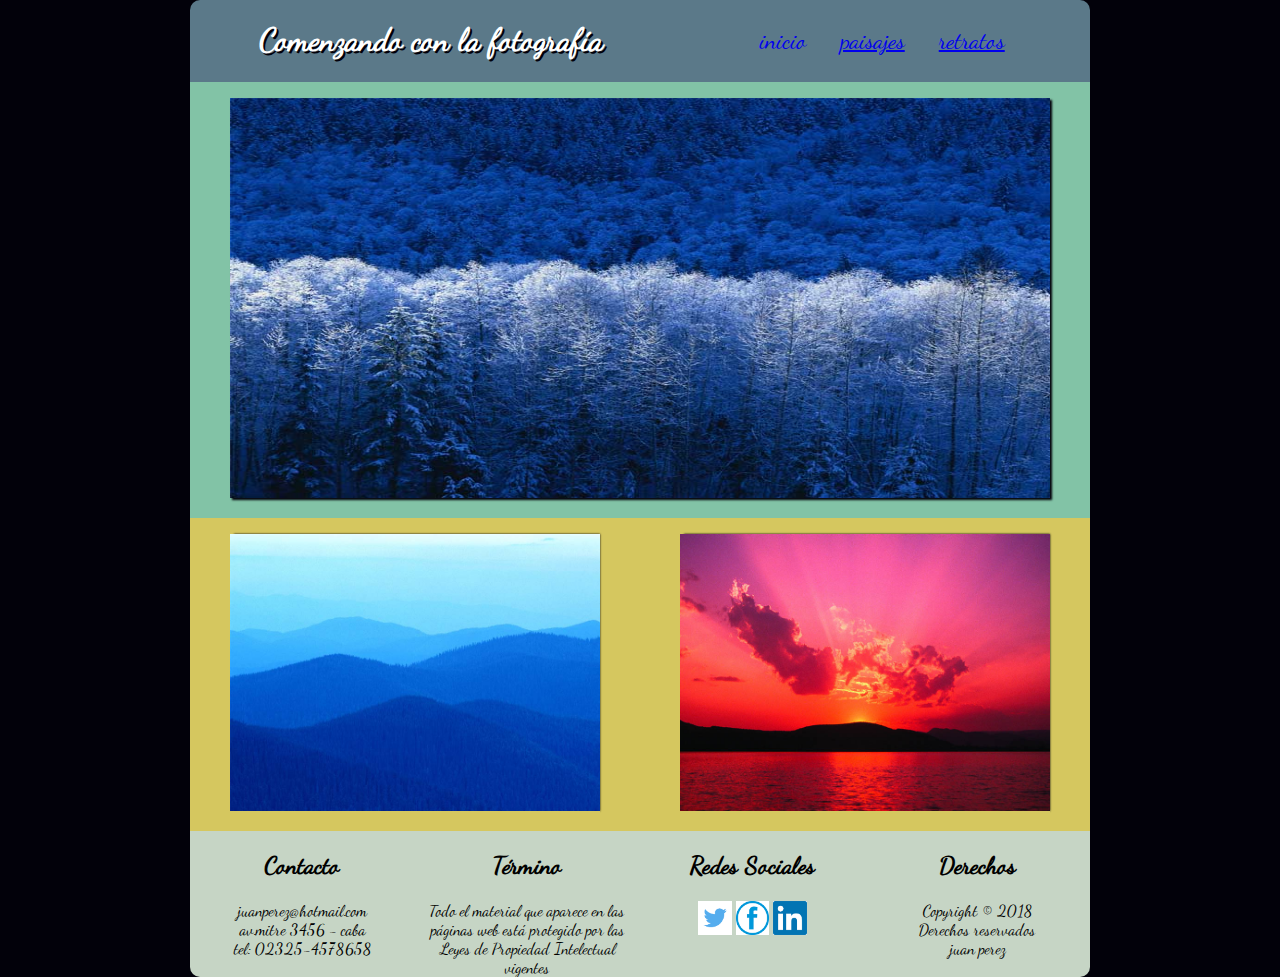
<file: Git/DesarolloWeb-Gaston-Batrosse/CSS y Diseño Web Responsive/index.html>
<!DOCTYPE html>

<html>
    <head>
        <title>Examen final</title>
        <meta charset="UTF-8">
        <meta name="viewport" content="width=device-width, initial-scale=1.0">
        <link rel="stylesheet" href="main.css">
    </head>  
    <body>    
        <header>     
                  <div class="titulo">
                      <h1>Comenzando con la fotografía</h1>  
                  </div>
                  <div class="navbar"> 
                    <nav>                        
                        <a href="#inicio" id="inicio">inicio</a>
                        <a href="paisaje/paisajes.html" id="paisajes">paisajes</a>
                        <a href="retrato/retratos.html" id="retratos">retratos</a>  
                    </nav> 
                  </div>  
        </header>
            
             <div class="contenido">                
                                  
                 <div class="cuerpo1">
                     <figure>
                         <img src="imag/Invierno.jpg" alt="imagen" id="imag1" >   
                     </figure>                     
                 </div>                  
                 
                 <div class="cuerpo2">
                     <figure id="image2">
                        <a href="paisaje/paisajes.html"><img src="imag/Colinas azules.jpg" alt="imagen" id="imag2"></a>    
                     </figure>                     
                 </div> 
                 
                 <div class="cuerpo3">
                     <figure id="image3">
                        <a href="retrato/retratos.html"><img src="imag/Puesta de sol.jpg" alt="retratos" id="imag3"></a>    
                     </figure>                     
                 </div> 
                 </div>
                 <div class="footer">
                   
                     <div class="contfooter">
                         <div class="contfooter1">
                             <h2>Contacto</h2>                             
                                 juanperez@hotmail.com<br>
                                 av.mitre 3456 - caba<br>
                                tel: 02325-4578658
                                                              
                         </div>
                         <div class="contfooter2">
                             <h2>Término</h2>
                             Todo el material que aparece 
                             en las páginas web está protegido por las Leyes de Propiedad Intelectual 
                             vigentes
                         </div>
                         <div class="contfooter3">
                             <h2>Redes Sociales</h2>
                             <a href="http://tweeter.com"><img src="imag/twe.png" class="logo"></a>
                             <a href="http://facebook.com"><img src="imag/fa.png" class="logo"></a>  
                             <a href="http://linkedin.com"><img src="imag/in.png" class="logo"></a>  
                         </div>
                         <div class="contfooter4">
                             <h2>Derechos</h2>
                             Copyright © 2018 <br> Derechos reservados <br> juan perez
                         </div>                                                  
                     </div>
                
                 </div>
    </body>
   
</html>
</file>
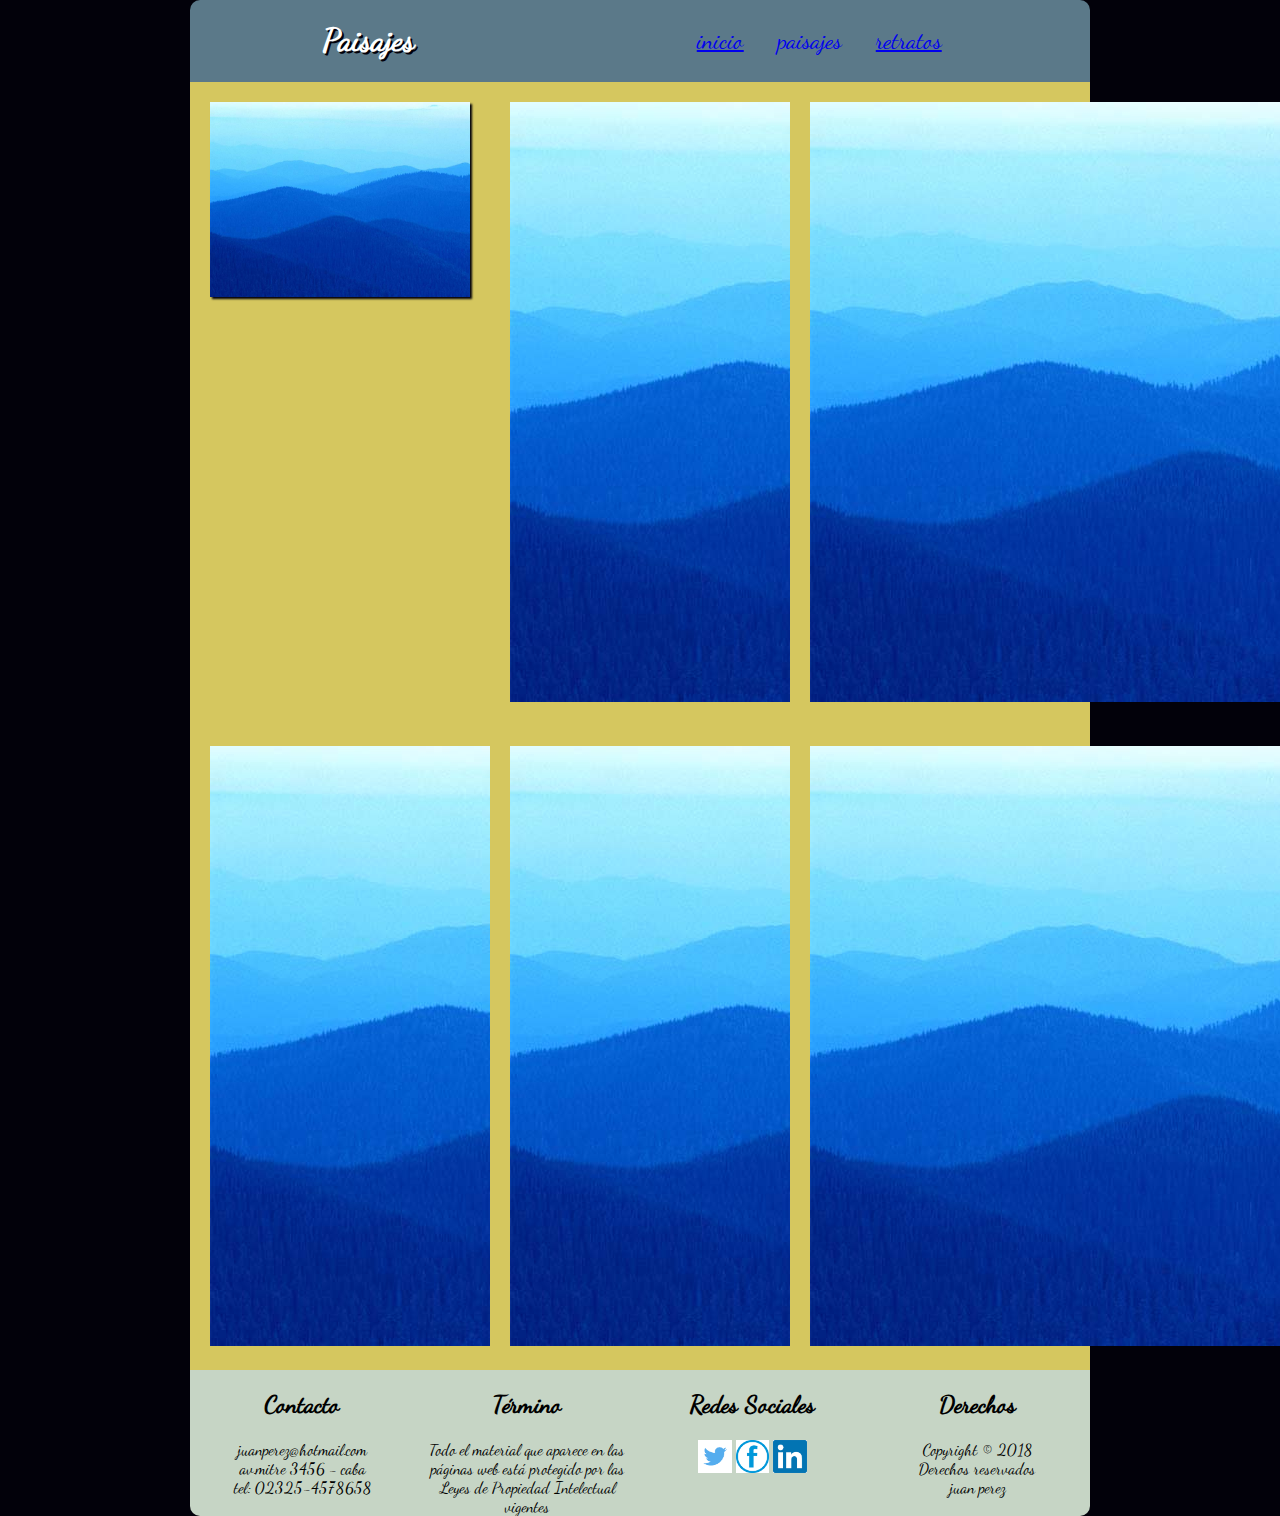
<file: Git/DesarolloWeb-Gaston-Batrosse/CSS y Diseño Web Responsive/paisaje/paisajes.html>
<!DOCTYPE html>
<html lang="en">
<head>
    <meta charset="UTF-8">
    <meta name="viewport" content="width=device-width, initial-scale=1.0">
    <meta http-equiv="X-UA-Compatible" content="ie=edge">
    <link rel="stylesheet" href="../paisaje/main.css">
    <title>examen final</title>
</head>
<body>    
    <header>     
              <div class="titulo">
                  <h1>Paisajes</h1>  
              </div>
              <div class="navbar"> 
                <nav>                        
                    <a href="../index.html" id="inicio">inicio</a>
                    <a href="#paisajes" id="paisajes">paisajes</a>
                    <a href="../retrato/retratos.html" id="retratos">retratos</a>  
                </nav> 
              </div>  
    </header>
        
         <div class="contenido">                
                              
             <div class="cuerpo1">
                 <figure>
                     <img src="../imag/Colinas azules.jpg" alt="imagen" class="imagenes" id="imag1" >   
                 </figure>                     
             </div>                  
             <div class="cuerpo1">
                <figure>
                    <img src="../imag/Colinas azules.jpg" alt="imagen" class="imagenes" id="imag2" >   
                </figure>                     
            </div> 
            <div class="cuerpo1">
                <figure>
                    <img src="../imag/Colinas azules.jpg" alt="imagen" class="imagenes" id="imag3" >   
                </figure>                     
            </div> 
            <div class="cuerpo1">
                <figure>
                    <img src="../imag/Colinas azules.jpg" alt="imagen" class="imagenes" id="imag4" >   
                </figure>                     
            </div>                  
            <div class="cuerpo1">
               <figure>
                   <img src="../imag/Colinas azules.jpg" alt="imagen" class="imagenes" id="imag5" >   
               </figure>                     
           </div> 
           <div class="cuerpo1">
               <figure>
                   <img src="../imag/Colinas azules.jpg" alt="imagen" class="imagenes" id="imag6" >   
               </figure>                     
           </div> 
             </div>
             <div class="footer">
               
                 <div class="contfooter">
                     <div class="contfooter1">
                         <h2>Contacto</h2>                             
                             juanperez@hotmail.com<br>
                             av.mitre 3456 - caba<br>
                            tel: 02325-4578658
                                                          
                     </div>
                     <div class="contfooter2">
                         <h2>Término</h2>
                         Todo el material que aparece 
                         en las páginas web está protegido por las Leyes de Propiedad Intelectual 
                         vigentes
                     </div>
                     <div class="contfooter3">
                         <h2>Redes Sociales</h2>
                         <a href="http://tweeter.com"><img src="../imag/twe.png" class="logo"></a>
                         <a href="http://facebook.com"><img src="../imag/fa.png" class="logo"></a>  
                         <a href="http://linkedin.com"><img src="../imag/in.png" class="logo"></a>  
                     </div>
                     <div class="contfooter4">
                         <h2>Derechos</h2>
                         Copyright © 2018 <br> Derechos reservados <br> juan perez
                     </div>                                                  
                 </div>
            
             </div>
</body>
</html>
</file>
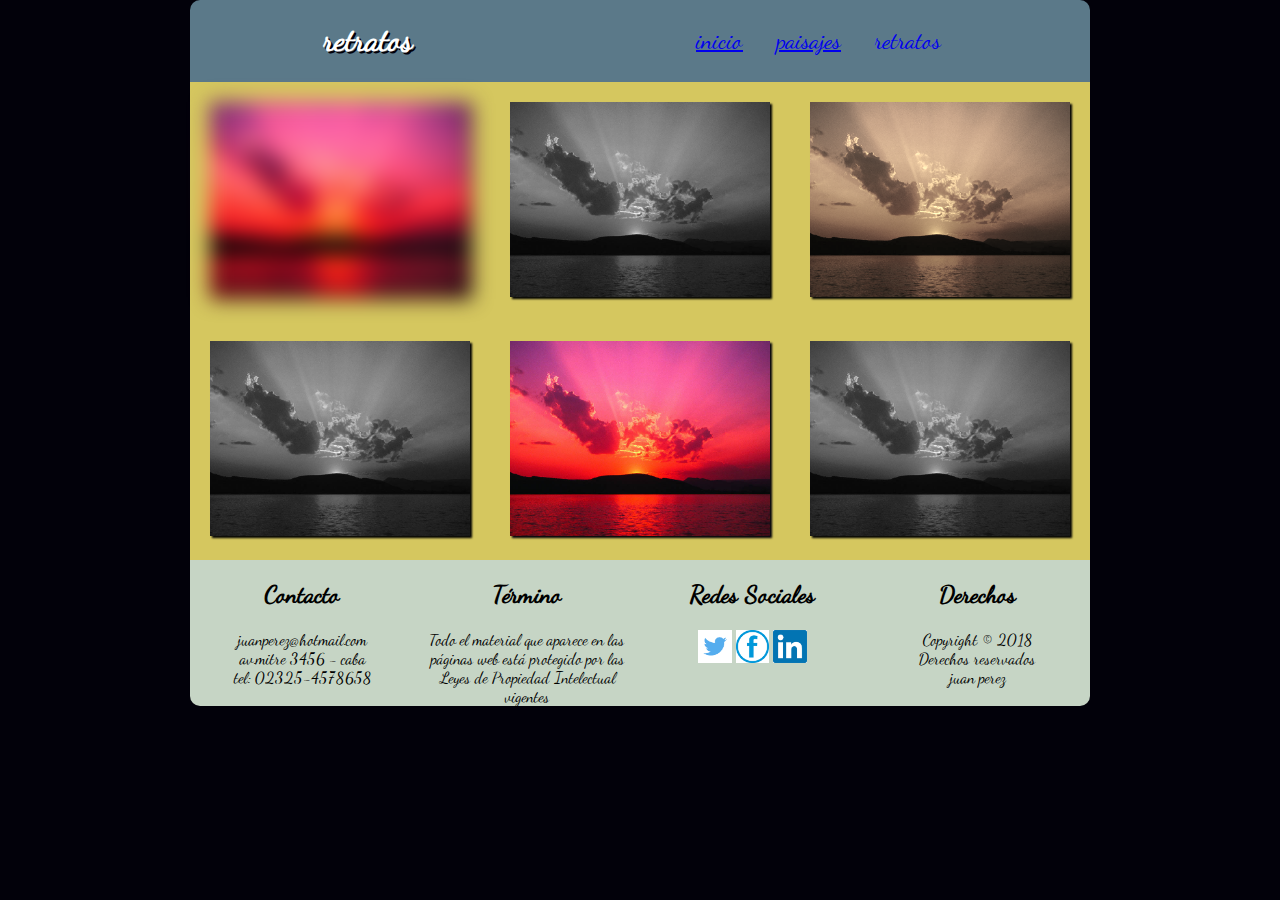
<file: Git/DesarolloWeb-Gaston-Batrosse/CSS y Diseño Web Responsive/retrato/retratos.html>
<!DOCTYPE html>
<html lang="en">
<head>
    <meta charset="UTF-8">
    <meta name="viewport" content="width=device-width, initial-scale=1.0">
    <meta http-equiv="X-UA-Compatible" content="ie=edge">
    <link rel="stylesheet" href="../retrato/main.css">
    <title>examen final</title>
</head>
<body>    
    <header>     
              <div class="titulo">
                  <h1>retratos</h1>  
              </div>
              <div class="navbar"> 
                <nav>                        
                    <a href="../index.html" id="inicio">inicio</a>
                    <a href="../paisaje/paisajes.html" id="paisajes">paisajes</a>
                    <a href="#retratos" id="retratos">retratos</a>  
                </nav> 
              </div>  
    </header>
        
         <div class="contenido">                
                              
             <div class="cuerpo1">
                 <figure>
                     <img src="../imag/Puesta de sol.jpg" alt="imagen" class="imagenes" id="imag1" >   
                 </figure>                     
             </div>                  
             <div class="cuerpo1">
                <figure>
                    <img src="../imag/Puesta de sol.jpg" alt="imagen" class="imagenes" id="imag2" >   
                </figure>                     
            </div> 
            <div class="cuerpo1">
                <figure>
                    <img src="../imag/Puesta de sol.jpg" alt="imagen" class="imagenes" id="imag3" >   
                </figure>                     
            </div> 
            <div class="cuerpo1">
                <figure>
                    <img src="../imag/Puesta de sol.jpg" alt="imagen" class="imagenes" id="imag4" >   
                </figure>                     
            </div>                  
            <div class="cuerpo1">
               <figure>
                   <img src="../imag/Puesta de sol.jpg" alt="imagen" class="imagenes" id="imag5" >   
               </figure>                     
           </div> 
           <div class="cuerpo1">
               <figure>
                   <img src="../imag/Puesta de sol.jpg" alt="imagen" class="imagenes" id="imag6" >   
               </figure>                     
           </div> 
             </div>
             <div class="footer">
               
                 <div class="contfooter">
                     <div class="contfooter1">
                         <h2>Contacto</h2>                             
                             juanperez@hotmail.com<br>
                             av.mitre 3456 - caba<br>
                            tel: 02325-4578658
                                                          
                     </div>
                     <div class="contfooter2">
                         <h2>Término</h2>
                         Todo el material que aparece 
                         en las páginas web está protegido por las Leyes de Propiedad Intelectual 
                         vigentes
                     </div>
                     <div class="contfooter3">
                         <h2>Redes Sociales</h2>
                         <a href="http://tweeter.com"><img src="../imag/twe.png" class="logo"></a>
                         <a href="http://facebook.com"><img src="../imag/fa.png" class="logo"></a>  
                         <a href="http://linkedin.com"><img src="../imag/in.png" class="logo"></a>  
                     </div>
                     <div class="contfooter4">
                         <h2>Derechos</h2>
                         Copyright © 2018 <br> Derechos reservados <br> juan perez
                     </div>                                                  
                 </div>
            
             </div>
</body>
</html>
</file>
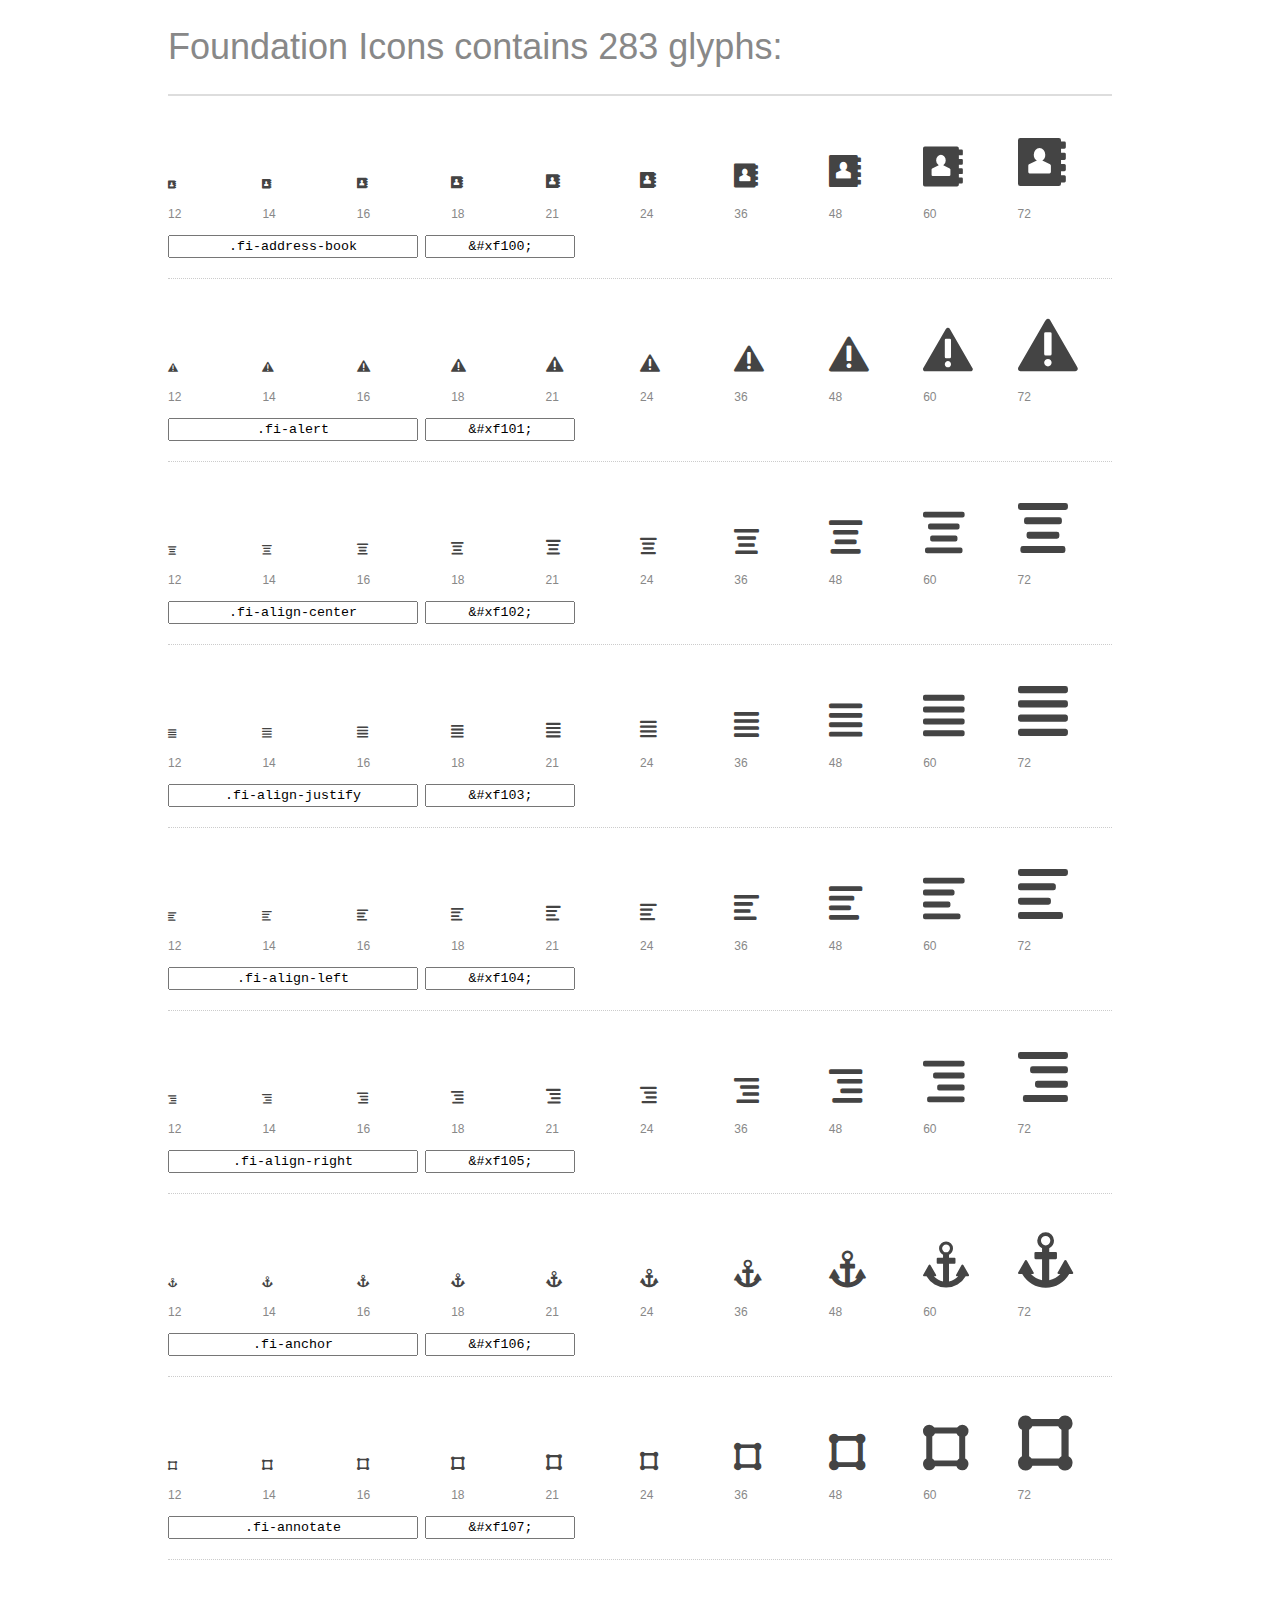
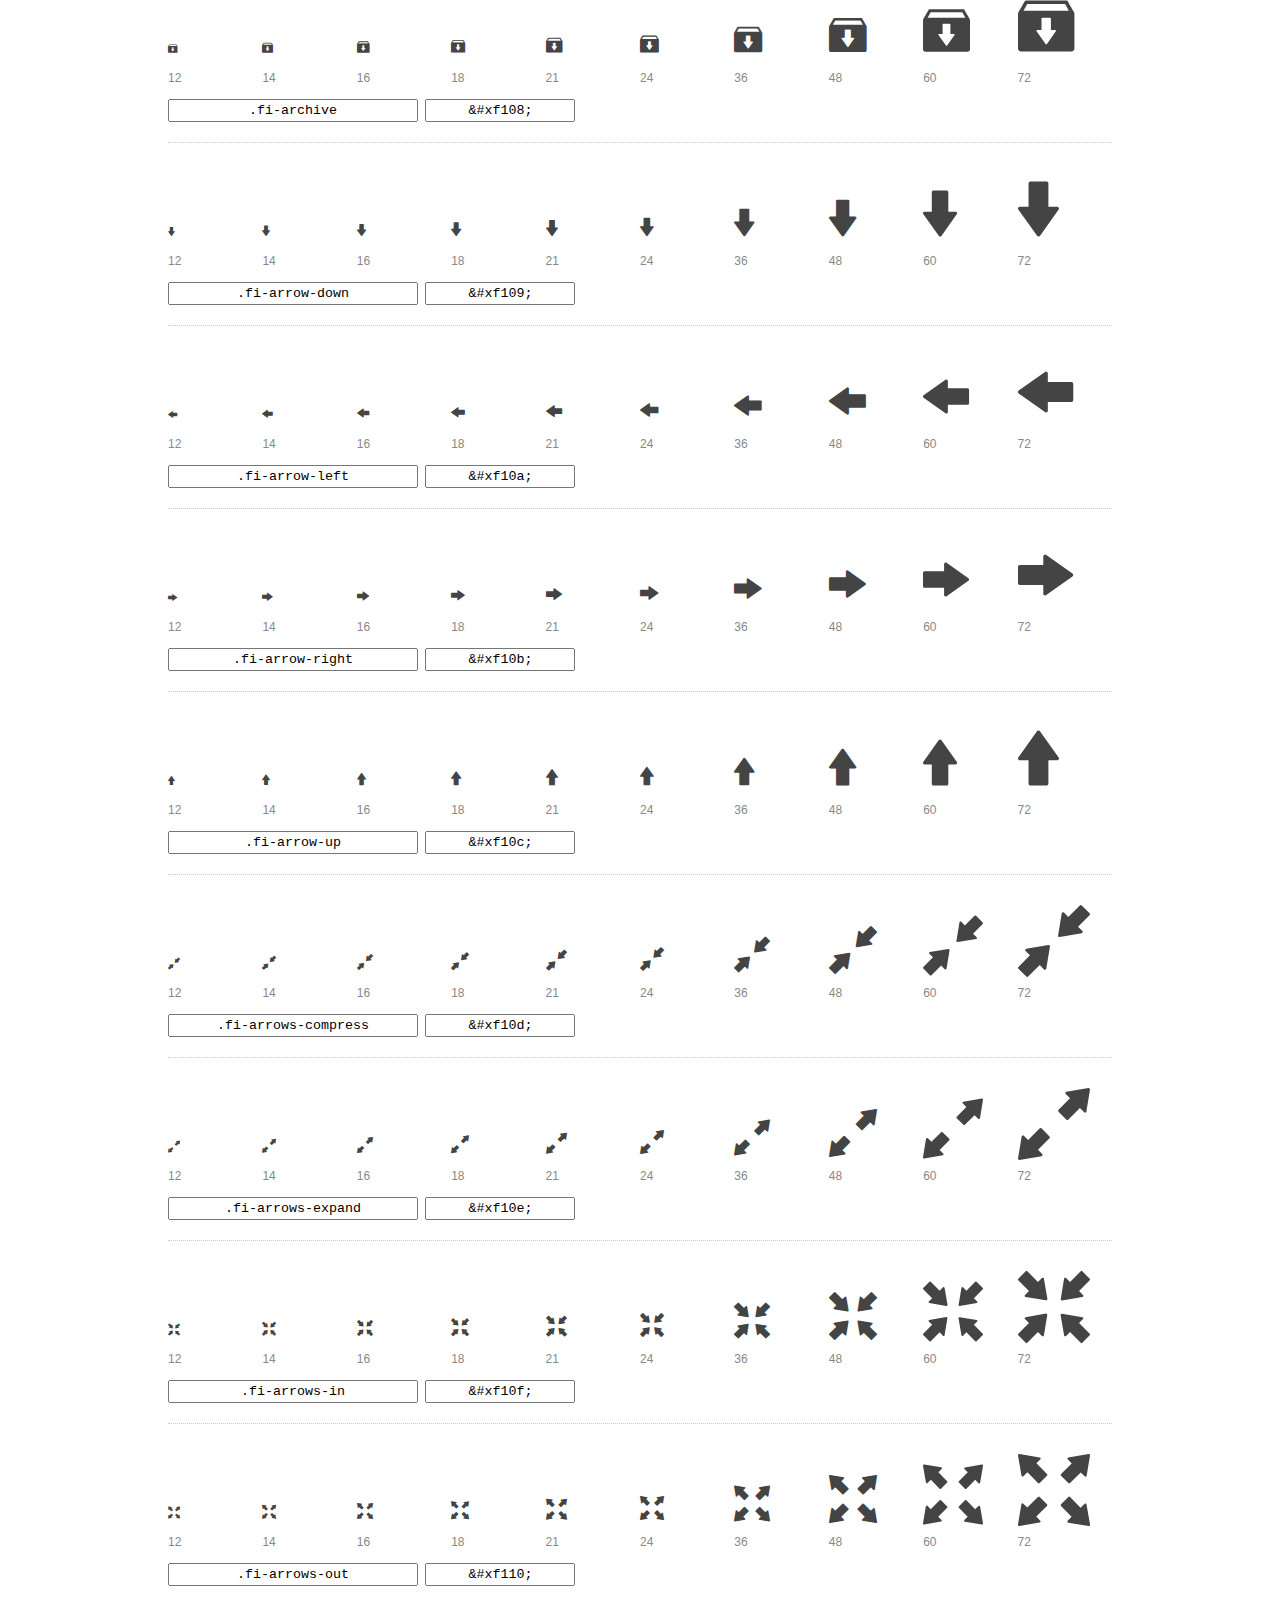
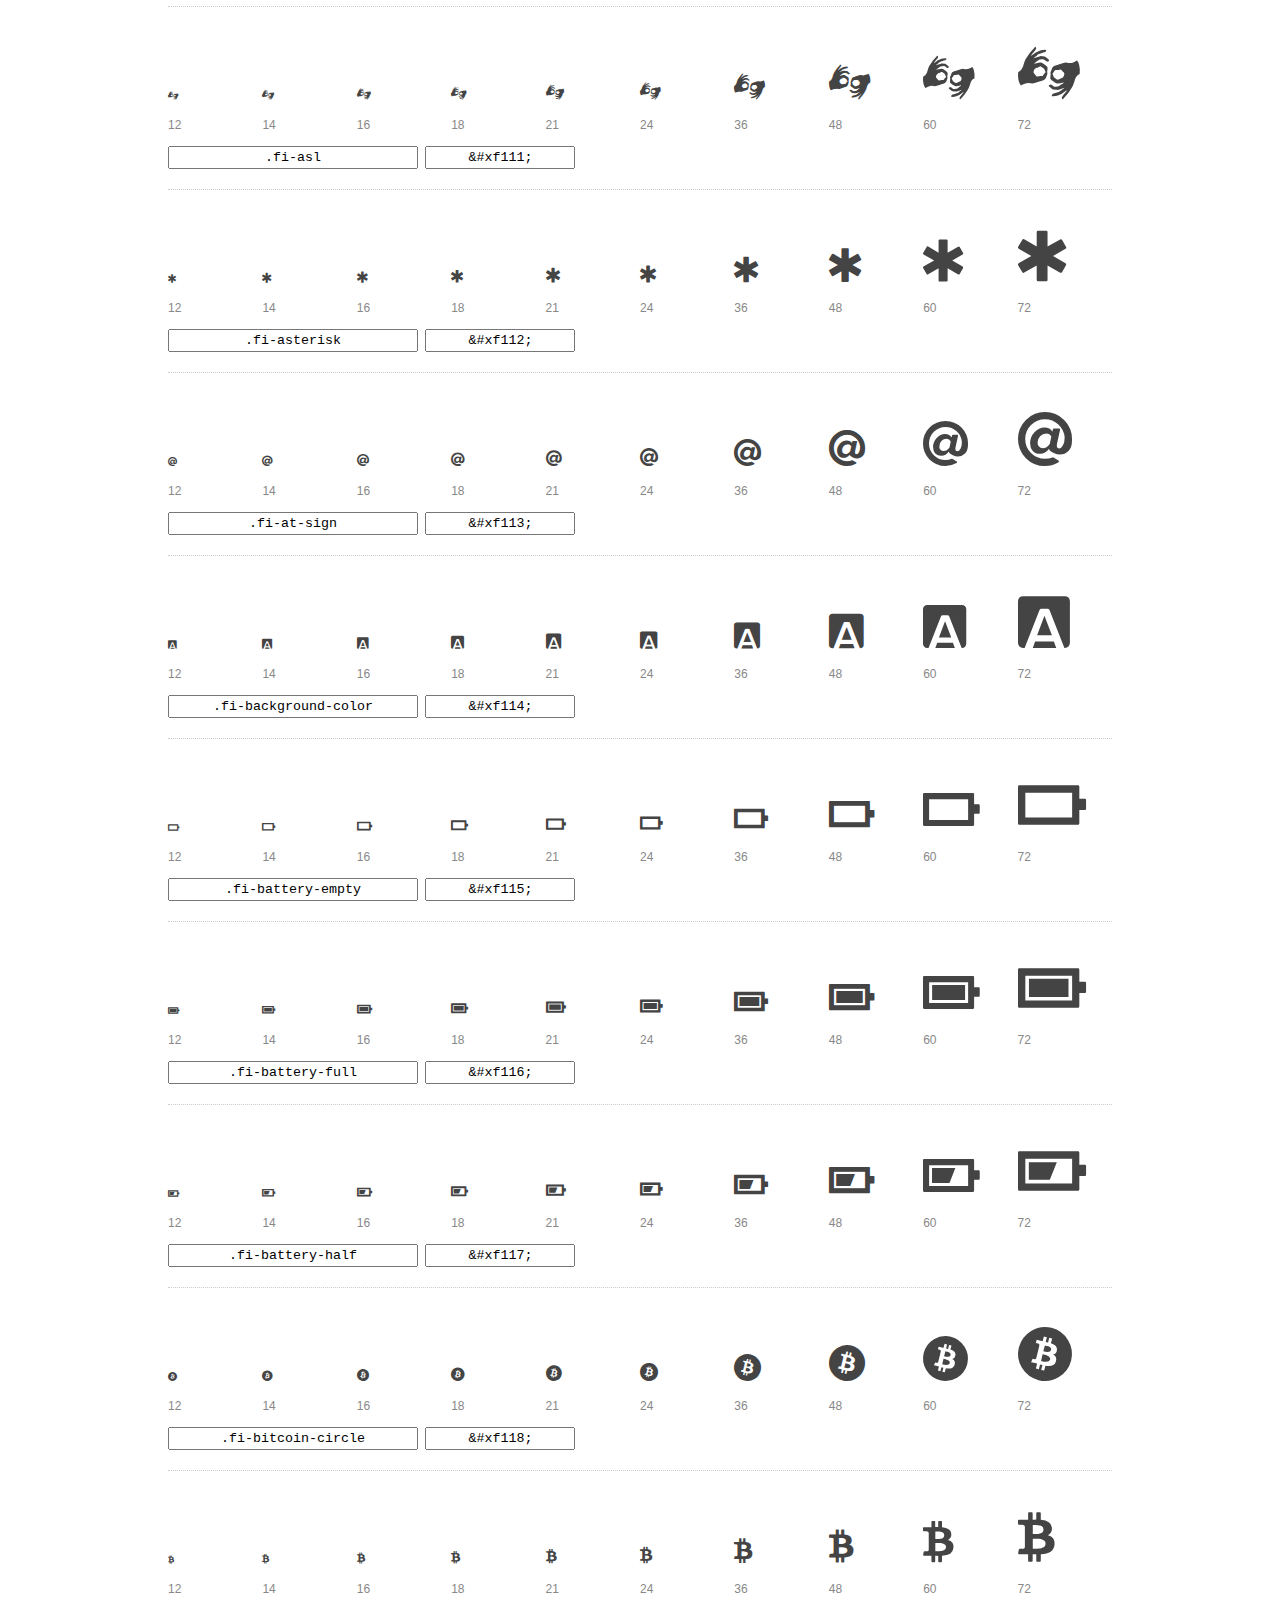
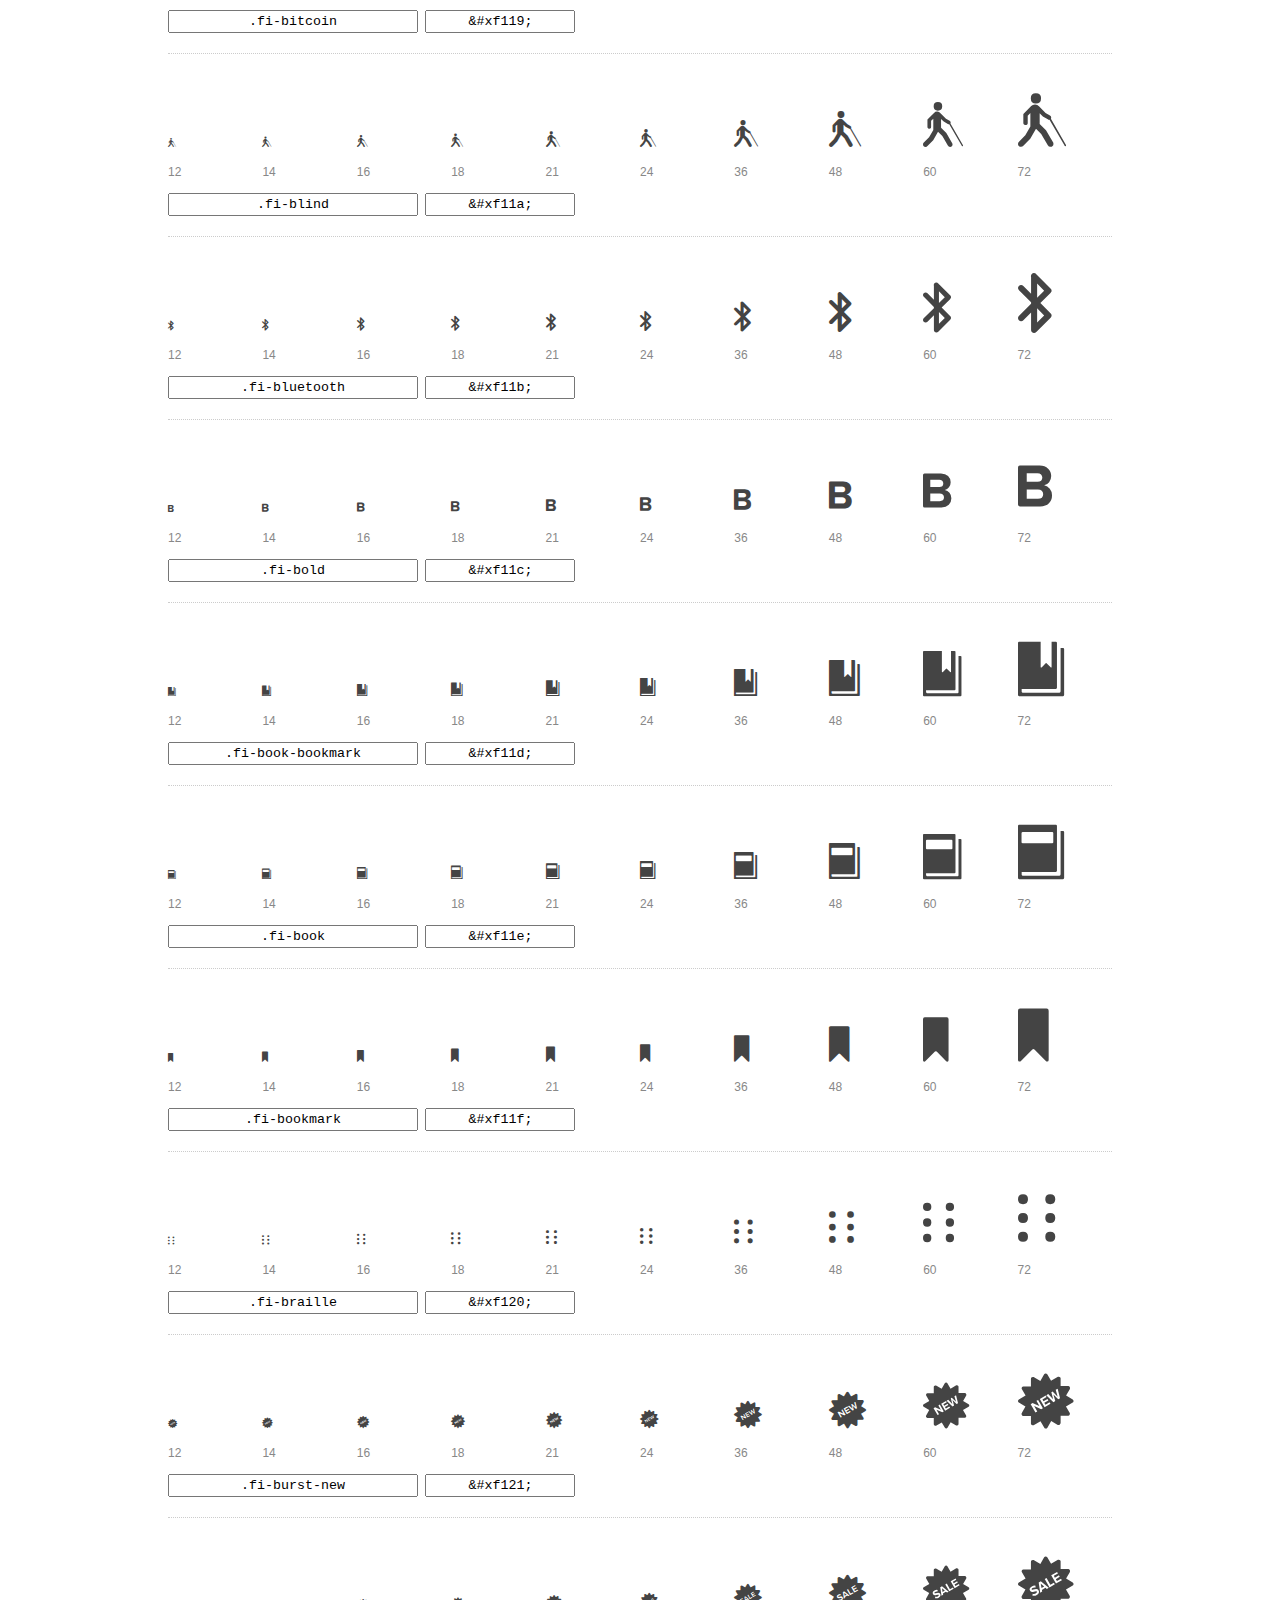
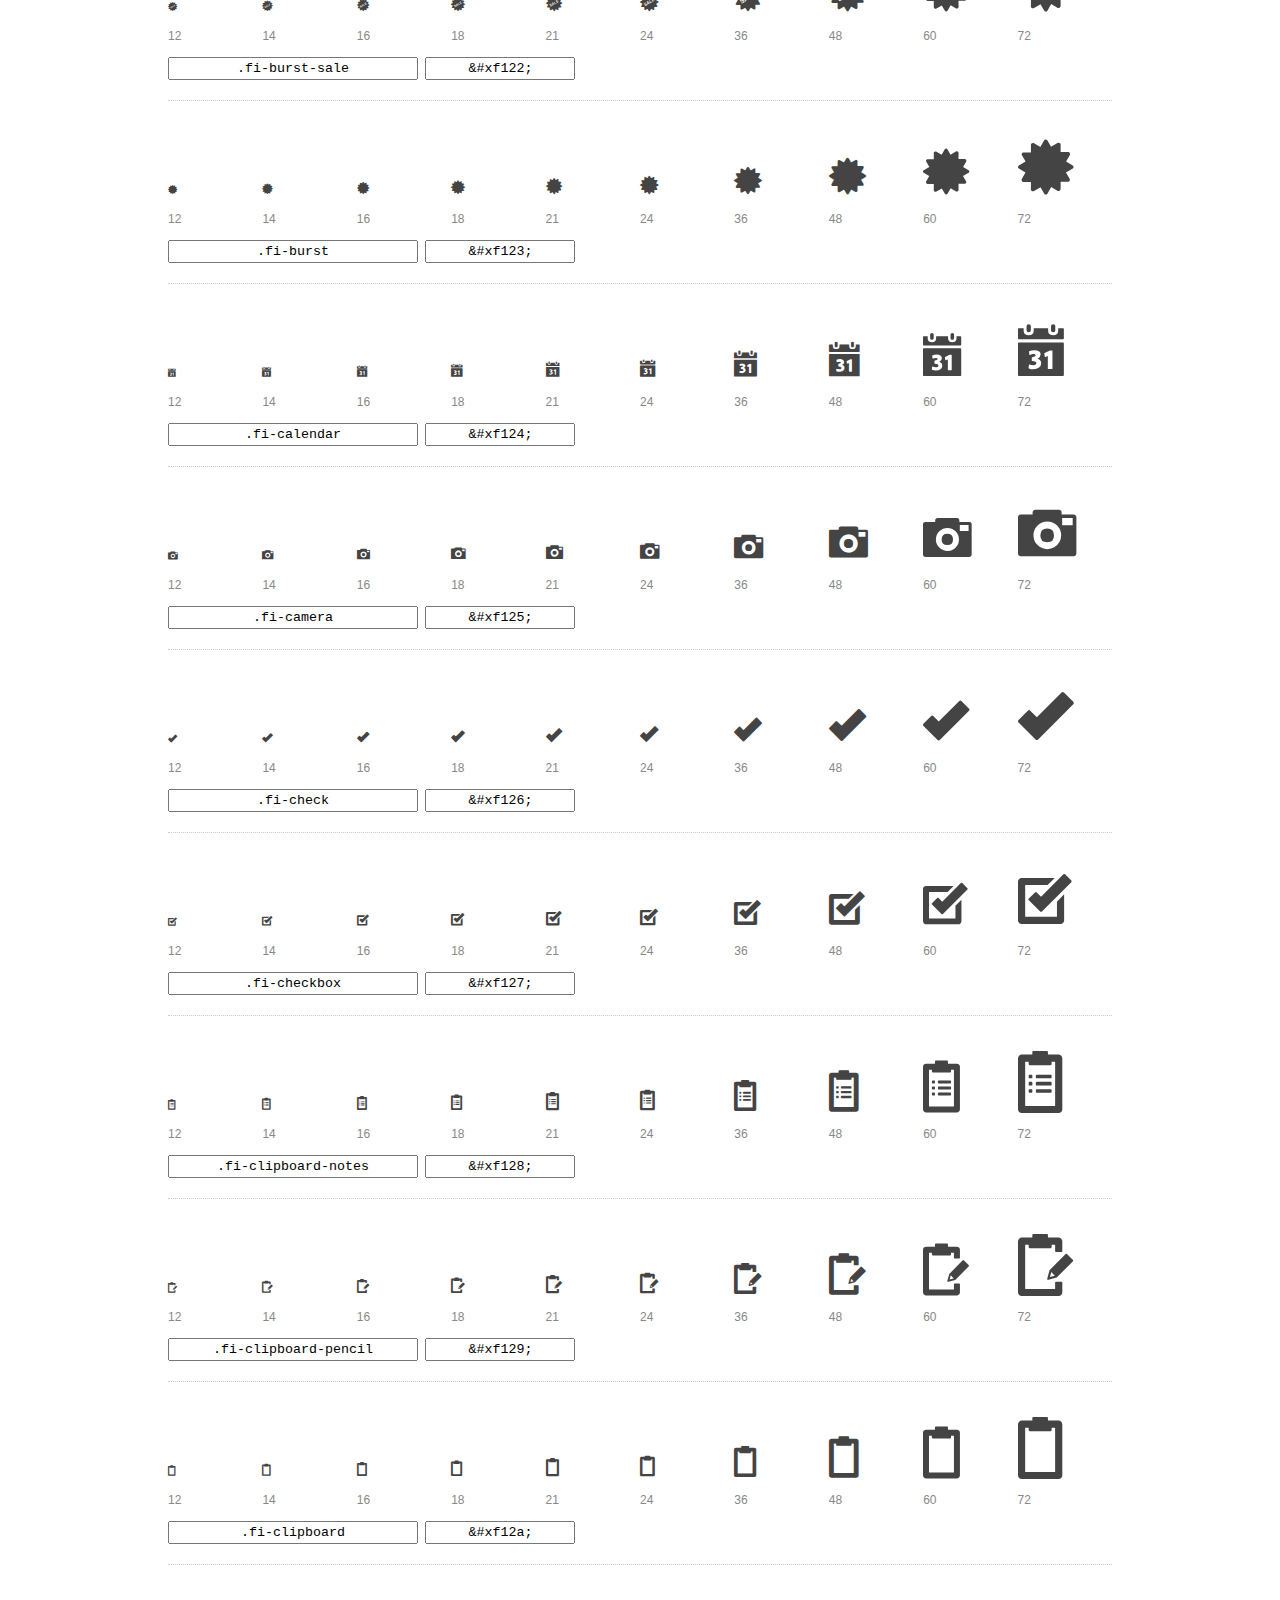
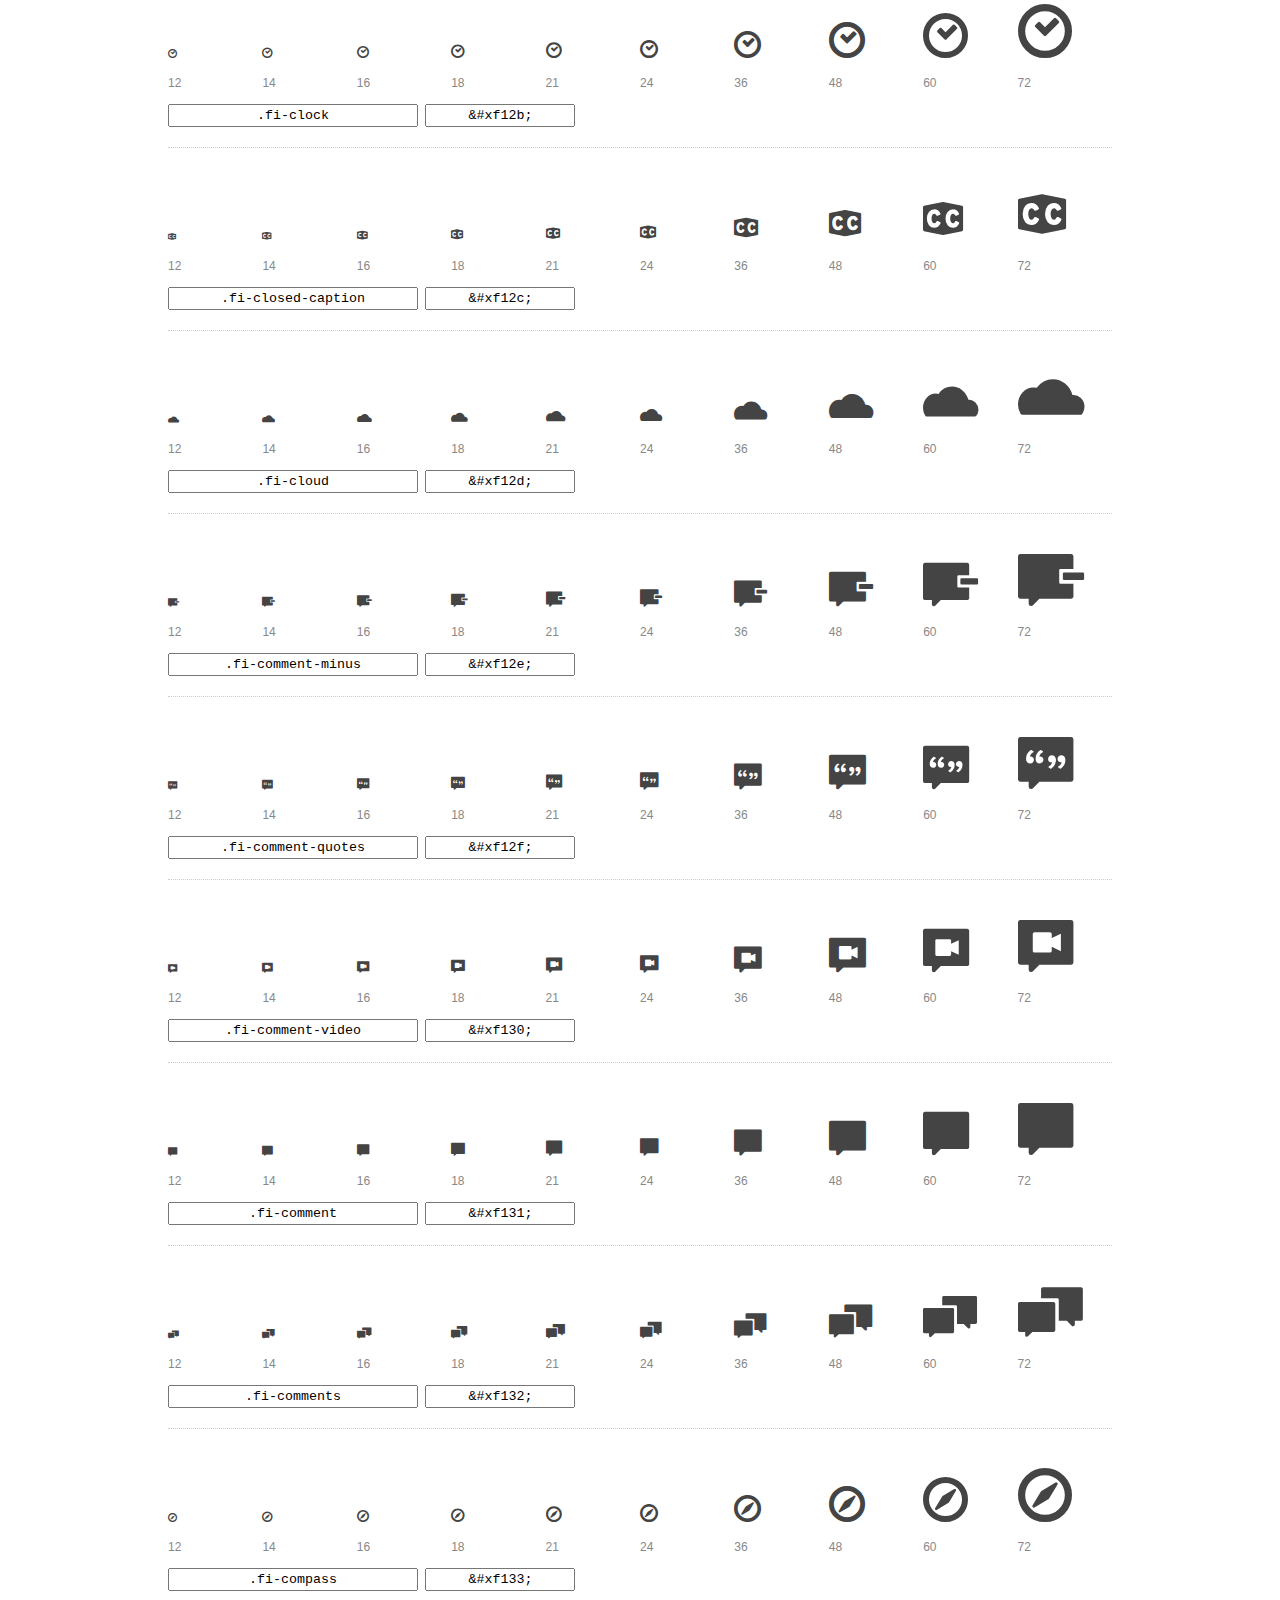
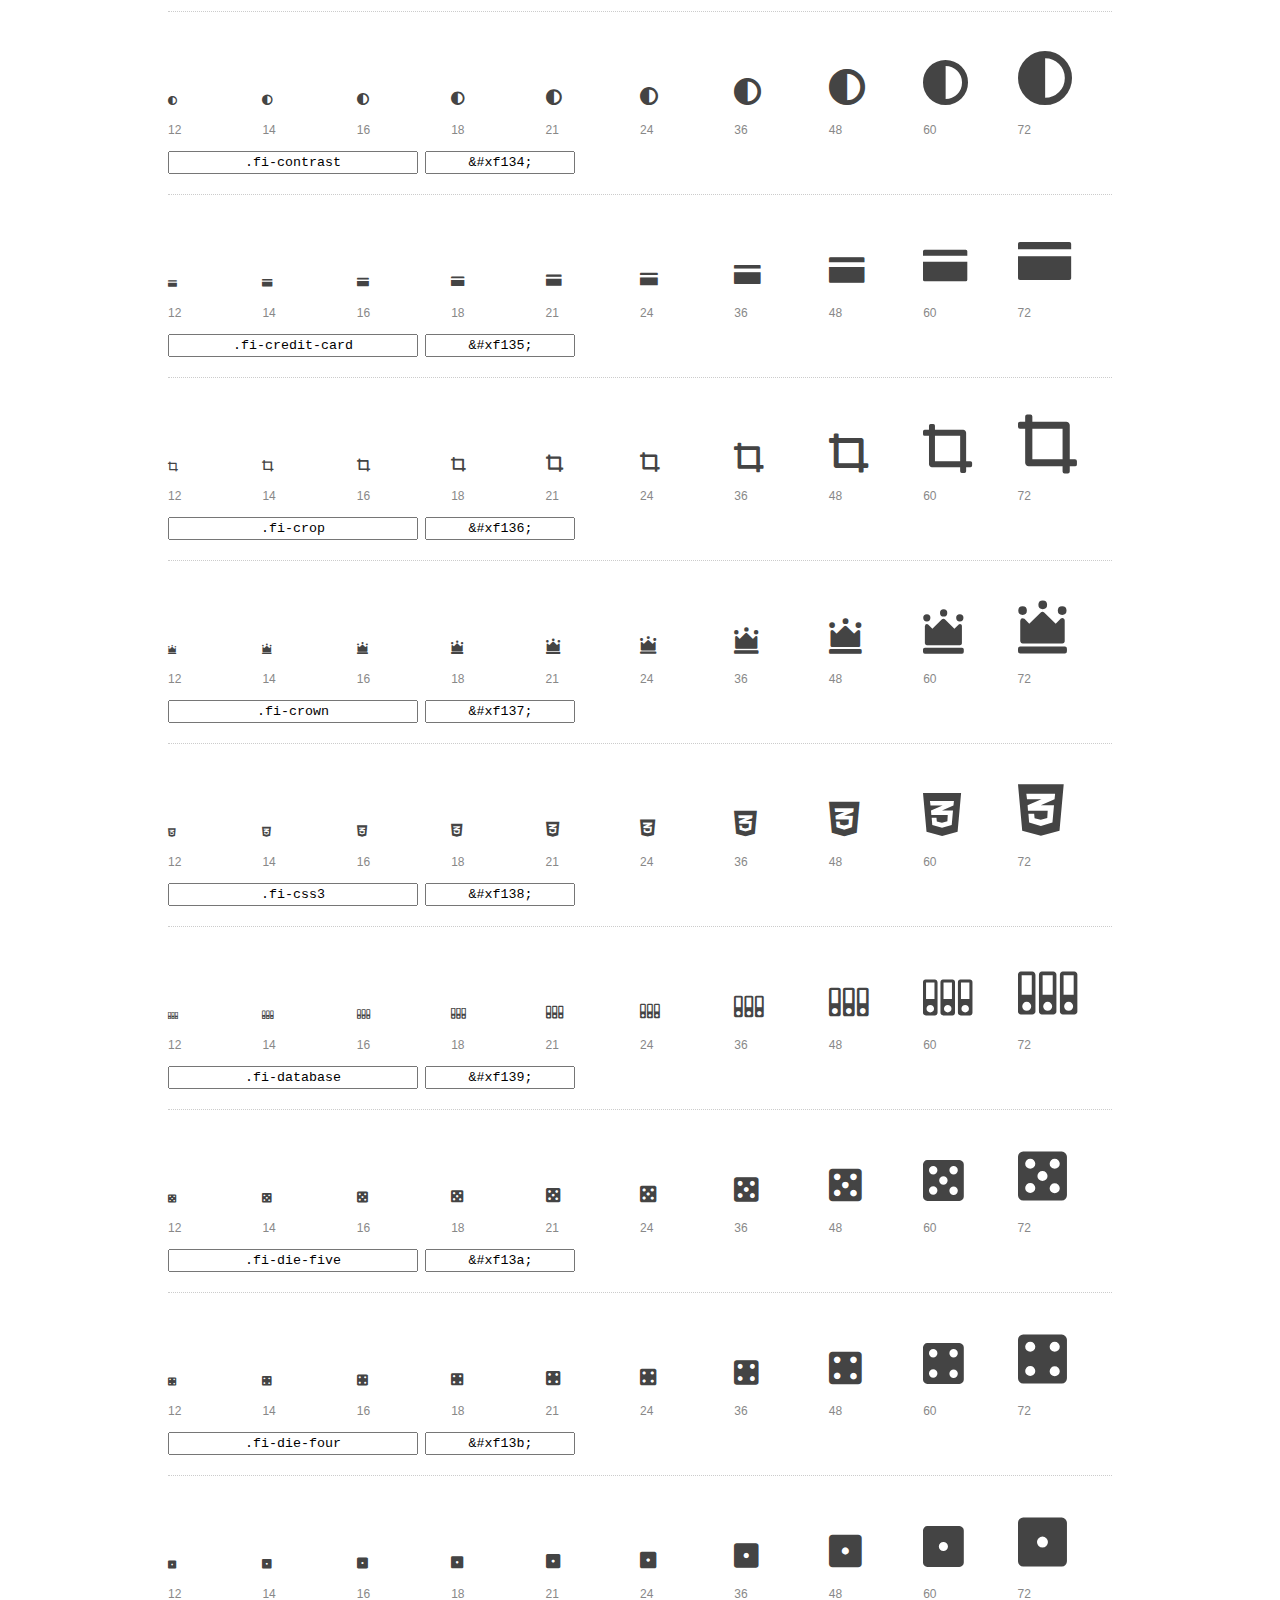
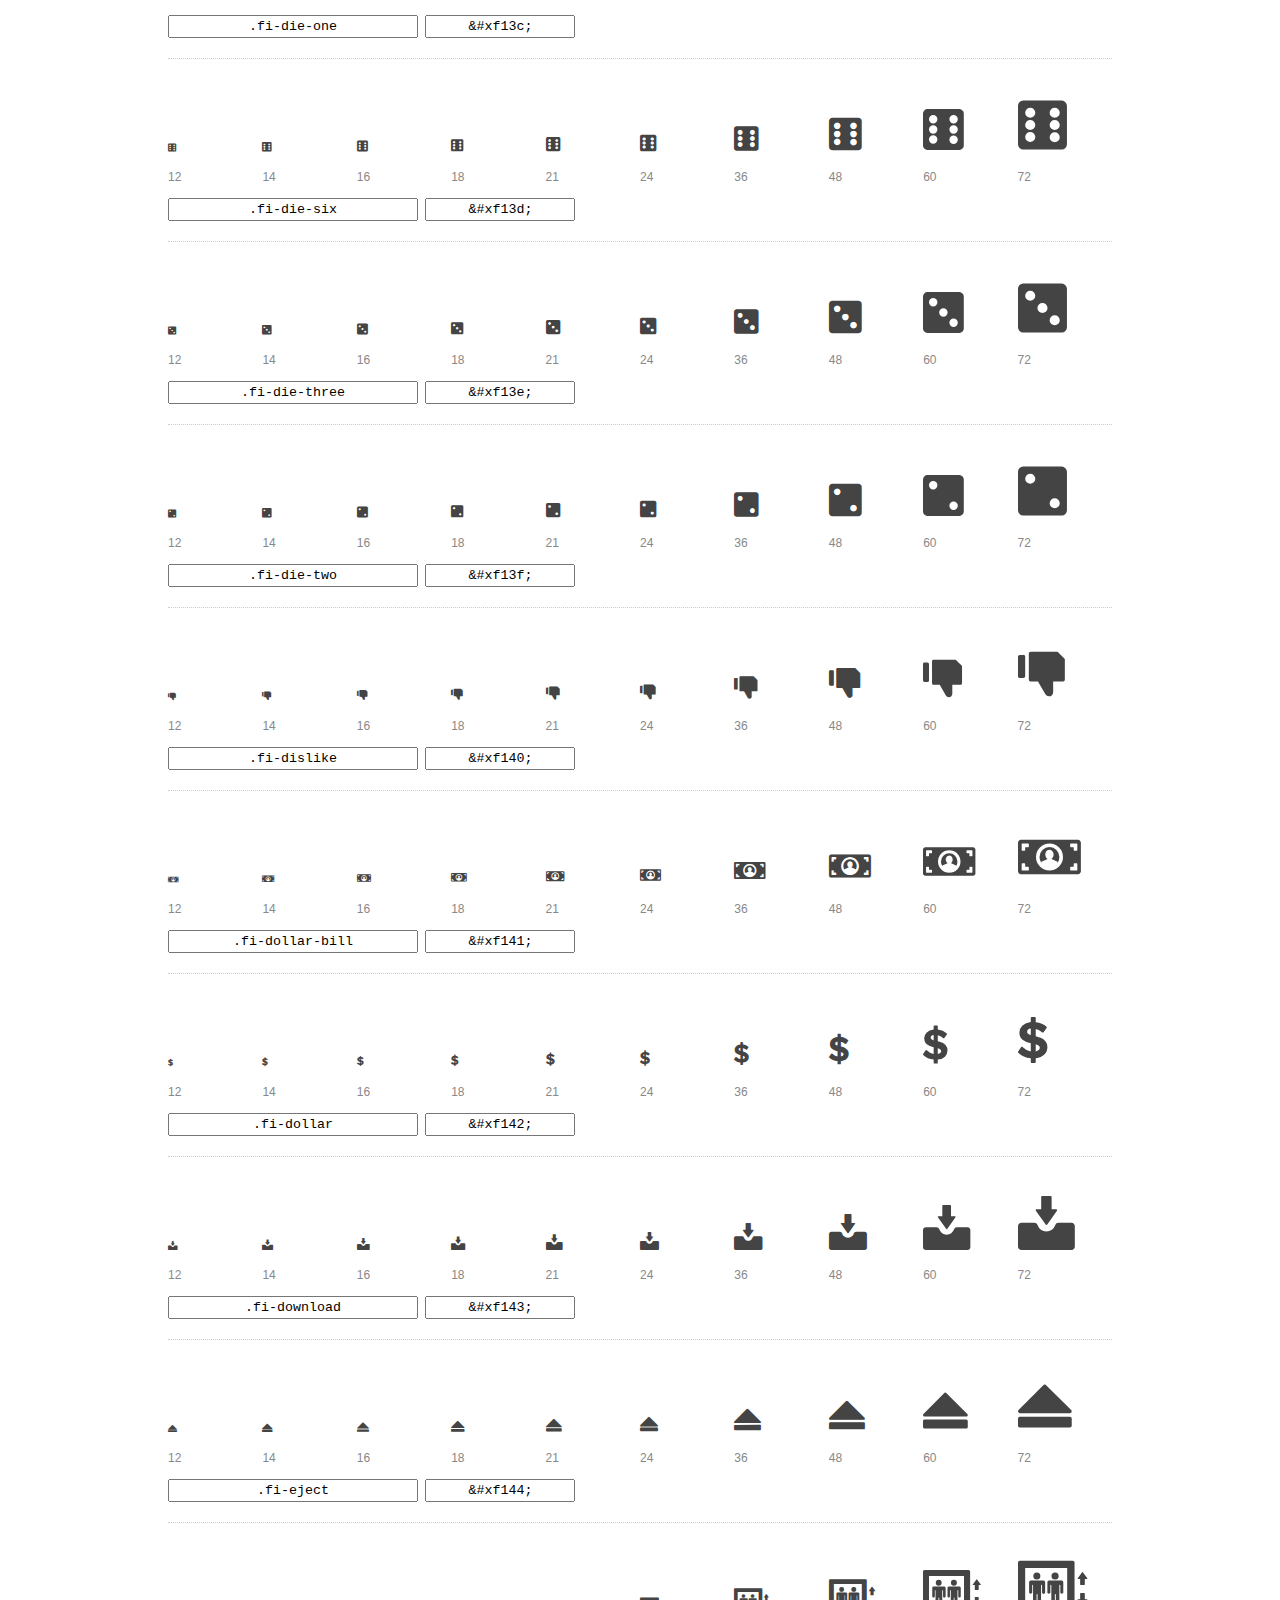
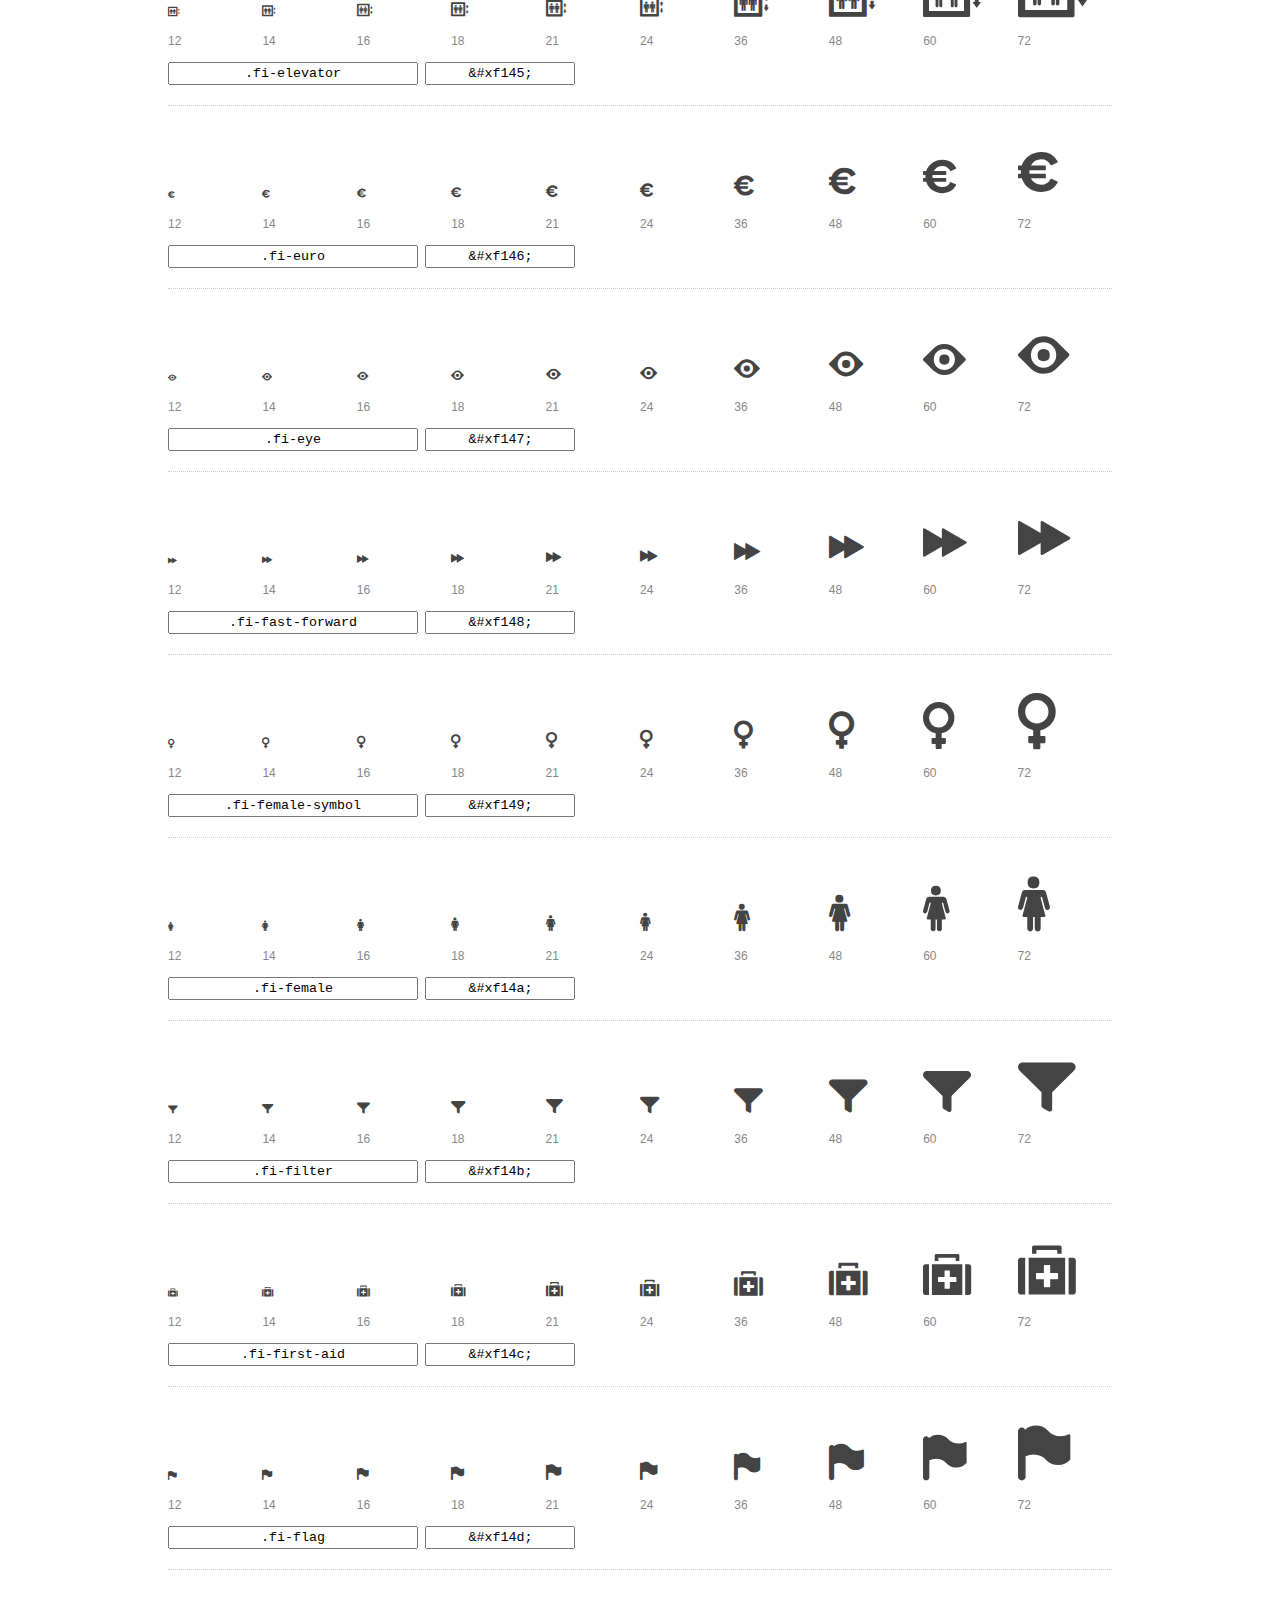
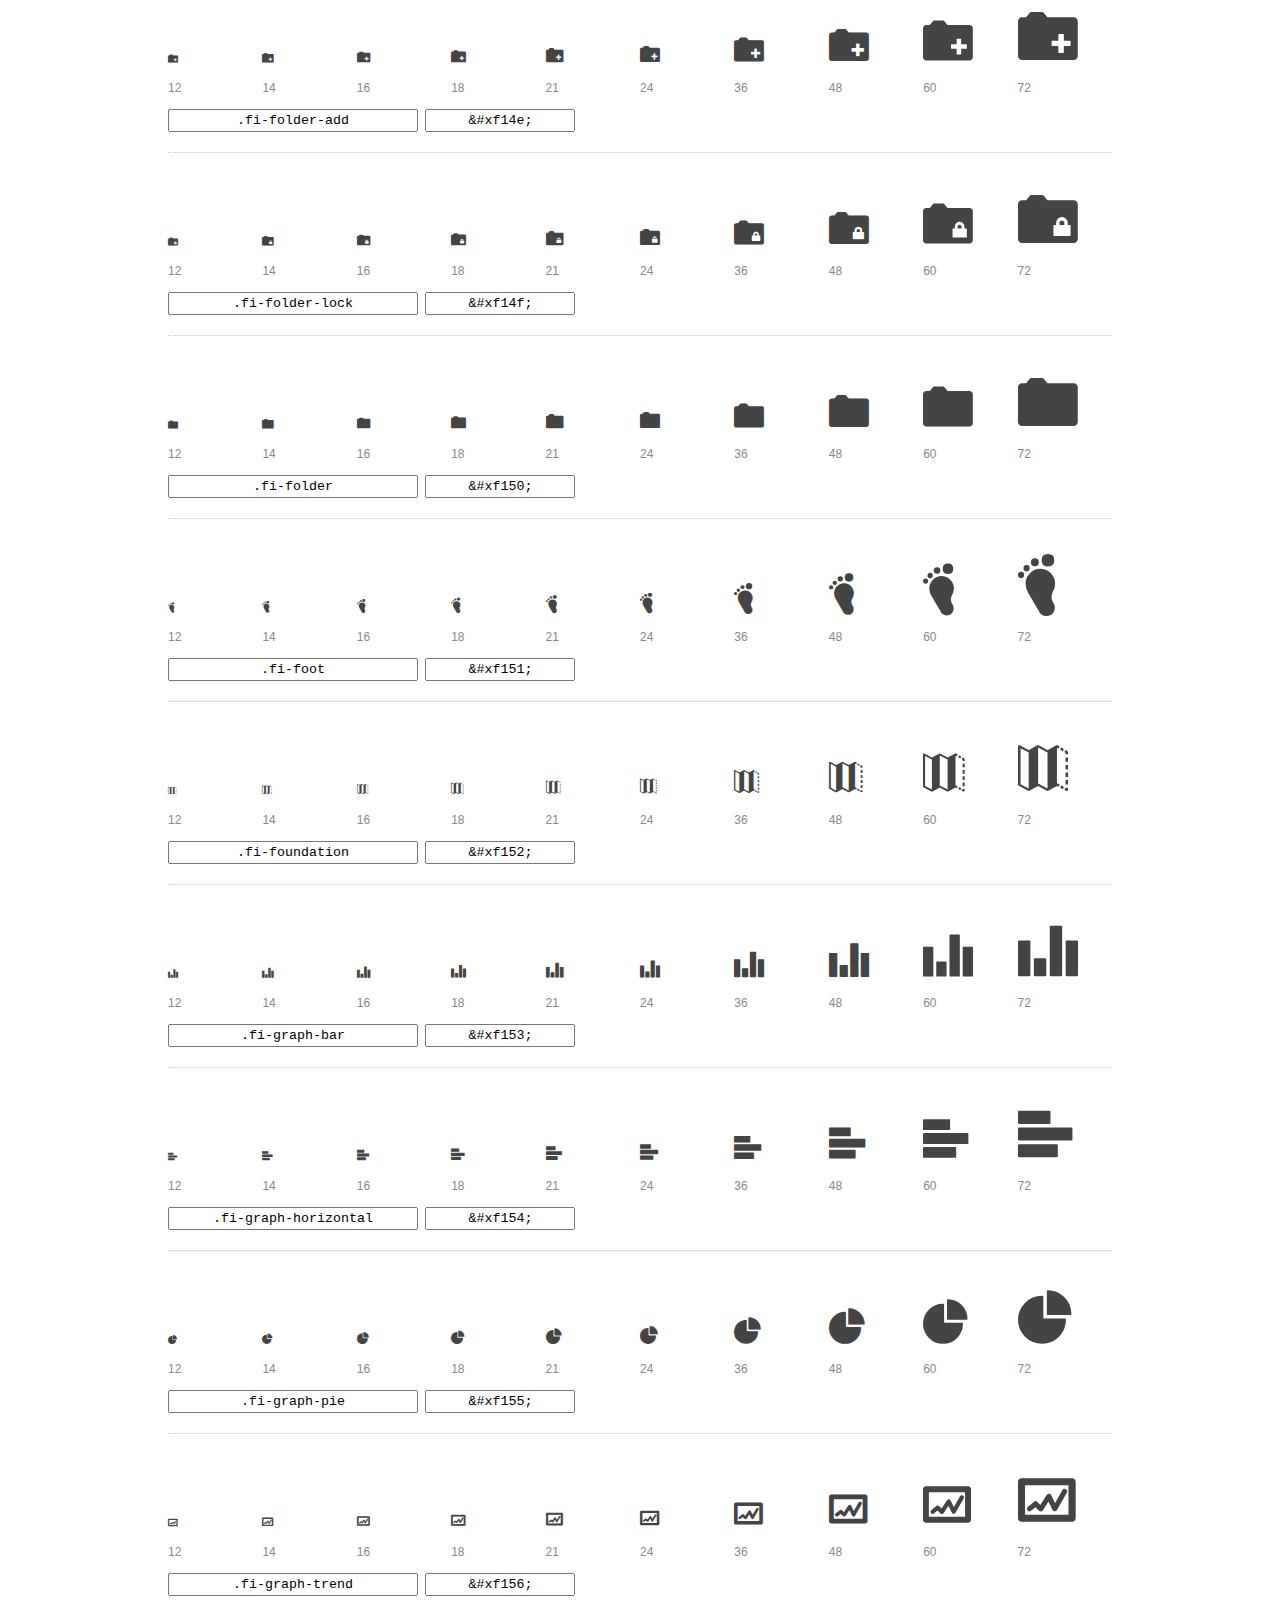
<file: Git/DesarolloWeb-Gaston-Batrosse/Frameworks y Librerias CSS/Foundation/foundation-icons/preview.html>
<!DOCTYPE html>
<html>
  <head>
    <title>Foundation Icons glyphs preview</title>
    <link rel="stylesheet" href="foundation-icons.css" />

    <style>
      * {
        -moz-box-sizing: border-box;
        -webkit-box-sizing: border-box;
        box-sizing: border-box;
        margin: 0;
        padding: 0;
      }

      body {
        background: #fff;
        color: #444;
        font: 16px/1.5 "Helvetica Neue", Helvetica, Arial, sans-serif;
      }

      a, 
      a:visited {
        color: #888;
        text-decoration: underline;
      }
      a:hover, 
      a:focus { color: #000; }

      h1 {
        border-bottom: 2px solid #ddd;
        color: #888;
        font-size: 36px;
        font-weight: 300;
        margin-bottom: 20px;
        padding: 20px 0;
      }

      .container {
        margin: 0 auto;
        min-width: 880px;
        padding: 0 40px;
        width: 80%;
      }

      .glyph {
        border-bottom: 1px dotted #ccc;
        padding: 10px 0 20px;
        margin-bottom: 20px;
      }

      .preview-glyphs { vertical-align: bottom; } 

      .preview-scale { 
        color: #888;
        font-size: 12px; 
        margin-top: 5px;
      }

      .step {
        display: inline-block;
        line-height: 1;
        width: 10%;
      }

      
      .size-12 { font-size: 12px; }
      
      .size-14 { font-size: 14px; }
      
      .size-16 { font-size: 16px; }
      
      .size-18 { font-size: 18px; }
      
      .size-21 { font-size: 21px; }
      
      .size-24 { font-size: 24px; }
      
      .size-36 { font-size: 36px; }
      
      .size-48 { font-size: 48px; }
      
      .size-60 { font-size: 60px; }
      
      .size-72 { font-size: 72px; }
      

      .usage { margin-top: 10px; }

      .usage input {
        font-family: monospace;
        margin-right: 3px;
        padding: 2px 5px;
        text-align: center;
      }

      .usage .point { width: 150px; }

      .usage .class { width: 250px; }

      .footer {
        color: #888;
        font-size: 12px;
        padding: 20px 0;
      }
    </style>

    <!--[if lte IE 8]><script src="http://html5shiv.googlecode.com/svn/trunk/html5.js"></script><![endif]-->
  </head>

  <body>
    <div class="container">
      <h1>Foundation Icons contains 283 glyphs:</h1> 

      
      <div class="glyph">
        <div class="preview-glyphs">
          <i class="step fi-address-book size-12"></i><i class="step fi-address-book size-14"></i><i class="step fi-address-book size-16"></i><i class="step fi-address-book size-18"></i><i class="step fi-address-book size-21"></i><i class="step fi-address-book size-24"></i><i class="step fi-address-book size-36"></i><i class="step fi-address-book size-48"></i><i class="step fi-address-book size-60"></i><i class="step fi-address-book size-72"></i>
        </div>
        <div class="preview-scale">
          <span class="step">12</span><span class="step">14</span><span class="step">16</span><span class="step">18</span><span class="step">21</span><span class="step">24</span><span class="step">36</span><span class="step">48</span><span class="step">60</span><span class="step">72</span> 
        </div>
        <div class="usage">
          <input class="class" type="text" readonly="readonly" onClick="this.select();" value=".fi-address-book" />
          <input class="point" type="text" readonly="readonly" onClick="this.select();" value="&amp;#xf100;" />
        </div>
      </div>
      
      <div class="glyph">
        <div class="preview-glyphs">
          <i class="step fi-alert size-12"></i><i class="step fi-alert size-14"></i><i class="step fi-alert size-16"></i><i class="step fi-alert size-18"></i><i class="step fi-alert size-21"></i><i class="step fi-alert size-24"></i><i class="step fi-alert size-36"></i><i class="step fi-alert size-48"></i><i class="step fi-alert size-60"></i><i class="step fi-alert size-72"></i>
        </div>
        <div class="preview-scale">
          <span class="step">12</span><span class="step">14</span><span class="step">16</span><span class="step">18</span><span class="step">21</span><span class="step">24</span><span class="step">36</span><span class="step">48</span><span class="step">60</span><span class="step">72</span> 
        </div>
        <div class="usage">
          <input class="class" type="text" readonly="readonly" onClick="this.select();" value=".fi-alert" />
          <input class="point" type="text" readonly="readonly" onClick="this.select();" value="&amp;#xf101;" />
        </div>
      </div>
      
      <div class="glyph">
        <div class="preview-glyphs">
          <i class="step fi-align-center size-12"></i><i class="step fi-align-center size-14"></i><i class="step fi-align-center size-16"></i><i class="step fi-align-center size-18"></i><i class="step fi-align-center size-21"></i><i class="step fi-align-center size-24"></i><i class="step fi-align-center size-36"></i><i class="step fi-align-center size-48"></i><i class="step fi-align-center size-60"></i><i class="step fi-align-center size-72"></i>
        </div>
        <div class="preview-scale">
          <span class="step">12</span><span class="step">14</span><span class="step">16</span><span class="step">18</span><span class="step">21</span><span class="step">24</span><span class="step">36</span><span class="step">48</span><span class="step">60</span><span class="step">72</span> 
        </div>
        <div class="usage">
          <input class="class" type="text" readonly="readonly" onClick="this.select();" value=".fi-align-center" />
          <input class="point" type="text" readonly="readonly" onClick="this.select();" value="&amp;#xf102;" />
        </div>
      </div>
      
      <div class="glyph">
        <div class="preview-glyphs">
          <i class="step fi-align-justify size-12"></i><i class="step fi-align-justify size-14"></i><i class="step fi-align-justify size-16"></i><i class="step fi-align-justify size-18"></i><i class="step fi-align-justify size-21"></i><i class="step fi-align-justify size-24"></i><i class="step fi-align-justify size-36"></i><i class="step fi-align-justify size-48"></i><i class="step fi-align-justify size-60"></i><i class="step fi-align-justify size-72"></i>
        </div>
        <div class="preview-scale">
          <span class="step">12</span><span class="step">14</span><span class="step">16</span><span class="step">18</span><span class="step">21</span><span class="step">24</span><span class="step">36</span><span class="step">48</span><span class="step">60</span><span class="step">72</span> 
        </div>
        <div class="usage">
          <input class="class" type="text" readonly="readonly" onClick="this.select();" value=".fi-align-justify" />
          <input class="point" type="text" readonly="readonly" onClick="this.select();" value="&amp;#xf103;" />
        </div>
      </div>
      
      <div class="glyph">
        <div class="preview-glyphs">
          <i class="step fi-align-left size-12"></i><i class="step fi-align-left size-14"></i><i class="step fi-align-left size-16"></i><i class="step fi-align-left size-18"></i><i class="step fi-align-left size-21"></i><i class="step fi-align-left size-24"></i><i class="step fi-align-left size-36"></i><i class="step fi-align-left size-48"></i><i class="step fi-align-left size-60"></i><i class="step fi-align-left size-72"></i>
        </div>
        <div class="preview-scale">
          <span class="step">12</span><span class="step">14</span><span class="step">16</span><span class="step">18</span><span class="step">21</span><span class="step">24</span><span class="step">36</span><span class="step">48</span><span class="step">60</span><span class="step">72</span> 
        </div>
        <div class="usage">
          <input class="class" type="text" readonly="readonly" onClick="this.select();" value=".fi-align-left" />
          <input class="point" type="text" readonly="readonly" onClick="this.select();" value="&amp;#xf104;" />
        </div>
      </div>
      
      <div class="glyph">
        <div class="preview-glyphs">
          <i class="step fi-align-right size-12"></i><i class="step fi-align-right size-14"></i><i class="step fi-align-right size-16"></i><i class="step fi-align-right size-18"></i><i class="step fi-align-right size-21"></i><i class="step fi-align-right size-24"></i><i class="step fi-align-right size-36"></i><i class="step fi-align-right size-48"></i><i class="step fi-align-right size-60"></i><i class="step fi-align-right size-72"></i>
        </div>
        <div class="preview-scale">
          <span class="step">12</span><span class="step">14</span><span class="step">16</span><span class="step">18</span><span class="step">21</span><span class="step">24</span><span class="step">36</span><span class="step">48</span><span class="step">60</span><span class="step">72</span> 
        </div>
        <div class="usage">
          <input class="class" type="text" readonly="readonly" onClick="this.select();" value=".fi-align-right" />
          <input class="point" type="text" readonly="readonly" onClick="this.select();" value="&amp;#xf105;" />
        </div>
      </div>
      
      <div class="glyph">
        <div class="preview-glyphs">
          <i class="step fi-anchor size-12"></i><i class="step fi-anchor size-14"></i><i class="step fi-anchor size-16"></i><i class="step fi-anchor size-18"></i><i class="step fi-anchor size-21"></i><i class="step fi-anchor size-24"></i><i class="step fi-anchor size-36"></i><i class="step fi-anchor size-48"></i><i class="step fi-anchor size-60"></i><i class="step fi-anchor size-72"></i>
        </div>
        <div class="preview-scale">
          <span class="step">12</span><span class="step">14</span><span class="step">16</span><span class="step">18</span><span class="step">21</span><span class="step">24</span><span class="step">36</span><span class="step">48</span><span class="step">60</span><span class="step">72</span> 
        </div>
        <div class="usage">
          <input class="class" type="text" readonly="readonly" onClick="this.select();" value=".fi-anchor" />
          <input class="point" type="text" readonly="readonly" onClick="this.select();" value="&amp;#xf106;" />
        </div>
      </div>
      
      <div class="glyph">
        <div class="preview-glyphs">
          <i class="step fi-annotate size-12"></i><i class="step fi-annotate size-14"></i><i class="step fi-annotate size-16"></i><i class="step fi-annotate size-18"></i><i class="step fi-annotate size-21"></i><i class="step fi-annotate size-24"></i><i class="step fi-annotate size-36"></i><i class="step fi-annotate size-48"></i><i class="step fi-annotate size-60"></i><i class="step fi-annotate size-72"></i>
        </div>
        <div class="preview-scale">
          <span class="step">12</span><span class="step">14</span><span class="step">16</span><span class="step">18</span><span class="step">21</span><span class="step">24</span><span class="step">36</span><span class="step">48</span><span class="step">60</span><span class="step">72</span> 
        </div>
        <div class="usage">
          <input class="class" type="text" readonly="readonly" onClick="this.select();" value=".fi-annotate" />
          <input class="point" type="text" readonly="readonly" onClick="this.select();" value="&amp;#xf107;" />
        </div>
      </div>
      
      <div class="glyph">
        <div class="preview-glyphs">
          <i class="step fi-archive size-12"></i><i class="step fi-archive size-14"></i><i class="step fi-archive size-16"></i><i class="step fi-archive size-18"></i><i class="step fi-archive size-21"></i><i class="step fi-archive size-24"></i><i class="step fi-archive size-36"></i><i class="step fi-archive size-48"></i><i class="step fi-archive size-60"></i><i class="step fi-archive size-72"></i>
        </div>
        <div class="preview-scale">
          <span class="step">12</span><span class="step">14</span><span class="step">16</span><span class="step">18</span><span class="step">21</span><span class="step">24</span><span class="step">36</span><span class="step">48</span><span class="step">60</span><span class="step">72</span> 
        </div>
        <div class="usage">
          <input class="class" type="text" readonly="readonly" onClick="this.select();" value=".fi-archive" />
          <input class="point" type="text" readonly="readonly" onClick="this.select();" value="&amp;#xf108;" />
        </div>
      </div>
      
      <div class="glyph">
        <div class="preview-glyphs">
          <i class="step fi-arrow-down size-12"></i><i class="step fi-arrow-down size-14"></i><i class="step fi-arrow-down size-16"></i><i class="step fi-arrow-down size-18"></i><i class="step fi-arrow-down size-21"></i><i class="step fi-arrow-down size-24"></i><i class="step fi-arrow-down size-36"></i><i class="step fi-arrow-down size-48"></i><i class="step fi-arrow-down size-60"></i><i class="step fi-arrow-down size-72"></i>
        </div>
        <div class="preview-scale">
          <span class="step">12</span><span class="step">14</span><span class="step">16</span><span class="step">18</span><span class="step">21</span><span class="step">24</span><span class="step">36</span><span class="step">48</span><span class="step">60</span><span class="step">72</span> 
        </div>
        <div class="usage">
          <input class="class" type="text" readonly="readonly" onClick="this.select();" value=".fi-arrow-down" />
          <input class="point" type="text" readonly="readonly" onClick="this.select();" value="&amp;#xf109;" />
        </div>
      </div>
      
      <div class="glyph">
        <div class="preview-glyphs">
          <i class="step fi-arrow-left size-12"></i><i class="step fi-arrow-left size-14"></i><i class="step fi-arrow-left size-16"></i><i class="step fi-arrow-left size-18"></i><i class="step fi-arrow-left size-21"></i><i class="step fi-arrow-left size-24"></i><i class="step fi-arrow-left size-36"></i><i class="step fi-arrow-left size-48"></i><i class="step fi-arrow-left size-60"></i><i class="step fi-arrow-left size-72"></i>
        </div>
        <div class="preview-scale">
          <span class="step">12</span><span class="step">14</span><span class="step">16</span><span class="step">18</span><span class="step">21</span><span class="step">24</span><span class="step">36</span><span class="step">48</span><span class="step">60</span><span class="step">72</span> 
        </div>
        <div class="usage">
          <input class="class" type="text" readonly="readonly" onClick="this.select();" value=".fi-arrow-left" />
          <input class="point" type="text" readonly="readonly" onClick="this.select();" value="&amp;#xf10a;" />
        </div>
      </div>
      
      <div class="glyph">
        <div class="preview-glyphs">
          <i class="step fi-arrow-right size-12"></i><i class="step fi-arrow-right size-14"></i><i class="step fi-arrow-right size-16"></i><i class="step fi-arrow-right size-18"></i><i class="step fi-arrow-right size-21"></i><i class="step fi-arrow-right size-24"></i><i class="step fi-arrow-right size-36"></i><i class="step fi-arrow-right size-48"></i><i class="step fi-arrow-right size-60"></i><i class="step fi-arrow-right size-72"></i>
        </div>
        <div class="preview-scale">
          <span class="step">12</span><span class="step">14</span><span class="step">16</span><span class="step">18</span><span class="step">21</span><span class="step">24</span><span class="step">36</span><span class="step">48</span><span class="step">60</span><span class="step">72</span> 
        </div>
        <div class="usage">
          <input class="class" type="text" readonly="readonly" onClick="this.select();" value=".fi-arrow-right" />
          <input class="point" type="text" readonly="readonly" onClick="this.select();" value="&amp;#xf10b;" />
        </div>
      </div>
      
      <div class="glyph">
        <div class="preview-glyphs">
          <i class="step fi-arrow-up size-12"></i><i class="step fi-arrow-up size-14"></i><i class="step fi-arrow-up size-16"></i><i class="step fi-arrow-up size-18"></i><i class="step fi-arrow-up size-21"></i><i class="step fi-arrow-up size-24"></i><i class="step fi-arrow-up size-36"></i><i class="step fi-arrow-up size-48"></i><i class="step fi-arrow-up size-60"></i><i class="step fi-arrow-up size-72"></i>
        </div>
        <div class="preview-scale">
          <span class="step">12</span><span class="step">14</span><span class="step">16</span><span class="step">18</span><span class="step">21</span><span class="step">24</span><span class="step">36</span><span class="step">48</span><span class="step">60</span><span class="step">72</span> 
        </div>
        <div class="usage">
          <input class="class" type="text" readonly="readonly" onClick="this.select();" value=".fi-arrow-up" />
          <input class="point" type="text" readonly="readonly" onClick="this.select();" value="&amp;#xf10c;" />
        </div>
      </div>
      
      <div class="glyph">
        <div class="preview-glyphs">
          <i class="step fi-arrows-compress size-12"></i><i class="step fi-arrows-compress size-14"></i><i class="step fi-arrows-compress size-16"></i><i class="step fi-arrows-compress size-18"></i><i class="step fi-arrows-compress size-21"></i><i class="step fi-arrows-compress size-24"></i><i class="step fi-arrows-compress size-36"></i><i class="step fi-arrows-compress size-48"></i><i class="step fi-arrows-compress size-60"></i><i class="step fi-arrows-compress size-72"></i>
        </div>
        <div class="preview-scale">
          <span class="step">12</span><span class="step">14</span><span class="step">16</span><span class="step">18</span><span class="step">21</span><span class="step">24</span><span class="step">36</span><span class="step">48</span><span class="step">60</span><span class="step">72</span> 
        </div>
        <div class="usage">
          <input class="class" type="text" readonly="readonly" onClick="this.select();" value=".fi-arrows-compress" />
          <input class="point" type="text" readonly="readonly" onClick="this.select();" value="&amp;#xf10d;" />
        </div>
      </div>
      
      <div class="glyph">
        <div class="preview-glyphs">
          <i class="step fi-arrows-expand size-12"></i><i class="step fi-arrows-expand size-14"></i><i class="step fi-arrows-expand size-16"></i><i class="step fi-arrows-expand size-18"></i><i class="step fi-arrows-expand size-21"></i><i class="step fi-arrows-expand size-24"></i><i class="step fi-arrows-expand size-36"></i><i class="step fi-arrows-expand size-48"></i><i class="step fi-arrows-expand size-60"></i><i class="step fi-arrows-expand size-72"></i>
        </div>
        <div class="preview-scale">
          <span class="step">12</span><span class="step">14</span><span class="step">16</span><span class="step">18</span><span class="step">21</span><span class="step">24</span><span class="step">36</span><span class="step">48</span><span class="step">60</span><span class="step">72</span> 
        </div>
        <div class="usage">
          <input class="class" type="text" readonly="readonly" onClick="this.select();" value=".fi-arrows-expand" />
          <input class="point" type="text" readonly="readonly" onClick="this.select();" value="&amp;#xf10e;" />
        </div>
      </div>
      
      <div class="glyph">
        <div class="preview-glyphs">
          <i class="step fi-arrows-in size-12"></i><i class="step fi-arrows-in size-14"></i><i class="step fi-arrows-in size-16"></i><i class="step fi-arrows-in size-18"></i><i class="step fi-arrows-in size-21"></i><i class="step fi-arrows-in size-24"></i><i class="step fi-arrows-in size-36"></i><i class="step fi-arrows-in size-48"></i><i class="step fi-arrows-in size-60"></i><i class="step fi-arrows-in size-72"></i>
        </div>
        <div class="preview-scale">
          <span class="step">12</span><span class="step">14</span><span class="step">16</span><span class="step">18</span><span class="step">21</span><span class="step">24</span><span class="step">36</span><span class="step">48</span><span class="step">60</span><span class="step">72</span> 
        </div>
        <div class="usage">
          <input class="class" type="text" readonly="readonly" onClick="this.select();" value=".fi-arrows-in" />
          <input class="point" type="text" readonly="readonly" onClick="this.select();" value="&amp;#xf10f;" />
        </div>
      </div>
      
      <div class="glyph">
        <div class="preview-glyphs">
          <i class="step fi-arrows-out size-12"></i><i class="step fi-arrows-out size-14"></i><i class="step fi-arrows-out size-16"></i><i class="step fi-arrows-out size-18"></i><i class="step fi-arrows-out size-21"></i><i class="step fi-arrows-out size-24"></i><i class="step fi-arrows-out size-36"></i><i class="step fi-arrows-out size-48"></i><i class="step fi-arrows-out size-60"></i><i class="step fi-arrows-out size-72"></i>
        </div>
        <div class="preview-scale">
          <span class="step">12</span><span class="step">14</span><span class="step">16</span><span class="step">18</span><span class="step">21</span><span class="step">24</span><span class="step">36</span><span class="step">48</span><span class="step">60</span><span class="step">72</span> 
        </div>
        <div class="usage">
          <input class="class" type="text" readonly="readonly" onClick="this.select();" value=".fi-arrows-out" />
          <input class="point" type="text" readonly="readonly" onClick="this.select();" value="&amp;#xf110;" />
        </div>
      </div>
      
      <div class="glyph">
        <div class="preview-glyphs">
          <i class="step fi-asl size-12"></i><i class="step fi-asl size-14"></i><i class="step fi-asl size-16"></i><i class="step fi-asl size-18"></i><i class="step fi-asl size-21"></i><i class="step fi-asl size-24"></i><i class="step fi-asl size-36"></i><i class="step fi-asl size-48"></i><i class="step fi-asl size-60"></i><i class="step fi-asl size-72"></i>
        </div>
        <div class="preview-scale">
          <span class="step">12</span><span class="step">14</span><span class="step">16</span><span class="step">18</span><span class="step">21</span><span class="step">24</span><span class="step">36</span><span class="step">48</span><span class="step">60</span><span class="step">72</span> 
        </div>
        <div class="usage">
          <input class="class" type="text" readonly="readonly" onClick="this.select();" value=".fi-asl" />
          <input class="point" type="text" readonly="readonly" onClick="this.select();" value="&amp;#xf111;" />
        </div>
      </div>
      
      <div class="glyph">
        <div class="preview-glyphs">
          <i class="step fi-asterisk size-12"></i><i class="step fi-asterisk size-14"></i><i class="step fi-asterisk size-16"></i><i class="step fi-asterisk size-18"></i><i class="step fi-asterisk size-21"></i><i class="step fi-asterisk size-24"></i><i class="step fi-asterisk size-36"></i><i class="step fi-asterisk size-48"></i><i class="step fi-asterisk size-60"></i><i class="step fi-asterisk size-72"></i>
        </div>
        <div class="preview-scale">
          <span class="step">12</span><span class="step">14</span><span class="step">16</span><span class="step">18</span><span class="step">21</span><span class="step">24</span><span class="step">36</span><span class="step">48</span><span class="step">60</span><span class="step">72</span> 
        </div>
        <div class="usage">
          <input class="class" type="text" readonly="readonly" onClick="this.select();" value=".fi-asterisk" />
          <input class="point" type="text" readonly="readonly" onClick="this.select();" value="&amp;#xf112;" />
        </div>
      </div>
      
      <div class="glyph">
        <div class="preview-glyphs">
          <i class="step fi-at-sign size-12"></i><i class="step fi-at-sign size-14"></i><i class="step fi-at-sign size-16"></i><i class="step fi-at-sign size-18"></i><i class="step fi-at-sign size-21"></i><i class="step fi-at-sign size-24"></i><i class="step fi-at-sign size-36"></i><i class="step fi-at-sign size-48"></i><i class="step fi-at-sign size-60"></i><i class="step fi-at-sign size-72"></i>
        </div>
        <div class="preview-scale">
          <span class="step">12</span><span class="step">14</span><span class="step">16</span><span class="step">18</span><span class="step">21</span><span class="step">24</span><span class="step">36</span><span class="step">48</span><span class="step">60</span><span class="step">72</span> 
        </div>
        <div class="usage">
          <input class="class" type="text" readonly="readonly" onClick="this.select();" value=".fi-at-sign" />
          <input class="point" type="text" readonly="readonly" onClick="this.select();" value="&amp;#xf113;" />
        </div>
      </div>
      
      <div class="glyph">
        <div class="preview-glyphs">
          <i class="step fi-background-color size-12"></i><i class="step fi-background-color size-14"></i><i class="step fi-background-color size-16"></i><i class="step fi-background-color size-18"></i><i class="step fi-background-color size-21"></i><i class="step fi-background-color size-24"></i><i class="step fi-background-color size-36"></i><i class="step fi-background-color size-48"></i><i class="step fi-background-color size-60"></i><i class="step fi-background-color size-72"></i>
        </div>
        <div class="preview-scale">
          <span class="step">12</span><span class="step">14</span><span class="step">16</span><span class="step">18</span><span class="step">21</span><span class="step">24</span><span class="step">36</span><span class="step">48</span><span class="step">60</span><span class="step">72</span> 
        </div>
        <div class="usage">
          <input class="class" type="text" readonly="readonly" onClick="this.select();" value=".fi-background-color" />
          <input class="point" type="text" readonly="readonly" onClick="this.select();" value="&amp;#xf114;" />
        </div>
      </div>
      
      <div class="glyph">
        <div class="preview-glyphs">
          <i class="step fi-battery-empty size-12"></i><i class="step fi-battery-empty size-14"></i><i class="step fi-battery-empty size-16"></i><i class="step fi-battery-empty size-18"></i><i class="step fi-battery-empty size-21"></i><i class="step fi-battery-empty size-24"></i><i class="step fi-battery-empty size-36"></i><i class="step fi-battery-empty size-48"></i><i class="step fi-battery-empty size-60"></i><i class="step fi-battery-empty size-72"></i>
        </div>
        <div class="preview-scale">
          <span class="step">12</span><span class="step">14</span><span class="step">16</span><span class="step">18</span><span class="step">21</span><span class="step">24</span><span class="step">36</span><span class="step">48</span><span class="step">60</span><span class="step">72</span> 
        </div>
        <div class="usage">
          <input class="class" type="text" readonly="readonly" onClick="this.select();" value=".fi-battery-empty" />
          <input class="point" type="text" readonly="readonly" onClick="this.select();" value="&amp;#xf115;" />
        </div>
      </div>
      
      <div class="glyph">
        <div class="preview-glyphs">
          <i class="step fi-battery-full size-12"></i><i class="step fi-battery-full size-14"></i><i class="step fi-battery-full size-16"></i><i class="step fi-battery-full size-18"></i><i class="step fi-battery-full size-21"></i><i class="step fi-battery-full size-24"></i><i class="step fi-battery-full size-36"></i><i class="step fi-battery-full size-48"></i><i class="step fi-battery-full size-60"></i><i class="step fi-battery-full size-72"></i>
        </div>
        <div class="preview-scale">
          <span class="step">12</span><span class="step">14</span><span class="step">16</span><span class="step">18</span><span class="step">21</span><span class="step">24</span><span class="step">36</span><span class="step">48</span><span class="step">60</span><span class="step">72</span> 
        </div>
        <div class="usage">
          <input class="class" type="text" readonly="readonly" onClick="this.select();" value=".fi-battery-full" />
          <input class="point" type="text" readonly="readonly" onClick="this.select();" value="&amp;#xf116;" />
        </div>
      </div>
      
      <div class="glyph">
        <div class="preview-glyphs">
          <i class="step fi-battery-half size-12"></i><i class="step fi-battery-half size-14"></i><i class="step fi-battery-half size-16"></i><i class="step fi-battery-half size-18"></i><i class="step fi-battery-half size-21"></i><i class="step fi-battery-half size-24"></i><i class="step fi-battery-half size-36"></i><i class="step fi-battery-half size-48"></i><i class="step fi-battery-half size-60"></i><i class="step fi-battery-half size-72"></i>
        </div>
        <div class="preview-scale">
          <span class="step">12</span><span class="step">14</span><span class="step">16</span><span class="step">18</span><span class="step">21</span><span class="step">24</span><span class="step">36</span><span class="step">48</span><span class="step">60</span><span class="step">72</span> 
        </div>
        <div class="usage">
          <input class="class" type="text" readonly="readonly" onClick="this.select();" value=".fi-battery-half" />
          <input class="point" type="text" readonly="readonly" onClick="this.select();" value="&amp;#xf117;" />
        </div>
      </div>
      
      <div class="glyph">
        <div class="preview-glyphs">
          <i class="step fi-bitcoin-circle size-12"></i><i class="step fi-bitcoin-circle size-14"></i><i class="step fi-bitcoin-circle size-16"></i><i class="step fi-bitcoin-circle size-18"></i><i class="step fi-bitcoin-circle size-21"></i><i class="step fi-bitcoin-circle size-24"></i><i class="step fi-bitcoin-circle size-36"></i><i class="step fi-bitcoin-circle size-48"></i><i class="step fi-bitcoin-circle size-60"></i><i class="step fi-bitcoin-circle size-72"></i>
        </div>
        <div class="preview-scale">
          <span class="step">12</span><span class="step">14</span><span class="step">16</span><span class="step">18</span><span class="step">21</span><span class="step">24</span><span class="step">36</span><span class="step">48</span><span class="step">60</span><span class="step">72</span> 
        </div>
        <div class="usage">
          <input class="class" type="text" readonly="readonly" onClick="this.select();" value=".fi-bitcoin-circle" />
          <input class="point" type="text" readonly="readonly" onClick="this.select();" value="&amp;#xf118;" />
        </div>
      </div>
      
      <div class="glyph">
        <div class="preview-glyphs">
          <i class="step fi-bitcoin size-12"></i><i class="step fi-bitcoin size-14"></i><i class="step fi-bitcoin size-16"></i><i class="step fi-bitcoin size-18"></i><i class="step fi-bitcoin size-21"></i><i class="step fi-bitcoin size-24"></i><i class="step fi-bitcoin size-36"></i><i class="step fi-bitcoin size-48"></i><i class="step fi-bitcoin size-60"></i><i class="step fi-bitcoin size-72"></i>
        </div>
        <div class="preview-scale">
          <span class="step">12</span><span class="step">14</span><span class="step">16</span><span class="step">18</span><span class="step">21</span><span class="step">24</span><span class="step">36</span><span class="step">48</span><span class="step">60</span><span class="step">72</span> 
        </div>
        <div class="usage">
          <input class="class" type="text" readonly="readonly" onClick="this.select();" value=".fi-bitcoin" />
          <input class="point" type="text" readonly="readonly" onClick="this.select();" value="&amp;#xf119;" />
        </div>
      </div>
      
      <div class="glyph">
        <div class="preview-glyphs">
          <i class="step fi-blind size-12"></i><i class="step fi-blind size-14"></i><i class="step fi-blind size-16"></i><i class="step fi-blind size-18"></i><i class="step fi-blind size-21"></i><i class="step fi-blind size-24"></i><i class="step fi-blind size-36"></i><i class="step fi-blind size-48"></i><i class="step fi-blind size-60"></i><i class="step fi-blind size-72"></i>
        </div>
        <div class="preview-scale">
          <span class="step">12</span><span class="step">14</span><span class="step">16</span><span class="step">18</span><span class="step">21</span><span class="step">24</span><span class="step">36</span><span class="step">48</span><span class="step">60</span><span class="step">72</span> 
        </div>
        <div class="usage">
          <input class="class" type="text" readonly="readonly" onClick="this.select();" value=".fi-blind" />
          <input class="point" type="text" readonly="readonly" onClick="this.select();" value="&amp;#xf11a;" />
        </div>
      </div>
      
      <div class="glyph">
        <div class="preview-glyphs">
          <i class="step fi-bluetooth size-12"></i><i class="step fi-bluetooth size-14"></i><i class="step fi-bluetooth size-16"></i><i class="step fi-bluetooth size-18"></i><i class="step fi-bluetooth size-21"></i><i class="step fi-bluetooth size-24"></i><i class="step fi-bluetooth size-36"></i><i class="step fi-bluetooth size-48"></i><i class="step fi-bluetooth size-60"></i><i class="step fi-bluetooth size-72"></i>
        </div>
        <div class="preview-scale">
          <span class="step">12</span><span class="step">14</span><span class="step">16</span><span class="step">18</span><span class="step">21</span><span class="step">24</span><span class="step">36</span><span class="step">48</span><span class="step">60</span><span class="step">72</span> 
        </div>
        <div class="usage">
          <input class="class" type="text" readonly="readonly" onClick="this.select();" value=".fi-bluetooth" />
          <input class="point" type="text" readonly="readonly" onClick="this.select();" value="&amp;#xf11b;" />
        </div>
      </div>
      
      <div class="glyph">
        <div class="preview-glyphs">
          <i class="step fi-bold size-12"></i><i class="step fi-bold size-14"></i><i class="step fi-bold size-16"></i><i class="step fi-bold size-18"></i><i class="step fi-bold size-21"></i><i class="step fi-bold size-24"></i><i class="step fi-bold size-36"></i><i class="step fi-bold size-48"></i><i class="step fi-bold size-60"></i><i class="step fi-bold size-72"></i>
        </div>
        <div class="preview-scale">
          <span class="step">12</span><span class="step">14</span><span class="step">16</span><span class="step">18</span><span class="step">21</span><span class="step">24</span><span class="step">36</span><span class="step">48</span><span class="step">60</span><span class="step">72</span> 
        </div>
        <div class="usage">
          <input class="class" type="text" readonly="readonly" onClick="this.select();" value=".fi-bold" />
          <input class="point" type="text" readonly="readonly" onClick="this.select();" value="&amp;#xf11c;" />
        </div>
      </div>
      
      <div class="glyph">
        <div class="preview-glyphs">
          <i class="step fi-book-bookmark size-12"></i><i class="step fi-book-bookmark size-14"></i><i class="step fi-book-bookmark size-16"></i><i class="step fi-book-bookmark size-18"></i><i class="step fi-book-bookmark size-21"></i><i class="step fi-book-bookmark size-24"></i><i class="step fi-book-bookmark size-36"></i><i class="step fi-book-bookmark size-48"></i><i class="step fi-book-bookmark size-60"></i><i class="step fi-book-bookmark size-72"></i>
        </div>
        <div class="preview-scale">
          <span class="step">12</span><span class="step">14</span><span class="step">16</span><span class="step">18</span><span class="step">21</span><span class="step">24</span><span class="step">36</span><span class="step">48</span><span class="step">60</span><span class="step">72</span> 
        </div>
        <div class="usage">
          <input class="class" type="text" readonly="readonly" onClick="this.select();" value=".fi-book-bookmark" />
          <input class="point" type="text" readonly="readonly" onClick="this.select();" value="&amp;#xf11d;" />
        </div>
      </div>
      
      <div class="glyph">
        <div class="preview-glyphs">
          <i class="step fi-book size-12"></i><i class="step fi-book size-14"></i><i class="step fi-book size-16"></i><i class="step fi-book size-18"></i><i class="step fi-book size-21"></i><i class="step fi-book size-24"></i><i class="step fi-book size-36"></i><i class="step fi-book size-48"></i><i class="step fi-book size-60"></i><i class="step fi-book size-72"></i>
        </div>
        <div class="preview-scale">
          <span class="step">12</span><span class="step">14</span><span class="step">16</span><span class="step">18</span><span class="step">21</span><span class="step">24</span><span class="step">36</span><span class="step">48</span><span class="step">60</span><span class="step">72</span> 
        </div>
        <div class="usage">
          <input class="class" type="text" readonly="readonly" onClick="this.select();" value=".fi-book" />
          <input class="point" type="text" readonly="readonly" onClick="this.select();" value="&amp;#xf11e;" />
        </div>
      </div>
      
      <div class="glyph">
        <div class="preview-glyphs">
          <i class="step fi-bookmark size-12"></i><i class="step fi-bookmark size-14"></i><i class="step fi-bookmark size-16"></i><i class="step fi-bookmark size-18"></i><i class="step fi-bookmark size-21"></i><i class="step fi-bookmark size-24"></i><i class="step fi-bookmark size-36"></i><i class="step fi-bookmark size-48"></i><i class="step fi-bookmark size-60"></i><i class="step fi-bookmark size-72"></i>
        </div>
        <div class="preview-scale">
          <span class="step">12</span><span class="step">14</span><span class="step">16</span><span class="step">18</span><span class="step">21</span><span class="step">24</span><span class="step">36</span><span class="step">48</span><span class="step">60</span><span class="step">72</span> 
        </div>
        <div class="usage">
          <input class="class" type="text" readonly="readonly" onClick="this.select();" value=".fi-bookmark" />
          <input class="point" type="text" readonly="readonly" onClick="this.select();" value="&amp;#xf11f;" />
        </div>
      </div>
      
      <div class="glyph">
        <div class="preview-glyphs">
          <i class="step fi-braille size-12"></i><i class="step fi-braille size-14"></i><i class="step fi-braille size-16"></i><i class="step fi-braille size-18"></i><i class="step fi-braille size-21"></i><i class="step fi-braille size-24"></i><i class="step fi-braille size-36"></i><i class="step fi-braille size-48"></i><i class="step fi-braille size-60"></i><i class="step fi-braille size-72"></i>
        </div>
        <div class="preview-scale">
          <span class="step">12</span><span class="step">14</span><span class="step">16</span><span class="step">18</span><span class="step">21</span><span class="step">24</span><span class="step">36</span><span class="step">48</span><span class="step">60</span><span class="step">72</span> 
        </div>
        <div class="usage">
          <input class="class" type="text" readonly="readonly" onClick="this.select();" value=".fi-braille" />
          <input class="point" type="text" readonly="readonly" onClick="this.select();" value="&amp;#xf120;" />
        </div>
      </div>
      
      <div class="glyph">
        <div class="preview-glyphs">
          <i class="step fi-burst-new size-12"></i><i class="step fi-burst-new size-14"></i><i class="step fi-burst-new size-16"></i><i class="step fi-burst-new size-18"></i><i class="step fi-burst-new size-21"></i><i class="step fi-burst-new size-24"></i><i class="step fi-burst-new size-36"></i><i class="step fi-burst-new size-48"></i><i class="step fi-burst-new size-60"></i><i class="step fi-burst-new size-72"></i>
        </div>
        <div class="preview-scale">
          <span class="step">12</span><span class="step">14</span><span class="step">16</span><span class="step">18</span><span class="step">21</span><span class="step">24</span><span class="step">36</span><span class="step">48</span><span class="step">60</span><span class="step">72</span> 
        </div>
        <div class="usage">
          <input class="class" type="text" readonly="readonly" onClick="this.select();" value=".fi-burst-new" />
          <input class="point" type="text" readonly="readonly" onClick="this.select();" value="&amp;#xf121;" />
        </div>
      </div>
      
      <div class="glyph">
        <div class="preview-glyphs">
          <i class="step fi-burst-sale size-12"></i><i class="step fi-burst-sale size-14"></i><i class="step fi-burst-sale size-16"></i><i class="step fi-burst-sale size-18"></i><i class="step fi-burst-sale size-21"></i><i class="step fi-burst-sale size-24"></i><i class="step fi-burst-sale size-36"></i><i class="step fi-burst-sale size-48"></i><i class="step fi-burst-sale size-60"></i><i class="step fi-burst-sale size-72"></i>
        </div>
        <div class="preview-scale">
          <span class="step">12</span><span class="step">14</span><span class="step">16</span><span class="step">18</span><span class="step">21</span><span class="step">24</span><span class="step">36</span><span class="step">48</span><span class="step">60</span><span class="step">72</span> 
        </div>
        <div class="usage">
          <input class="class" type="text" readonly="readonly" onClick="this.select();" value=".fi-burst-sale" />
          <input class="point" type="text" readonly="readonly" onClick="this.select();" value="&amp;#xf122;" />
        </div>
      </div>
      
      <div class="glyph">
        <div class="preview-glyphs">
          <i class="step fi-burst size-12"></i><i class="step fi-burst size-14"></i><i class="step fi-burst size-16"></i><i class="step fi-burst size-18"></i><i class="step fi-burst size-21"></i><i class="step fi-burst size-24"></i><i class="step fi-burst size-36"></i><i class="step fi-burst size-48"></i><i class="step fi-burst size-60"></i><i class="step fi-burst size-72"></i>
        </div>
        <div class="preview-scale">
          <span class="step">12</span><span class="step">14</span><span class="step">16</span><span class="step">18</span><span class="step">21</span><span class="step">24</span><span class="step">36</span><span class="step">48</span><span class="step">60</span><span class="step">72</span> 
        </div>
        <div class="usage">
          <input class="class" type="text" readonly="readonly" onClick="this.select();" value=".fi-burst" />
          <input class="point" type="text" readonly="readonly" onClick="this.select();" value="&amp;#xf123;" />
        </div>
      </div>
      
      <div class="glyph">
        <div class="preview-glyphs">
          <i class="step fi-calendar size-12"></i><i class="step fi-calendar size-14"></i><i class="step fi-calendar size-16"></i><i class="step fi-calendar size-18"></i><i class="step fi-calendar size-21"></i><i class="step fi-calendar size-24"></i><i class="step fi-calendar size-36"></i><i class="step fi-calendar size-48"></i><i class="step fi-calendar size-60"></i><i class="step fi-calendar size-72"></i>
        </div>
        <div class="preview-scale">
          <span class="step">12</span><span class="step">14</span><span class="step">16</span><span class="step">18</span><span class="step">21</span><span class="step">24</span><span class="step">36</span><span class="step">48</span><span class="step">60</span><span class="step">72</span> 
        </div>
        <div class="usage">
          <input class="class" type="text" readonly="readonly" onClick="this.select();" value=".fi-calendar" />
          <input class="point" type="text" readonly="readonly" onClick="this.select();" value="&amp;#xf124;" />
        </div>
      </div>
      
      <div class="glyph">
        <div class="preview-glyphs">
          <i class="step fi-camera size-12"></i><i class="step fi-camera size-14"></i><i class="step fi-camera size-16"></i><i class="step fi-camera size-18"></i><i class="step fi-camera size-21"></i><i class="step fi-camera size-24"></i><i class="step fi-camera size-36"></i><i class="step fi-camera size-48"></i><i class="step fi-camera size-60"></i><i class="step fi-camera size-72"></i>
        </div>
        <div class="preview-scale">
          <span class="step">12</span><span class="step">14</span><span class="step">16</span><span class="step">18</span><span class="step">21</span><span class="step">24</span><span class="step">36</span><span class="step">48</span><span class="step">60</span><span class="step">72</span> 
        </div>
        <div class="usage">
          <input class="class" type="text" readonly="readonly" onClick="this.select();" value=".fi-camera" />
          <input class="point" type="text" readonly="readonly" onClick="this.select();" value="&amp;#xf125;" />
        </div>
      </div>
      
      <div class="glyph">
        <div class="preview-glyphs">
          <i class="step fi-check size-12"></i><i class="step fi-check size-14"></i><i class="step fi-check size-16"></i><i class="step fi-check size-18"></i><i class="step fi-check size-21"></i><i class="step fi-check size-24"></i><i class="step fi-check size-36"></i><i class="step fi-check size-48"></i><i class="step fi-check size-60"></i><i class="step fi-check size-72"></i>
        </div>
        <div class="preview-scale">
          <span class="step">12</span><span class="step">14</span><span class="step">16</span><span class="step">18</span><span class="step">21</span><span class="step">24</span><span class="step">36</span><span class="step">48</span><span class="step">60</span><span class="step">72</span> 
        </div>
        <div class="usage">
          <input class="class" type="text" readonly="readonly" onClick="this.select();" value=".fi-check" />
          <input class="point" type="text" readonly="readonly" onClick="this.select();" value="&amp;#xf126;" />
        </div>
      </div>
      
      <div class="glyph">
        <div class="preview-glyphs">
          <i class="step fi-checkbox size-12"></i><i class="step fi-checkbox size-14"></i><i class="step fi-checkbox size-16"></i><i class="step fi-checkbox size-18"></i><i class="step fi-checkbox size-21"></i><i class="step fi-checkbox size-24"></i><i class="step fi-checkbox size-36"></i><i class="step fi-checkbox size-48"></i><i class="step fi-checkbox size-60"></i><i class="step fi-checkbox size-72"></i>
        </div>
        <div class="preview-scale">
          <span class="step">12</span><span class="step">14</span><span class="step">16</span><span class="step">18</span><span class="step">21</span><span class="step">24</span><span class="step">36</span><span class="step">48</span><span class="step">60</span><span class="step">72</span> 
        </div>
        <div class="usage">
          <input class="class" type="text" readonly="readonly" onClick="this.select();" value=".fi-checkbox" />
          <input class="point" type="text" readonly="readonly" onClick="this.select();" value="&amp;#xf127;" />
        </div>
      </div>
      
      <div class="glyph">
        <div class="preview-glyphs">
          <i class="step fi-clipboard-notes size-12"></i><i class="step fi-clipboard-notes size-14"></i><i class="step fi-clipboard-notes size-16"></i><i class="step fi-clipboard-notes size-18"></i><i class="step fi-clipboard-notes size-21"></i><i class="step fi-clipboard-notes size-24"></i><i class="step fi-clipboard-notes size-36"></i><i class="step fi-clipboard-notes size-48"></i><i class="step fi-clipboard-notes size-60"></i><i class="step fi-clipboard-notes size-72"></i>
        </div>
        <div class="preview-scale">
          <span class="step">12</span><span class="step">14</span><span class="step">16</span><span class="step">18</span><span class="step">21</span><span class="step">24</span><span class="step">36</span><span class="step">48</span><span class="step">60</span><span class="step">72</span> 
        </div>
        <div class="usage">
          <input class="class" type="text" readonly="readonly" onClick="this.select();" value=".fi-clipboard-notes" />
          <input class="point" type="text" readonly="readonly" onClick="this.select();" value="&amp;#xf128;" />
        </div>
      </div>
      
      <div class="glyph">
        <div class="preview-glyphs">
          <i class="step fi-clipboard-pencil size-12"></i><i class="step fi-clipboard-pencil size-14"></i><i class="step fi-clipboard-pencil size-16"></i><i class="step fi-clipboard-pencil size-18"></i><i class="step fi-clipboard-pencil size-21"></i><i class="step fi-clipboard-pencil size-24"></i><i class="step fi-clipboard-pencil size-36"></i><i class="step fi-clipboard-pencil size-48"></i><i class="step fi-clipboard-pencil size-60"></i><i class="step fi-clipboard-pencil size-72"></i>
        </div>
        <div class="preview-scale">
          <span class="step">12</span><span class="step">14</span><span class="step">16</span><span class="step">18</span><span class="step">21</span><span class="step">24</span><span class="step">36</span><span class="step">48</span><span class="step">60</span><span class="step">72</span> 
        </div>
        <div class="usage">
          <input class="class" type="text" readonly="readonly" onClick="this.select();" value=".fi-clipboard-pencil" />
          <input class="point" type="text" readonly="readonly" onClick="this.select();" value="&amp;#xf129;" />
        </div>
      </div>
      
      <div class="glyph">
        <div class="preview-glyphs">
          <i class="step fi-clipboard size-12"></i><i class="step fi-clipboard size-14"></i><i class="step fi-clipboard size-16"></i><i class="step fi-clipboard size-18"></i><i class="step fi-clipboard size-21"></i><i class="step fi-clipboard size-24"></i><i class="step fi-clipboard size-36"></i><i class="step fi-clipboard size-48"></i><i class="step fi-clipboard size-60"></i><i class="step fi-clipboard size-72"></i>
        </div>
        <div class="preview-scale">
          <span class="step">12</span><span class="step">14</span><span class="step">16</span><span class="step">18</span><span class="step">21</span><span class="step">24</span><span class="step">36</span><span class="step">48</span><span class="step">60</span><span class="step">72</span> 
        </div>
        <div class="usage">
          <input class="class" type="text" readonly="readonly" onClick="this.select();" value=".fi-clipboard" />
          <input class="point" type="text" readonly="readonly" onClick="this.select();" value="&amp;#xf12a;" />
        </div>
      </div>
      
      <div class="glyph">
        <div class="preview-glyphs">
          <i class="step fi-clock size-12"></i><i class="step fi-clock size-14"></i><i class="step fi-clock size-16"></i><i class="step fi-clock size-18"></i><i class="step fi-clock size-21"></i><i class="step fi-clock size-24"></i><i class="step fi-clock size-36"></i><i class="step fi-clock size-48"></i><i class="step fi-clock size-60"></i><i class="step fi-clock size-72"></i>
        </div>
        <div class="preview-scale">
          <span class="step">12</span><span class="step">14</span><span class="step">16</span><span class="step">18</span><span class="step">21</span><span class="step">24</span><span class="step">36</span><span class="step">48</span><span class="step">60</span><span class="step">72</span> 
        </div>
        <div class="usage">
          <input class="class" type="text" readonly="readonly" onClick="this.select();" value=".fi-clock" />
          <input class="point" type="text" readonly="readonly" onClick="this.select();" value="&amp;#xf12b;" />
        </div>
      </div>
      
      <div class="glyph">
        <div class="preview-glyphs">
          <i class="step fi-closed-caption size-12"></i><i class="step fi-closed-caption size-14"></i><i class="step fi-closed-caption size-16"></i><i class="step fi-closed-caption size-18"></i><i class="step fi-closed-caption size-21"></i><i class="step fi-closed-caption size-24"></i><i class="step fi-closed-caption size-36"></i><i class="step fi-closed-caption size-48"></i><i class="step fi-closed-caption size-60"></i><i class="step fi-closed-caption size-72"></i>
        </div>
        <div class="preview-scale">
          <span class="step">12</span><span class="step">14</span><span class="step">16</span><span class="step">18</span><span class="step">21</span><span class="step">24</span><span class="step">36</span><span class="step">48</span><span class="step">60</span><span class="step">72</span> 
        </div>
        <div class="usage">
          <input class="class" type="text" readonly="readonly" onClick="this.select();" value=".fi-closed-caption" />
          <input class="point" type="text" readonly="readonly" onClick="this.select();" value="&amp;#xf12c;" />
        </div>
      </div>
      
      <div class="glyph">
        <div class="preview-glyphs">
          <i class="step fi-cloud size-12"></i><i class="step fi-cloud size-14"></i><i class="step fi-cloud size-16"></i><i class="step fi-cloud size-18"></i><i class="step fi-cloud size-21"></i><i class="step fi-cloud size-24"></i><i class="step fi-cloud size-36"></i><i class="step fi-cloud size-48"></i><i class="step fi-cloud size-60"></i><i class="step fi-cloud size-72"></i>
        </div>
        <div class="preview-scale">
          <span class="step">12</span><span class="step">14</span><span class="step">16</span><span class="step">18</span><span class="step">21</span><span class="step">24</span><span class="step">36</span><span class="step">48</span><span class="step">60</span><span class="step">72</span> 
        </div>
        <div class="usage">
          <input class="class" type="text" readonly="readonly" onClick="this.select();" value=".fi-cloud" />
          <input class="point" type="text" readonly="readonly" onClick="this.select();" value="&amp;#xf12d;" />
        </div>
      </div>
      
      <div class="glyph">
        <div class="preview-glyphs">
          <i class="step fi-comment-minus size-12"></i><i class="step fi-comment-minus size-14"></i><i class="step fi-comment-minus size-16"></i><i class="step fi-comment-minus size-18"></i><i class="step fi-comment-minus size-21"></i><i class="step fi-comment-minus size-24"></i><i class="step fi-comment-minus size-36"></i><i class="step fi-comment-minus size-48"></i><i class="step fi-comment-minus size-60"></i><i class="step fi-comment-minus size-72"></i>
        </div>
        <div class="preview-scale">
          <span class="step">12</span><span class="step">14</span><span class="step">16</span><span class="step">18</span><span class="step">21</span><span class="step">24</span><span class="step">36</span><span class="step">48</span><span class="step">60</span><span class="step">72</span> 
        </div>
        <div class="usage">
          <input class="class" type="text" readonly="readonly" onClick="this.select();" value=".fi-comment-minus" />
          <input class="point" type="text" readonly="readonly" onClick="this.select();" value="&amp;#xf12e;" />
        </div>
      </div>
      
      <div class="glyph">
        <div class="preview-glyphs">
          <i class="step fi-comment-quotes size-12"></i><i class="step fi-comment-quotes size-14"></i><i class="step fi-comment-quotes size-16"></i><i class="step fi-comment-quotes size-18"></i><i class="step fi-comment-quotes size-21"></i><i class="step fi-comment-quotes size-24"></i><i class="step fi-comment-quotes size-36"></i><i class="step fi-comment-quotes size-48"></i><i class="step fi-comment-quotes size-60"></i><i class="step fi-comment-quotes size-72"></i>
        </div>
        <div class="preview-scale">
          <span class="step">12</span><span class="step">14</span><span class="step">16</span><span class="step">18</span><span class="step">21</span><span class="step">24</span><span class="step">36</span><span class="step">48</span><span class="step">60</span><span class="step">72</span> 
        </div>
        <div class="usage">
          <input class="class" type="text" readonly="readonly" onClick="this.select();" value=".fi-comment-quotes" />
          <input class="point" type="text" readonly="readonly" onClick="this.select();" value="&amp;#xf12f;" />
        </div>
      </div>
      
      <div class="glyph">
        <div class="preview-glyphs">
          <i class="step fi-comment-video size-12"></i><i class="step fi-comment-video size-14"></i><i class="step fi-comment-video size-16"></i><i class="step fi-comment-video size-18"></i><i class="step fi-comment-video size-21"></i><i class="step fi-comment-video size-24"></i><i class="step fi-comment-video size-36"></i><i class="step fi-comment-video size-48"></i><i class="step fi-comment-video size-60"></i><i class="step fi-comment-video size-72"></i>
        </div>
        <div class="preview-scale">
          <span class="step">12</span><span class="step">14</span><span class="step">16</span><span class="step">18</span><span class="step">21</span><span class="step">24</span><span class="step">36</span><span class="step">48</span><span class="step">60</span><span class="step">72</span> 
        </div>
        <div class="usage">
          <input class="class" type="text" readonly="readonly" onClick="this.select();" value=".fi-comment-video" />
          <input class="point" type="text" readonly="readonly" onClick="this.select();" value="&amp;#xf130;" />
        </div>
      </div>
      
      <div class="glyph">
        <div class="preview-glyphs">
          <i class="step fi-comment size-12"></i><i class="step fi-comment size-14"></i><i class="step fi-comment size-16"></i><i class="step fi-comment size-18"></i><i class="step fi-comment size-21"></i><i class="step fi-comment size-24"></i><i class="step fi-comment size-36"></i><i class="step fi-comment size-48"></i><i class="step fi-comment size-60"></i><i class="step fi-comment size-72"></i>
        </div>
        <div class="preview-scale">
          <span class="step">12</span><span class="step">14</span><span class="step">16</span><span class="step">18</span><span class="step">21</span><span class="step">24</span><span class="step">36</span><span class="step">48</span><span class="step">60</span><span class="step">72</span> 
        </div>
        <div class="usage">
          <input class="class" type="text" readonly="readonly" onClick="this.select();" value=".fi-comment" />
          <input class="point" type="text" readonly="readonly" onClick="this.select();" value="&amp;#xf131;" />
        </div>
      </div>
      
      <div class="glyph">
        <div class="preview-glyphs">
          <i class="step fi-comments size-12"></i><i class="step fi-comments size-14"></i><i class="step fi-comments size-16"></i><i class="step fi-comments size-18"></i><i class="step fi-comments size-21"></i><i class="step fi-comments size-24"></i><i class="step fi-comments size-36"></i><i class="step fi-comments size-48"></i><i class="step fi-comments size-60"></i><i class="step fi-comments size-72"></i>
        </div>
        <div class="preview-scale">
          <span class="step">12</span><span class="step">14</span><span class="step">16</span><span class="step">18</span><span class="step">21</span><span class="step">24</span><span class="step">36</span><span class="step">48</span><span class="step">60</span><span class="step">72</span> 
        </div>
        <div class="usage">
          <input class="class" type="text" readonly="readonly" onClick="this.select();" value=".fi-comments" />
          <input class="point" type="text" readonly="readonly" onClick="this.select();" value="&amp;#xf132;" />
        </div>
      </div>
      
      <div class="glyph">
        <div class="preview-glyphs">
          <i class="step fi-compass size-12"></i><i class="step fi-compass size-14"></i><i class="step fi-compass size-16"></i><i class="step fi-compass size-18"></i><i class="step fi-compass size-21"></i><i class="step fi-compass size-24"></i><i class="step fi-compass size-36"></i><i class="step fi-compass size-48"></i><i class="step fi-compass size-60"></i><i class="step fi-compass size-72"></i>
        </div>
        <div class="preview-scale">
          <span class="step">12</span><span class="step">14</span><span class="step">16</span><span class="step">18</span><span class="step">21</span><span class="step">24</span><span class="step">36</span><span class="step">48</span><span class="step">60</span><span class="step">72</span> 
        </div>
        <div class="usage">
          <input class="class" type="text" readonly="readonly" onClick="this.select();" value=".fi-compass" />
          <input class="point" type="text" readonly="readonly" onClick="this.select();" value="&amp;#xf133;" />
        </div>
      </div>
      
      <div class="glyph">
        <div class="preview-glyphs">
          <i class="step fi-contrast size-12"></i><i class="step fi-contrast size-14"></i><i class="step fi-contrast size-16"></i><i class="step fi-contrast size-18"></i><i class="step fi-contrast size-21"></i><i class="step fi-contrast size-24"></i><i class="step fi-contrast size-36"></i><i class="step fi-contrast size-48"></i><i class="step fi-contrast size-60"></i><i class="step fi-contrast size-72"></i>
        </div>
        <div class="preview-scale">
          <span class="step">12</span><span class="step">14</span><span class="step">16</span><span class="step">18</span><span class="step">21</span><span class="step">24</span><span class="step">36</span><span class="step">48</span><span class="step">60</span><span class="step">72</span> 
        </div>
        <div class="usage">
          <input class="class" type="text" readonly="readonly" onClick="this.select();" value=".fi-contrast" />
          <input class="point" type="text" readonly="readonly" onClick="this.select();" value="&amp;#xf134;" />
        </div>
      </div>
      
      <div class="glyph">
        <div class="preview-glyphs">
          <i class="step fi-credit-card size-12"></i><i class="step fi-credit-card size-14"></i><i class="step fi-credit-card size-16"></i><i class="step fi-credit-card size-18"></i><i class="step fi-credit-card size-21"></i><i class="step fi-credit-card size-24"></i><i class="step fi-credit-card size-36"></i><i class="step fi-credit-card size-48"></i><i class="step fi-credit-card size-60"></i><i class="step fi-credit-card size-72"></i>
        </div>
        <div class="preview-scale">
          <span class="step">12</span><span class="step">14</span><span class="step">16</span><span class="step">18</span><span class="step">21</span><span class="step">24</span><span class="step">36</span><span class="step">48</span><span class="step">60</span><span class="step">72</span> 
        </div>
        <div class="usage">
          <input class="class" type="text" readonly="readonly" onClick="this.select();" value=".fi-credit-card" />
          <input class="point" type="text" readonly="readonly" onClick="this.select();" value="&amp;#xf135;" />
        </div>
      </div>
      
      <div class="glyph">
        <div class="preview-glyphs">
          <i class="step fi-crop size-12"></i><i class="step fi-crop size-14"></i><i class="step fi-crop size-16"></i><i class="step fi-crop size-18"></i><i class="step fi-crop size-21"></i><i class="step fi-crop size-24"></i><i class="step fi-crop size-36"></i><i class="step fi-crop size-48"></i><i class="step fi-crop size-60"></i><i class="step fi-crop size-72"></i>
        </div>
        <div class="preview-scale">
          <span class="step">12</span><span class="step">14</span><span class="step">16</span><span class="step">18</span><span class="step">21</span><span class="step">24</span><span class="step">36</span><span class="step">48</span><span class="step">60</span><span class="step">72</span> 
        </div>
        <div class="usage">
          <input class="class" type="text" readonly="readonly" onClick="this.select();" value=".fi-crop" />
          <input class="point" type="text" readonly="readonly" onClick="this.select();" value="&amp;#xf136;" />
        </div>
      </div>
      
      <div class="glyph">
        <div class="preview-glyphs">
          <i class="step fi-crown size-12"></i><i class="step fi-crown size-14"></i><i class="step fi-crown size-16"></i><i class="step fi-crown size-18"></i><i class="step fi-crown size-21"></i><i class="step fi-crown size-24"></i><i class="step fi-crown size-36"></i><i class="step fi-crown size-48"></i><i class="step fi-crown size-60"></i><i class="step fi-crown size-72"></i>
        </div>
        <div class="preview-scale">
          <span class="step">12</span><span class="step">14</span><span class="step">16</span><span class="step">18</span><span class="step">21</span><span class="step">24</span><span class="step">36</span><span class="step">48</span><span class="step">60</span><span class="step">72</span> 
        </div>
        <div class="usage">
          <input class="class" type="text" readonly="readonly" onClick="this.select();" value=".fi-crown" />
          <input class="point" type="text" readonly="readonly" onClick="this.select();" value="&amp;#xf137;" />
        </div>
      </div>
      
      <div class="glyph">
        <div class="preview-glyphs">
          <i class="step fi-css3 size-12"></i><i class="step fi-css3 size-14"></i><i class="step fi-css3 size-16"></i><i class="step fi-css3 size-18"></i><i class="step fi-css3 size-21"></i><i class="step fi-css3 size-24"></i><i class="step fi-css3 size-36"></i><i class="step fi-css3 size-48"></i><i class="step fi-css3 size-60"></i><i class="step fi-css3 size-72"></i>
        </div>
        <div class="preview-scale">
          <span class="step">12</span><span class="step">14</span><span class="step">16</span><span class="step">18</span><span class="step">21</span><span class="step">24</span><span class="step">36</span><span class="step">48</span><span class="step">60</span><span class="step">72</span> 
        </div>
        <div class="usage">
          <input class="class" type="text" readonly="readonly" onClick="this.select();" value=".fi-css3" />
          <input class="point" type="text" readonly="readonly" onClick="this.select();" value="&amp;#xf138;" />
        </div>
      </div>
      
      <div class="glyph">
        <div class="preview-glyphs">
          <i class="step fi-database size-12"></i><i class="step fi-database size-14"></i><i class="step fi-database size-16"></i><i class="step fi-database size-18"></i><i class="step fi-database size-21"></i><i class="step fi-database size-24"></i><i class="step fi-database size-36"></i><i class="step fi-database size-48"></i><i class="step fi-database size-60"></i><i class="step fi-database size-72"></i>
        </div>
        <div class="preview-scale">
          <span class="step">12</span><span class="step">14</span><span class="step">16</span><span class="step">18</span><span class="step">21</span><span class="step">24</span><span class="step">36</span><span class="step">48</span><span class="step">60</span><span class="step">72</span> 
        </div>
        <div class="usage">
          <input class="class" type="text" readonly="readonly" onClick="this.select();" value=".fi-database" />
          <input class="point" type="text" readonly="readonly" onClick="this.select();" value="&amp;#xf139;" />
        </div>
      </div>
      
      <div class="glyph">
        <div class="preview-glyphs">
          <i class="step fi-die-five size-12"></i><i class="step fi-die-five size-14"></i><i class="step fi-die-five size-16"></i><i class="step fi-die-five size-18"></i><i class="step fi-die-five size-21"></i><i class="step fi-die-five size-24"></i><i class="step fi-die-five size-36"></i><i class="step fi-die-five size-48"></i><i class="step fi-die-five size-60"></i><i class="step fi-die-five size-72"></i>
        </div>
        <div class="preview-scale">
          <span class="step">12</span><span class="step">14</span><span class="step">16</span><span class="step">18</span><span class="step">21</span><span class="step">24</span><span class="step">36</span><span class="step">48</span><span class="step">60</span><span class="step">72</span> 
        </div>
        <div class="usage">
          <input class="class" type="text" readonly="readonly" onClick="this.select();" value=".fi-die-five" />
          <input class="point" type="text" readonly="readonly" onClick="this.select();" value="&amp;#xf13a;" />
        </div>
      </div>
      
      <div class="glyph">
        <div class="preview-glyphs">
          <i class="step fi-die-four size-12"></i><i class="step fi-die-four size-14"></i><i class="step fi-die-four size-16"></i><i class="step fi-die-four size-18"></i><i class="step fi-die-four size-21"></i><i class="step fi-die-four size-24"></i><i class="step fi-die-four size-36"></i><i class="step fi-die-four size-48"></i><i class="step fi-die-four size-60"></i><i class="step fi-die-four size-72"></i>
        </div>
        <div class="preview-scale">
          <span class="step">12</span><span class="step">14</span><span class="step">16</span><span class="step">18</span><span class="step">21</span><span class="step">24</span><span class="step">36</span><span class="step">48</span><span class="step">60</span><span class="step">72</span> 
        </div>
        <div class="usage">
          <input class="class" type="text" readonly="readonly" onClick="this.select();" value=".fi-die-four" />
          <input class="point" type="text" readonly="readonly" onClick="this.select();" value="&amp;#xf13b;" />
        </div>
      </div>
      
      <div class="glyph">
        <div class="preview-glyphs">
          <i class="step fi-die-one size-12"></i><i class="step fi-die-one size-14"></i><i class="step fi-die-one size-16"></i><i class="step fi-die-one size-18"></i><i class="step fi-die-one size-21"></i><i class="step fi-die-one size-24"></i><i class="step fi-die-one size-36"></i><i class="step fi-die-one size-48"></i><i class="step fi-die-one size-60"></i><i class="step fi-die-one size-72"></i>
        </div>
        <div class="preview-scale">
          <span class="step">12</span><span class="step">14</span><span class="step">16</span><span class="step">18</span><span class="step">21</span><span class="step">24</span><span class="step">36</span><span class="step">48</span><span class="step">60</span><span class="step">72</span> 
        </div>
        <div class="usage">
          <input class="class" type="text" readonly="readonly" onClick="this.select();" value=".fi-die-one" />
          <input class="point" type="text" readonly="readonly" onClick="this.select();" value="&amp;#xf13c;" />
        </div>
      </div>
      
      <div class="glyph">
        <div class="preview-glyphs">
          <i class="step fi-die-six size-12"></i><i class="step fi-die-six size-14"></i><i class="step fi-die-six size-16"></i><i class="step fi-die-six size-18"></i><i class="step fi-die-six size-21"></i><i class="step fi-die-six size-24"></i><i class="step fi-die-six size-36"></i><i class="step fi-die-six size-48"></i><i class="step fi-die-six size-60"></i><i class="step fi-die-six size-72"></i>
        </div>
        <div class="preview-scale">
          <span class="step">12</span><span class="step">14</span><span class="step">16</span><span class="step">18</span><span class="step">21</span><span class="step">24</span><span class="step">36</span><span class="step">48</span><span class="step">60</span><span class="step">72</span> 
        </div>
        <div class="usage">
          <input class="class" type="text" readonly="readonly" onClick="this.select();" value=".fi-die-six" />
          <input class="point" type="text" readonly="readonly" onClick="this.select();" value="&amp;#xf13d;" />
        </div>
      </div>
      
      <div class="glyph">
        <div class="preview-glyphs">
          <i class="step fi-die-three size-12"></i><i class="step fi-die-three size-14"></i><i class="step fi-die-three size-16"></i><i class="step fi-die-three size-18"></i><i class="step fi-die-three size-21"></i><i class="step fi-die-three size-24"></i><i class="step fi-die-three size-36"></i><i class="step fi-die-three size-48"></i><i class="step fi-die-three size-60"></i><i class="step fi-die-three size-72"></i>
        </div>
        <div class="preview-scale">
          <span class="step">12</span><span class="step">14</span><span class="step">16</span><span class="step">18</span><span class="step">21</span><span class="step">24</span><span class="step">36</span><span class="step">48</span><span class="step">60</span><span class="step">72</span> 
        </div>
        <div class="usage">
          <input class="class" type="text" readonly="readonly" onClick="this.select();" value=".fi-die-three" />
          <input class="point" type="text" readonly="readonly" onClick="this.select();" value="&amp;#xf13e;" />
        </div>
      </div>
      
      <div class="glyph">
        <div class="preview-glyphs">
          <i class="step fi-die-two size-12"></i><i class="step fi-die-two size-14"></i><i class="step fi-die-two size-16"></i><i class="step fi-die-two size-18"></i><i class="step fi-die-two size-21"></i><i class="step fi-die-two size-24"></i><i class="step fi-die-two size-36"></i><i class="step fi-die-two size-48"></i><i class="step fi-die-two size-60"></i><i class="step fi-die-two size-72"></i>
        </div>
        <div class="preview-scale">
          <span class="step">12</span><span class="step">14</span><span class="step">16</span><span class="step">18</span><span class="step">21</span><span class="step">24</span><span class="step">36</span><span class="step">48</span><span class="step">60</span><span class="step">72</span> 
        </div>
        <div class="usage">
          <input class="class" type="text" readonly="readonly" onClick="this.select();" value=".fi-die-two" />
          <input class="point" type="text" readonly="readonly" onClick="this.select();" value="&amp;#xf13f;" />
        </div>
      </div>
      
      <div class="glyph">
        <div class="preview-glyphs">
          <i class="step fi-dislike size-12"></i><i class="step fi-dislike size-14"></i><i class="step fi-dislike size-16"></i><i class="step fi-dislike size-18"></i><i class="step fi-dislike size-21"></i><i class="step fi-dislike size-24"></i><i class="step fi-dislike size-36"></i><i class="step fi-dislike size-48"></i><i class="step fi-dislike size-60"></i><i class="step fi-dislike size-72"></i>
        </div>
        <div class="preview-scale">
          <span class="step">12</span><span class="step">14</span><span class="step">16</span><span class="step">18</span><span class="step">21</span><span class="step">24</span><span class="step">36</span><span class="step">48</span><span class="step">60</span><span class="step">72</span> 
        </div>
        <div class="usage">
          <input class="class" type="text" readonly="readonly" onClick="this.select();" value=".fi-dislike" />
          <input class="point" type="text" readonly="readonly" onClick="this.select();" value="&amp;#xf140;" />
        </div>
      </div>
      
      <div class="glyph">
        <div class="preview-glyphs">
          <i class="step fi-dollar-bill size-12"></i><i class="step fi-dollar-bill size-14"></i><i class="step fi-dollar-bill size-16"></i><i class="step fi-dollar-bill size-18"></i><i class="step fi-dollar-bill size-21"></i><i class="step fi-dollar-bill size-24"></i><i class="step fi-dollar-bill size-36"></i><i class="step fi-dollar-bill size-48"></i><i class="step fi-dollar-bill size-60"></i><i class="step fi-dollar-bill size-72"></i>
        </div>
        <div class="preview-scale">
          <span class="step">12</span><span class="step">14</span><span class="step">16</span><span class="step">18</span><span class="step">21</span><span class="step">24</span><span class="step">36</span><span class="step">48</span><span class="step">60</span><span class="step">72</span> 
        </div>
        <div class="usage">
          <input class="class" type="text" readonly="readonly" onClick="this.select();" value=".fi-dollar-bill" />
          <input class="point" type="text" readonly="readonly" onClick="this.select();" value="&amp;#xf141;" />
        </div>
      </div>
      
      <div class="glyph">
        <div class="preview-glyphs">
          <i class="step fi-dollar size-12"></i><i class="step fi-dollar size-14"></i><i class="step fi-dollar size-16"></i><i class="step fi-dollar size-18"></i><i class="step fi-dollar size-21"></i><i class="step fi-dollar size-24"></i><i class="step fi-dollar size-36"></i><i class="step fi-dollar size-48"></i><i class="step fi-dollar size-60"></i><i class="step fi-dollar size-72"></i>
        </div>
        <div class="preview-scale">
          <span class="step">12</span><span class="step">14</span><span class="step">16</span><span class="step">18</span><span class="step">21</span><span class="step">24</span><span class="step">36</span><span class="step">48</span><span class="step">60</span><span class="step">72</span> 
        </div>
        <div class="usage">
          <input class="class" type="text" readonly="readonly" onClick="this.select();" value=".fi-dollar" />
          <input class="point" type="text" readonly="readonly" onClick="this.select();" value="&amp;#xf142;" />
        </div>
      </div>
      
      <div class="glyph">
        <div class="preview-glyphs">
          <i class="step fi-download size-12"></i><i class="step fi-download size-14"></i><i class="step fi-download size-16"></i><i class="step fi-download size-18"></i><i class="step fi-download size-21"></i><i class="step fi-download size-24"></i><i class="step fi-download size-36"></i><i class="step fi-download size-48"></i><i class="step fi-download size-60"></i><i class="step fi-download size-72"></i>
        </div>
        <div class="preview-scale">
          <span class="step">12</span><span class="step">14</span><span class="step">16</span><span class="step">18</span><span class="step">21</span><span class="step">24</span><span class="step">36</span><span class="step">48</span><span class="step">60</span><span class="step">72</span> 
        </div>
        <div class="usage">
          <input class="class" type="text" readonly="readonly" onClick="this.select();" value=".fi-download" />
          <input class="point" type="text" readonly="readonly" onClick="this.select();" value="&amp;#xf143;" />
        </div>
      </div>
      
      <div class="glyph">
        <div class="preview-glyphs">
          <i class="step fi-eject size-12"></i><i class="step fi-eject size-14"></i><i class="step fi-eject size-16"></i><i class="step fi-eject size-18"></i><i class="step fi-eject size-21"></i><i class="step fi-eject size-24"></i><i class="step fi-eject size-36"></i><i class="step fi-eject size-48"></i><i class="step fi-eject size-60"></i><i class="step fi-eject size-72"></i>
        </div>
        <div class="preview-scale">
          <span class="step">12</span><span class="step">14</span><span class="step">16</span><span class="step">18</span><span class="step">21</span><span class="step">24</span><span class="step">36</span><span class="step">48</span><span class="step">60</span><span class="step">72</span> 
        </div>
        <div class="usage">
          <input class="class" type="text" readonly="readonly" onClick="this.select();" value=".fi-eject" />
          <input class="point" type="text" readonly="readonly" onClick="this.select();" value="&amp;#xf144;" />
        </div>
      </div>
      
      <div class="glyph">
        <div class="preview-glyphs">
          <i class="step fi-elevator size-12"></i><i class="step fi-elevator size-14"></i><i class="step fi-elevator size-16"></i><i class="step fi-elevator size-18"></i><i class="step fi-elevator size-21"></i><i class="step fi-elevator size-24"></i><i class="step fi-elevator size-36"></i><i class="step fi-elevator size-48"></i><i class="step fi-elevator size-60"></i><i class="step fi-elevator size-72"></i>
        </div>
        <div class="preview-scale">
          <span class="step">12</span><span class="step">14</span><span class="step">16</span><span class="step">18</span><span class="step">21</span><span class="step">24</span><span class="step">36</span><span class="step">48</span><span class="step">60</span><span class="step">72</span> 
        </div>
        <div class="usage">
          <input class="class" type="text" readonly="readonly" onClick="this.select();" value=".fi-elevator" />
          <input class="point" type="text" readonly="readonly" onClick="this.select();" value="&amp;#xf145;" />
        </div>
      </div>
      
      <div class="glyph">
        <div class="preview-glyphs">
          <i class="step fi-euro size-12"></i><i class="step fi-euro size-14"></i><i class="step fi-euro size-16"></i><i class="step fi-euro size-18"></i><i class="step fi-euro size-21"></i><i class="step fi-euro size-24"></i><i class="step fi-euro size-36"></i><i class="step fi-euro size-48"></i><i class="step fi-euro size-60"></i><i class="step fi-euro size-72"></i>
        </div>
        <div class="preview-scale">
          <span class="step">12</span><span class="step">14</span><span class="step">16</span><span class="step">18</span><span class="step">21</span><span class="step">24</span><span class="step">36</span><span class="step">48</span><span class="step">60</span><span class="step">72</span> 
        </div>
        <div class="usage">
          <input class="class" type="text" readonly="readonly" onClick="this.select();" value=".fi-euro" />
          <input class="point" type="text" readonly="readonly" onClick="this.select();" value="&amp;#xf146;" />
        </div>
      </div>
      
      <div class="glyph">
        <div class="preview-glyphs">
          <i class="step fi-eye size-12"></i><i class="step fi-eye size-14"></i><i class="step fi-eye size-16"></i><i class="step fi-eye size-18"></i><i class="step fi-eye size-21"></i><i class="step fi-eye size-24"></i><i class="step fi-eye size-36"></i><i class="step fi-eye size-48"></i><i class="step fi-eye size-60"></i><i class="step fi-eye size-72"></i>
        </div>
        <div class="preview-scale">
          <span class="step">12</span><span class="step">14</span><span class="step">16</span><span class="step">18</span><span class="step">21</span><span class="step">24</span><span class="step">36</span><span class="step">48</span><span class="step">60</span><span class="step">72</span> 
        </div>
        <div class="usage">
          <input class="class" type="text" readonly="readonly" onClick="this.select();" value=".fi-eye" />
          <input class="point" type="text" readonly="readonly" onClick="this.select();" value="&amp;#xf147;" />
        </div>
      </div>
      
      <div class="glyph">
        <div class="preview-glyphs">
          <i class="step fi-fast-forward size-12"></i><i class="step fi-fast-forward size-14"></i><i class="step fi-fast-forward size-16"></i><i class="step fi-fast-forward size-18"></i><i class="step fi-fast-forward size-21"></i><i class="step fi-fast-forward size-24"></i><i class="step fi-fast-forward size-36"></i><i class="step fi-fast-forward size-48"></i><i class="step fi-fast-forward size-60"></i><i class="step fi-fast-forward size-72"></i>
        </div>
        <div class="preview-scale">
          <span class="step">12</span><span class="step">14</span><span class="step">16</span><span class="step">18</span><span class="step">21</span><span class="step">24</span><span class="step">36</span><span class="step">48</span><span class="step">60</span><span class="step">72</span> 
        </div>
        <div class="usage">
          <input class="class" type="text" readonly="readonly" onClick="this.select();" value=".fi-fast-forward" />
          <input class="point" type="text" readonly="readonly" onClick="this.select();" value="&amp;#xf148;" />
        </div>
      </div>
      
      <div class="glyph">
        <div class="preview-glyphs">
          <i class="step fi-female-symbol size-12"></i><i class="step fi-female-symbol size-14"></i><i class="step fi-female-symbol size-16"></i><i class="step fi-female-symbol size-18"></i><i class="step fi-female-symbol size-21"></i><i class="step fi-female-symbol size-24"></i><i class="step fi-female-symbol size-36"></i><i class="step fi-female-symbol size-48"></i><i class="step fi-female-symbol size-60"></i><i class="step fi-female-symbol size-72"></i>
        </div>
        <div class="preview-scale">
          <span class="step">12</span><span class="step">14</span><span class="step">16</span><span class="step">18</span><span class="step">21</span><span class="step">24</span><span class="step">36</span><span class="step">48</span><span class="step">60</span><span class="step">72</span> 
        </div>
        <div class="usage">
          <input class="class" type="text" readonly="readonly" onClick="this.select();" value=".fi-female-symbol" />
          <input class="point" type="text" readonly="readonly" onClick="this.select();" value="&amp;#xf149;" />
        </div>
      </div>
      
      <div class="glyph">
        <div class="preview-glyphs">
          <i class="step fi-female size-12"></i><i class="step fi-female size-14"></i><i class="step fi-female size-16"></i><i class="step fi-female size-18"></i><i class="step fi-female size-21"></i><i class="step fi-female size-24"></i><i class="step fi-female size-36"></i><i class="step fi-female size-48"></i><i class="step fi-female size-60"></i><i class="step fi-female size-72"></i>
        </div>
        <div class="preview-scale">
          <span class="step">12</span><span class="step">14</span><span class="step">16</span><span class="step">18</span><span class="step">21</span><span class="step">24</span><span class="step">36</span><span class="step">48</span><span class="step">60</span><span class="step">72</span> 
        </div>
        <div class="usage">
          <input class="class" type="text" readonly="readonly" onClick="this.select();" value=".fi-female" />
          <input class="point" type="text" readonly="readonly" onClick="this.select();" value="&amp;#xf14a;" />
        </div>
      </div>
      
      <div class="glyph">
        <div class="preview-glyphs">
          <i class="step fi-filter size-12"></i><i class="step fi-filter size-14"></i><i class="step fi-filter size-16"></i><i class="step fi-filter size-18"></i><i class="step fi-filter size-21"></i><i class="step fi-filter size-24"></i><i class="step fi-filter size-36"></i><i class="step fi-filter size-48"></i><i class="step fi-filter size-60"></i><i class="step fi-filter size-72"></i>
        </div>
        <div class="preview-scale">
          <span class="step">12</span><span class="step">14</span><span class="step">16</span><span class="step">18</span><span class="step">21</span><span class="step">24</span><span class="step">36</span><span class="step">48</span><span class="step">60</span><span class="step">72</span> 
        </div>
        <div class="usage">
          <input class="class" type="text" readonly="readonly" onClick="this.select();" value=".fi-filter" />
          <input class="point" type="text" readonly="readonly" onClick="this.select();" value="&amp;#xf14b;" />
        </div>
      </div>
      
      <div class="glyph">
        <div class="preview-glyphs">
          <i class="step fi-first-aid size-12"></i><i class="step fi-first-aid size-14"></i><i class="step fi-first-aid size-16"></i><i class="step fi-first-aid size-18"></i><i class="step fi-first-aid size-21"></i><i class="step fi-first-aid size-24"></i><i class="step fi-first-aid size-36"></i><i class="step fi-first-aid size-48"></i><i class="step fi-first-aid size-60"></i><i class="step fi-first-aid size-72"></i>
        </div>
        <div class="preview-scale">
          <span class="step">12</span><span class="step">14</span><span class="step">16</span><span class="step">18</span><span class="step">21</span><span class="step">24</span><span class="step">36</span><span class="step">48</span><span class="step">60</span><span class="step">72</span> 
        </div>
        <div class="usage">
          <input class="class" type="text" readonly="readonly" onClick="this.select();" value=".fi-first-aid" />
          <input class="point" type="text" readonly="readonly" onClick="this.select();" value="&amp;#xf14c;" />
        </div>
      </div>
      
      <div class="glyph">
        <div class="preview-glyphs">
          <i class="step fi-flag size-12"></i><i class="step fi-flag size-14"></i><i class="step fi-flag size-16"></i><i class="step fi-flag size-18"></i><i class="step fi-flag size-21"></i><i class="step fi-flag size-24"></i><i class="step fi-flag size-36"></i><i class="step fi-flag size-48"></i><i class="step fi-flag size-60"></i><i class="step fi-flag size-72"></i>
        </div>
        <div class="preview-scale">
          <span class="step">12</span><span class="step">14</span><span class="step">16</span><span class="step">18</span><span class="step">21</span><span class="step">24</span><span class="step">36</span><span class="step">48</span><span class="step">60</span><span class="step">72</span> 
        </div>
        <div class="usage">
          <input class="class" type="text" readonly="readonly" onClick="this.select();" value=".fi-flag" />
          <input class="point" type="text" readonly="readonly" onClick="this.select();" value="&amp;#xf14d;" />
        </div>
      </div>
      
      <div class="glyph">
        <div class="preview-glyphs">
          <i class="step fi-folder-add size-12"></i><i class="step fi-folder-add size-14"></i><i class="step fi-folder-add size-16"></i><i class="step fi-folder-add size-18"></i><i class="step fi-folder-add size-21"></i><i class="step fi-folder-add size-24"></i><i class="step fi-folder-add size-36"></i><i class="step fi-folder-add size-48"></i><i class="step fi-folder-add size-60"></i><i class="step fi-folder-add size-72"></i>
        </div>
        <div class="preview-scale">
          <span class="step">12</span><span class="step">14</span><span class="step">16</span><span class="step">18</span><span class="step">21</span><span class="step">24</span><span class="step">36</span><span class="step">48</span><span class="step">60</span><span class="step">72</span> 
        </div>
        <div class="usage">
          <input class="class" type="text" readonly="readonly" onClick="this.select();" value=".fi-folder-add" />
          <input class="point" type="text" readonly="readonly" onClick="this.select();" value="&amp;#xf14e;" />
        </div>
      </div>
      
      <div class="glyph">
        <div class="preview-glyphs">
          <i class="step fi-folder-lock size-12"></i><i class="step fi-folder-lock size-14"></i><i class="step fi-folder-lock size-16"></i><i class="step fi-folder-lock size-18"></i><i class="step fi-folder-lock size-21"></i><i class="step fi-folder-lock size-24"></i><i class="step fi-folder-lock size-36"></i><i class="step fi-folder-lock size-48"></i><i class="step fi-folder-lock size-60"></i><i class="step fi-folder-lock size-72"></i>
        </div>
        <div class="preview-scale">
          <span class="step">12</span><span class="step">14</span><span class="step">16</span><span class="step">18</span><span class="step">21</span><span class="step">24</span><span class="step">36</span><span class="step">48</span><span class="step">60</span><span class="step">72</span> 
        </div>
        <div class="usage">
          <input class="class" type="text" readonly="readonly" onClick="this.select();" value=".fi-folder-lock" />
          <input class="point" type="text" readonly="readonly" onClick="this.select();" value="&amp;#xf14f;" />
        </div>
      </div>
      
      <div class="glyph">
        <div class="preview-glyphs">
          <i class="step fi-folder size-12"></i><i class="step fi-folder size-14"></i><i class="step fi-folder size-16"></i><i class="step fi-folder size-18"></i><i class="step fi-folder size-21"></i><i class="step fi-folder size-24"></i><i class="step fi-folder size-36"></i><i class="step fi-folder size-48"></i><i class="step fi-folder size-60"></i><i class="step fi-folder size-72"></i>
        </div>
        <div class="preview-scale">
          <span class="step">12</span><span class="step">14</span><span class="step">16</span><span class="step">18</span><span class="step">21</span><span class="step">24</span><span class="step">36</span><span class="step">48</span><span class="step">60</span><span class="step">72</span> 
        </div>
        <div class="usage">
          <input class="class" type="text" readonly="readonly" onClick="this.select();" value=".fi-folder" />
          <input class="point" type="text" readonly="readonly" onClick="this.select();" value="&amp;#xf150;" />
        </div>
      </div>
      
      <div class="glyph">
        <div class="preview-glyphs">
          <i class="step fi-foot size-12"></i><i class="step fi-foot size-14"></i><i class="step fi-foot size-16"></i><i class="step fi-foot size-18"></i><i class="step fi-foot size-21"></i><i class="step fi-foot size-24"></i><i class="step fi-foot size-36"></i><i class="step fi-foot size-48"></i><i class="step fi-foot size-60"></i><i class="step fi-foot size-72"></i>
        </div>
        <div class="preview-scale">
          <span class="step">12</span><span class="step">14</span><span class="step">16</span><span class="step">18</span><span class="step">21</span><span class="step">24</span><span class="step">36</span><span class="step">48</span><span class="step">60</span><span class="step">72</span> 
        </div>
        <div class="usage">
          <input class="class" type="text" readonly="readonly" onClick="this.select();" value=".fi-foot" />
          <input class="point" type="text" readonly="readonly" onClick="this.select();" value="&amp;#xf151;" />
        </div>
      </div>
      
      <div class="glyph">
        <div class="preview-glyphs">
          <i class="step fi-foundation size-12"></i><i class="step fi-foundation size-14"></i><i class="step fi-foundation size-16"></i><i class="step fi-foundation size-18"></i><i class="step fi-foundation size-21"></i><i class="step fi-foundation size-24"></i><i class="step fi-foundation size-36"></i><i class="step fi-foundation size-48"></i><i class="step fi-foundation size-60"></i><i class="step fi-foundation size-72"></i>
        </div>
        <div class="preview-scale">
          <span class="step">12</span><span class="step">14</span><span class="step">16</span><span class="step">18</span><span class="step">21</span><span class="step">24</span><span class="step">36</span><span class="step">48</span><span class="step">60</span><span class="step">72</span> 
        </div>
        <div class="usage">
          <input class="class" type="text" readonly="readonly" onClick="this.select();" value=".fi-foundation" />
          <input class="point" type="text" readonly="readonly" onClick="this.select();" value="&amp;#xf152;" />
        </div>
      </div>
      
      <div class="glyph">
        <div class="preview-glyphs">
          <i class="step fi-graph-bar size-12"></i><i class="step fi-graph-bar size-14"></i><i class="step fi-graph-bar size-16"></i><i class="step fi-graph-bar size-18"></i><i class="step fi-graph-bar size-21"></i><i class="step fi-graph-bar size-24"></i><i class="step fi-graph-bar size-36"></i><i class="step fi-graph-bar size-48"></i><i class="step fi-graph-bar size-60"></i><i class="step fi-graph-bar size-72"></i>
        </div>
        <div class="preview-scale">
          <span class="step">12</span><span class="step">14</span><span class="step">16</span><span class="step">18</span><span class="step">21</span><span class="step">24</span><span class="step">36</span><span class="step">48</span><span class="step">60</span><span class="step">72</span> 
        </div>
        <div class="usage">
          <input class="class" type="text" readonly="readonly" onClick="this.select();" value=".fi-graph-bar" />
          <input class="point" type="text" readonly="readonly" onClick="this.select();" value="&amp;#xf153;" />
        </div>
      </div>
      
      <div class="glyph">
        <div class="preview-glyphs">
          <i class="step fi-graph-horizontal size-12"></i><i class="step fi-graph-horizontal size-14"></i><i class="step fi-graph-horizontal size-16"></i><i class="step fi-graph-horizontal size-18"></i><i class="step fi-graph-horizontal size-21"></i><i class="step fi-graph-horizontal size-24"></i><i class="step fi-graph-horizontal size-36"></i><i class="step fi-graph-horizontal size-48"></i><i class="step fi-graph-horizontal size-60"></i><i class="step fi-graph-horizontal size-72"></i>
        </div>
        <div class="preview-scale">
          <span class="step">12</span><span class="step">14</span><span class="step">16</span><span class="step">18</span><span class="step">21</span><span class="step">24</span><span class="step">36</span><span class="step">48</span><span class="step">60</span><span class="step">72</span> 
        </div>
        <div class="usage">
          <input class="class" type="text" readonly="readonly" onClick="this.select();" value=".fi-graph-horizontal" />
          <input class="point" type="text" readonly="readonly" onClick="this.select();" value="&amp;#xf154;" />
        </div>
      </div>
      
      <div class="glyph">
        <div class="preview-glyphs">
          <i class="step fi-graph-pie size-12"></i><i class="step fi-graph-pie size-14"></i><i class="step fi-graph-pie size-16"></i><i class="step fi-graph-pie size-18"></i><i class="step fi-graph-pie size-21"></i><i class="step fi-graph-pie size-24"></i><i class="step fi-graph-pie size-36"></i><i class="step fi-graph-pie size-48"></i><i class="step fi-graph-pie size-60"></i><i class="step fi-graph-pie size-72"></i>
        </div>
        <div class="preview-scale">
          <span class="step">12</span><span class="step">14</span><span class="step">16</span><span class="step">18</span><span class="step">21</span><span class="step">24</span><span class="step">36</span><span class="step">48</span><span class="step">60</span><span class="step">72</span> 
        </div>
        <div class="usage">
          <input class="class" type="text" readonly="readonly" onClick="this.select();" value=".fi-graph-pie" />
          <input class="point" type="text" readonly="readonly" onClick="this.select();" value="&amp;#xf155;" />
        </div>
      </div>
      
      <div class="glyph">
        <div class="preview-glyphs">
          <i class="step fi-graph-trend size-12"></i><i class="step fi-graph-trend size-14"></i><i class="step fi-graph-trend size-16"></i><i class="step fi-graph-trend size-18"></i><i class="step fi-graph-trend size-21"></i><i class="step fi-graph-trend size-24"></i><i class="step fi-graph-trend size-36"></i><i class="step fi-graph-trend size-48"></i><i class="step fi-graph-trend size-60"></i><i class="step fi-graph-trend size-72"></i>
        </div>
        <div class="preview-scale">
          <span class="step">12</span><span class="step">14</span><span class="step">16</span><span class="step">18</span><span class="step">21</span><span class="step">24</span><span class="step">36</span><span class="step">48</span><span class="step">60</span><span class="step">72</span> 
        </div>
        <div class="usage">
          <input class="class" type="text" readonly="readonly" onClick="this.select();" value=".fi-graph-trend" />
          <input class="point" type="text" readonly="readonly" onClick="this.select();" value="&amp;#xf156;" />
        </div>
      </div>
      
      <div class="glyph">
        <div class="preview-glyphs">
          <i class="step fi-guide-dog size-12"></i><i class="step fi-guide-dog size-14"></i><i class="step fi-guide-dog size-16"></i><i class="step fi-guide-dog size-18"></i><i class="step fi-guide-dog size-21"></i><i class="step fi-guide-dog size-24"></i><i class="step fi-guide-dog size-36"></i><i class="step fi-guide-dog size-48"></i><i class="step fi-guide-dog size-60"></i><i class="step fi-guide-dog size-72"></i>
        </div>
        <div class="preview-scale">
          <span class="step">12</span><span class="step">14</span><span class="step">16</span><span class="step">18</span><span class="step">21</span><span class="step">24</span><span class="step">36</span><span class="step">48</span><span class="step">60</span><span class="step">72</span> 
        </div>
        <div class="usage">
          <input class="class" type="text" readonly="readonly" onClick="this.select();" value=".fi-guide-dog" />
          <input class="point" type="text" readonly="readonly" onClick="this.select();" value="&amp;#xf157;" />
        </div>
      </div>
      
      <div class="glyph">
        <div class="preview-glyphs">
          <i class="step fi-hearing-aid size-12"></i><i class="step fi-hearing-aid size-14"></i><i class="step fi-hearing-aid size-16"></i><i class="step fi-hearing-aid size-18"></i><i class="step fi-hearing-aid size-21"></i><i class="step fi-hearing-aid size-24"></i><i class="step fi-hearing-aid size-36"></i><i class="step fi-hearing-aid size-48"></i><i class="step fi-hearing-aid size-60"></i><i class="step fi-hearing-aid size-72"></i>
        </div>
        <div class="preview-scale">
          <span class="step">12</span><span class="step">14</span><span class="step">16</span><span class="step">18</span><span class="step">21</span><span class="step">24</span><span class="step">36</span><span class="step">48</span><span class="step">60</span><span class="step">72</span> 
        </div>
        <div class="usage">
          <input class="class" type="text" readonly="readonly" onClick="this.select();" value=".fi-hearing-aid" />
          <input class="point" type="text" readonly="readonly" onClick="this.select();" value="&amp;#xf158;" />
        </div>
      </div>
      
      <div class="glyph">
        <div class="preview-glyphs">
          <i class="step fi-heart size-12"></i><i class="step fi-heart size-14"></i><i class="step fi-heart size-16"></i><i class="step fi-heart size-18"></i><i class="step fi-heart size-21"></i><i class="step fi-heart size-24"></i><i class="step fi-heart size-36"></i><i class="step fi-heart size-48"></i><i class="step fi-heart size-60"></i><i class="step fi-heart size-72"></i>
        </div>
        <div class="preview-scale">
          <span class="step">12</span><span class="step">14</span><span class="step">16</span><span class="step">18</span><span class="step">21</span><span class="step">24</span><span class="step">36</span><span class="step">48</span><span class="step">60</span><span class="step">72</span> 
        </div>
        <div class="usage">
          <input class="class" type="text" readonly="readonly" onClick="this.select();" value=".fi-heart" />
          <input class="point" type="text" readonly="readonly" onClick="this.select();" value="&amp;#xf159;" />
        </div>
      </div>
      
      <div class="glyph">
        <div class="preview-glyphs">
          <i class="step fi-home size-12"></i><i class="step fi-home size-14"></i><i class="step fi-home size-16"></i><i class="step fi-home size-18"></i><i class="step fi-home size-21"></i><i class="step fi-home size-24"></i><i class="step fi-home size-36"></i><i class="step fi-home size-48"></i><i class="step fi-home size-60"></i><i class="step fi-home size-72"></i>
        </div>
        <div class="preview-scale">
          <span class="step">12</span><span class="step">14</span><span class="step">16</span><span class="step">18</span><span class="step">21</span><span class="step">24</span><span class="step">36</span><span class="step">48</span><span class="step">60</span><span class="step">72</span> 
        </div>
        <div class="usage">
          <input class="class" type="text" readonly="readonly" onClick="this.select();" value=".fi-home" />
          <input class="point" type="text" readonly="readonly" onClick="this.select();" value="&amp;#xf15a;" />
        </div>
      </div>
      
      <div class="glyph">
        <div class="preview-glyphs">
          <i class="step fi-html5 size-12"></i><i class="step fi-html5 size-14"></i><i class="step fi-html5 size-16"></i><i class="step fi-html5 size-18"></i><i class="step fi-html5 size-21"></i><i class="step fi-html5 size-24"></i><i class="step fi-html5 size-36"></i><i class="step fi-html5 size-48"></i><i class="step fi-html5 size-60"></i><i class="step fi-html5 size-72"></i>
        </div>
        <div class="preview-scale">
          <span class="step">12</span><span class="step">14</span><span class="step">16</span><span class="step">18</span><span class="step">21</span><span class="step">24</span><span class="step">36</span><span class="step">48</span><span class="step">60</span><span class="step">72</span> 
        </div>
        <div class="usage">
          <input class="class" type="text" readonly="readonly" onClick="this.select();" value=".fi-html5" />
          <input class="point" type="text" readonly="readonly" onClick="this.select();" value="&amp;#xf15b;" />
        </div>
      </div>
      
      <div class="glyph">
        <div class="preview-glyphs">
          <i class="step fi-indent-less size-12"></i><i class="step fi-indent-less size-14"></i><i class="step fi-indent-less size-16"></i><i class="step fi-indent-less size-18"></i><i class="step fi-indent-less size-21"></i><i class="step fi-indent-less size-24"></i><i class="step fi-indent-less size-36"></i><i class="step fi-indent-less size-48"></i><i class="step fi-indent-less size-60"></i><i class="step fi-indent-less size-72"></i>
        </div>
        <div class="preview-scale">
          <span class="step">12</span><span class="step">14</span><span class="step">16</span><span class="step">18</span><span class="step">21</span><span class="step">24</span><span class="step">36</span><span class="step">48</span><span class="step">60</span><span class="step">72</span> 
        </div>
        <div class="usage">
          <input class="class" type="text" readonly="readonly" onClick="this.select();" value=".fi-indent-less" />
          <input class="point" type="text" readonly="readonly" onClick="this.select();" value="&amp;#xf15c;" />
        </div>
      </div>
      
      <div class="glyph">
        <div class="preview-glyphs">
          <i class="step fi-indent-more size-12"></i><i class="step fi-indent-more size-14"></i><i class="step fi-indent-more size-16"></i><i class="step fi-indent-more size-18"></i><i class="step fi-indent-more size-21"></i><i class="step fi-indent-more size-24"></i><i class="step fi-indent-more size-36"></i><i class="step fi-indent-more size-48"></i><i class="step fi-indent-more size-60"></i><i class="step fi-indent-more size-72"></i>
        </div>
        <div class="preview-scale">
          <span class="step">12</span><span class="step">14</span><span class="step">16</span><span class="step">18</span><span class="step">21</span><span class="step">24</span><span class="step">36</span><span class="step">48</span><span class="step">60</span><span class="step">72</span> 
        </div>
        <div class="usage">
          <input class="class" type="text" readonly="readonly" onClick="this.select();" value=".fi-indent-more" />
          <input class="point" type="text" readonly="readonly" onClick="this.select();" value="&amp;#xf15d;" />
        </div>
      </div>
      
      <div class="glyph">
        <div class="preview-glyphs">
          <i class="step fi-info size-12"></i><i class="step fi-info size-14"></i><i class="step fi-info size-16"></i><i class="step fi-info size-18"></i><i class="step fi-info size-21"></i><i class="step fi-info size-24"></i><i class="step fi-info size-36"></i><i class="step fi-info size-48"></i><i class="step fi-info size-60"></i><i class="step fi-info size-72"></i>
        </div>
        <div class="preview-scale">
          <span class="step">12</span><span class="step">14</span><span class="step">16</span><span class="step">18</span><span class="step">21</span><span class="step">24</span><span class="step">36</span><span class="step">48</span><span class="step">60</span><span class="step">72</span> 
        </div>
        <div class="usage">
          <input class="class" type="text" readonly="readonly" onClick="this.select();" value=".fi-info" />
          <input class="point" type="text" readonly="readonly" onClick="this.select();" value="&amp;#xf15e;" />
        </div>
      </div>
      
      <div class="glyph">
        <div class="preview-glyphs">
          <i class="step fi-italic size-12"></i><i class="step fi-italic size-14"></i><i class="step fi-italic size-16"></i><i class="step fi-italic size-18"></i><i class="step fi-italic size-21"></i><i class="step fi-italic size-24"></i><i class="step fi-italic size-36"></i><i class="step fi-italic size-48"></i><i class="step fi-italic size-60"></i><i class="step fi-italic size-72"></i>
        </div>
        <div class="preview-scale">
          <span class="step">12</span><span class="step">14</span><span class="step">16</span><span class="step">18</span><span class="step">21</span><span class="step">24</span><span class="step">36</span><span class="step">48</span><span class="step">60</span><span class="step">72</span> 
        </div>
        <div class="usage">
          <input class="class" type="text" readonly="readonly" onClick="this.select();" value=".fi-italic" />
          <input class="point" type="text" readonly="readonly" onClick="this.select();" value="&amp;#xf15f;" />
        </div>
      </div>
      
      <div class="glyph">
        <div class="preview-glyphs">
          <i class="step fi-key size-12"></i><i class="step fi-key size-14"></i><i class="step fi-key size-16"></i><i class="step fi-key size-18"></i><i class="step fi-key size-21"></i><i class="step fi-key size-24"></i><i class="step fi-key size-36"></i><i class="step fi-key size-48"></i><i class="step fi-key size-60"></i><i class="step fi-key size-72"></i>
        </div>
        <div class="preview-scale">
          <span class="step">12</span><span class="step">14</span><span class="step">16</span><span class="step">18</span><span class="step">21</span><span class="step">24</span><span class="step">36</span><span class="step">48</span><span class="step">60</span><span class="step">72</span> 
        </div>
        <div class="usage">
          <input class="class" type="text" readonly="readonly" onClick="this.select();" value=".fi-key" />
          <input class="point" type="text" readonly="readonly" onClick="this.select();" value="&amp;#xf160;" />
        </div>
      </div>
      
      <div class="glyph">
        <div class="preview-glyphs">
          <i class="step fi-laptop size-12"></i><i class="step fi-laptop size-14"></i><i class="step fi-laptop size-16"></i><i class="step fi-laptop size-18"></i><i class="step fi-laptop size-21"></i><i class="step fi-laptop size-24"></i><i class="step fi-laptop size-36"></i><i class="step fi-laptop size-48"></i><i class="step fi-laptop size-60"></i><i class="step fi-laptop size-72"></i>
        </div>
        <div class="preview-scale">
          <span class="step">12</span><span class="step">14</span><span class="step">16</span><span class="step">18</span><span class="step">21</span><span class="step">24</span><span class="step">36</span><span class="step">48</span><span class="step">60</span><span class="step">72</span> 
        </div>
        <div class="usage">
          <input class="class" type="text" readonly="readonly" onClick="this.select();" value=".fi-laptop" />
          <input class="point" type="text" readonly="readonly" onClick="this.select();" value="&amp;#xf161;" />
        </div>
      </div>
      
      <div class="glyph">
        <div class="preview-glyphs">
          <i class="step fi-layout size-12"></i><i class="step fi-layout size-14"></i><i class="step fi-layout size-16"></i><i class="step fi-layout size-18"></i><i class="step fi-layout size-21"></i><i class="step fi-layout size-24"></i><i class="step fi-layout size-36"></i><i class="step fi-layout size-48"></i><i class="step fi-layout size-60"></i><i class="step fi-layout size-72"></i>
        </div>
        <div class="preview-scale">
          <span class="step">12</span><span class="step">14</span><span class="step">16</span><span class="step">18</span><span class="step">21</span><span class="step">24</span><span class="step">36</span><span class="step">48</span><span class="step">60</span><span class="step">72</span> 
        </div>
        <div class="usage">
          <input class="class" type="text" readonly="readonly" onClick="this.select();" value=".fi-layout" />
          <input class="point" type="text" readonly="readonly" onClick="this.select();" value="&amp;#xf162;" />
        </div>
      </div>
      
      <div class="glyph">
        <div class="preview-glyphs">
          <i class="step fi-lightbulb size-12"></i><i class="step fi-lightbulb size-14"></i><i class="step fi-lightbulb size-16"></i><i class="step fi-lightbulb size-18"></i><i class="step fi-lightbulb size-21"></i><i class="step fi-lightbulb size-24"></i><i class="step fi-lightbulb size-36"></i><i class="step fi-lightbulb size-48"></i><i class="step fi-lightbulb size-60"></i><i class="step fi-lightbulb size-72"></i>
        </div>
        <div class="preview-scale">
          <span class="step">12</span><span class="step">14</span><span class="step">16</span><span class="step">18</span><span class="step">21</span><span class="step">24</span><span class="step">36</span><span class="step">48</span><span class="step">60</span><span class="step">72</span> 
        </div>
        <div class="usage">
          <input class="class" type="text" readonly="readonly" onClick="this.select();" value=".fi-lightbulb" />
          <input class="point" type="text" readonly="readonly" onClick="this.select();" value="&amp;#xf163;" />
        </div>
      </div>
      
      <div class="glyph">
        <div class="preview-glyphs">
          <i class="step fi-like size-12"></i><i class="step fi-like size-14"></i><i class="step fi-like size-16"></i><i class="step fi-like size-18"></i><i class="step fi-like size-21"></i><i class="step fi-like size-24"></i><i class="step fi-like size-36"></i><i class="step fi-like size-48"></i><i class="step fi-like size-60"></i><i class="step fi-like size-72"></i>
        </div>
        <div class="preview-scale">
          <span class="step">12</span><span class="step">14</span><span class="step">16</span><span class="step">18</span><span class="step">21</span><span class="step">24</span><span class="step">36</span><span class="step">48</span><span class="step">60</span><span class="step">72</span> 
        </div>
        <div class="usage">
          <input class="class" type="text" readonly="readonly" onClick="this.select();" value=".fi-like" />
          <input class="point" type="text" readonly="readonly" onClick="this.select();" value="&amp;#xf164;" />
        </div>
      </div>
      
      <div class="glyph">
        <div class="preview-glyphs">
          <i class="step fi-link size-12"></i><i class="step fi-link size-14"></i><i class="step fi-link size-16"></i><i class="step fi-link size-18"></i><i class="step fi-link size-21"></i><i class="step fi-link size-24"></i><i class="step fi-link size-36"></i><i class="step fi-link size-48"></i><i class="step fi-link size-60"></i><i class="step fi-link size-72"></i>
        </div>
        <div class="preview-scale">
          <span class="step">12</span><span class="step">14</span><span class="step">16</span><span class="step">18</span><span class="step">21</span><span class="step">24</span><span class="step">36</span><span class="step">48</span><span class="step">60</span><span class="step">72</span> 
        </div>
        <div class="usage">
          <input class="class" type="text" readonly="readonly" onClick="this.select();" value=".fi-link" />
          <input class="point" type="text" readonly="readonly" onClick="this.select();" value="&amp;#xf165;" />
        </div>
      </div>
      
      <div class="glyph">
        <div class="preview-glyphs">
          <i class="step fi-list-bullet size-12"></i><i class="step fi-list-bullet size-14"></i><i class="step fi-list-bullet size-16"></i><i class="step fi-list-bullet size-18"></i><i class="step fi-list-bullet size-21"></i><i class="step fi-list-bullet size-24"></i><i class="step fi-list-bullet size-36"></i><i class="step fi-list-bullet size-48"></i><i class="step fi-list-bullet size-60"></i><i class="step fi-list-bullet size-72"></i>
        </div>
        <div class="preview-scale">
          <span class="step">12</span><span class="step">14</span><span class="step">16</span><span class="step">18</span><span class="step">21</span><span class="step">24</span><span class="step">36</span><span class="step">48</span><span class="step">60</span><span class="step">72</span> 
        </div>
        <div class="usage">
          <input class="class" type="text" readonly="readonly" onClick="this.select();" value=".fi-list-bullet" />
          <input class="point" type="text" readonly="readonly" onClick="this.select();" value="&amp;#xf166;" />
        </div>
      </div>
      
      <div class="glyph">
        <div class="preview-glyphs">
          <i class="step fi-list-number size-12"></i><i class="step fi-list-number size-14"></i><i class="step fi-list-number size-16"></i><i class="step fi-list-number size-18"></i><i class="step fi-list-number size-21"></i><i class="step fi-list-number size-24"></i><i class="step fi-list-number size-36"></i><i class="step fi-list-number size-48"></i><i class="step fi-list-number size-60"></i><i class="step fi-list-number size-72"></i>
        </div>
        <div class="preview-scale">
          <span class="step">12</span><span class="step">14</span><span class="step">16</span><span class="step">18</span><span class="step">21</span><span class="step">24</span><span class="step">36</span><span class="step">48</span><span class="step">60</span><span class="step">72</span> 
        </div>
        <div class="usage">
          <input class="class" type="text" readonly="readonly" onClick="this.select();" value=".fi-list-number" />
          <input class="point" type="text" readonly="readonly" onClick="this.select();" value="&amp;#xf167;" />
        </div>
      </div>
      
      <div class="glyph">
        <div class="preview-glyphs">
          <i class="step fi-list-thumbnails size-12"></i><i class="step fi-list-thumbnails size-14"></i><i class="step fi-list-thumbnails size-16"></i><i class="step fi-list-thumbnails size-18"></i><i class="step fi-list-thumbnails size-21"></i><i class="step fi-list-thumbnails size-24"></i><i class="step fi-list-thumbnails size-36"></i><i class="step fi-list-thumbnails size-48"></i><i class="step fi-list-thumbnails size-60"></i><i class="step fi-list-thumbnails size-72"></i>
        </div>
        <div class="preview-scale">
          <span class="step">12</span><span class="step">14</span><span class="step">16</span><span class="step">18</span><span class="step">21</span><span class="step">24</span><span class="step">36</span><span class="step">48</span><span class="step">60</span><span class="step">72</span> 
        </div>
        <div class="usage">
          <input class="class" type="text" readonly="readonly" onClick="this.select();" value=".fi-list-thumbnails" />
          <input class="point" type="text" readonly="readonly" onClick="this.select();" value="&amp;#xf168;" />
        </div>
      </div>
      
      <div class="glyph">
        <div class="preview-glyphs">
          <i class="step fi-list size-12"></i><i class="step fi-list size-14"></i><i class="step fi-list size-16"></i><i class="step fi-list size-18"></i><i class="step fi-list size-21"></i><i class="step fi-list size-24"></i><i class="step fi-list size-36"></i><i class="step fi-list size-48"></i><i class="step fi-list size-60"></i><i class="step fi-list size-72"></i>
        </div>
        <div class="preview-scale">
          <span class="step">12</span><span class="step">14</span><span class="step">16</span><span class="step">18</span><span class="step">21</span><span class="step">24</span><span class="step">36</span><span class="step">48</span><span class="step">60</span><span class="step">72</span> 
        </div>
        <div class="usage">
          <input class="class" type="text" readonly="readonly" onClick="this.select();" value=".fi-list" />
          <input class="point" type="text" readonly="readonly" onClick="this.select();" value="&amp;#xf169;" />
        </div>
      </div>
      
      <div class="glyph">
        <div class="preview-glyphs">
          <i class="step fi-lock size-12"></i><i class="step fi-lock size-14"></i><i class="step fi-lock size-16"></i><i class="step fi-lock size-18"></i><i class="step fi-lock size-21"></i><i class="step fi-lock size-24"></i><i class="step fi-lock size-36"></i><i class="step fi-lock size-48"></i><i class="step fi-lock size-60"></i><i class="step fi-lock size-72"></i>
        </div>
        <div class="preview-scale">
          <span class="step">12</span><span class="step">14</span><span class="step">16</span><span class="step">18</span><span class="step">21</span><span class="step">24</span><span class="step">36</span><span class="step">48</span><span class="step">60</span><span class="step">72</span> 
        </div>
        <div class="usage">
          <input class="class" type="text" readonly="readonly" onClick="this.select();" value=".fi-lock" />
          <input class="point" type="text" readonly="readonly" onClick="this.select();" value="&amp;#xf16a;" />
        </div>
      </div>
      
      <div class="glyph">
        <div class="preview-glyphs">
          <i class="step fi-loop size-12"></i><i class="step fi-loop size-14"></i><i class="step fi-loop size-16"></i><i class="step fi-loop size-18"></i><i class="step fi-loop size-21"></i><i class="step fi-loop size-24"></i><i class="step fi-loop size-36"></i><i class="step fi-loop size-48"></i><i class="step fi-loop size-60"></i><i class="step fi-loop size-72"></i>
        </div>
        <div class="preview-scale">
          <span class="step">12</span><span class="step">14</span><span class="step">16</span><span class="step">18</span><span class="step">21</span><span class="step">24</span><span class="step">36</span><span class="step">48</span><span class="step">60</span><span class="step">72</span> 
        </div>
        <div class="usage">
          <input class="class" type="text" readonly="readonly" onClick="this.select();" value=".fi-loop" />
          <input class="point" type="text" readonly="readonly" onClick="this.select();" value="&amp;#xf16b;" />
        </div>
      </div>
      
      <div class="glyph">
        <div class="preview-glyphs">
          <i class="step fi-magnifying-glass size-12"></i><i class="step fi-magnifying-glass size-14"></i><i class="step fi-magnifying-glass size-16"></i><i class="step fi-magnifying-glass size-18"></i><i class="step fi-magnifying-glass size-21"></i><i class="step fi-magnifying-glass size-24"></i><i class="step fi-magnifying-glass size-36"></i><i class="step fi-magnifying-glass size-48"></i><i class="step fi-magnifying-glass size-60"></i><i class="step fi-magnifying-glass size-72"></i>
        </div>
        <div class="preview-scale">
          <span class="step">12</span><span class="step">14</span><span class="step">16</span><span class="step">18</span><span class="step">21</span><span class="step">24</span><span class="step">36</span><span class="step">48</span><span class="step">60</span><span class="step">72</span> 
        </div>
        <div class="usage">
          <input class="class" type="text" readonly="readonly" onClick="this.select();" value=".fi-magnifying-glass" />
          <input class="point" type="text" readonly="readonly" onClick="this.select();" value="&amp;#xf16c;" />
        </div>
      </div>
      
      <div class="glyph">
        <div class="preview-glyphs">
          <i class="step fi-mail size-12"></i><i class="step fi-mail size-14"></i><i class="step fi-mail size-16"></i><i class="step fi-mail size-18"></i><i class="step fi-mail size-21"></i><i class="step fi-mail size-24"></i><i class="step fi-mail size-36"></i><i class="step fi-mail size-48"></i><i class="step fi-mail size-60"></i><i class="step fi-mail size-72"></i>
        </div>
        <div class="preview-scale">
          <span class="step">12</span><span class="step">14</span><span class="step">16</span><span class="step">18</span><span class="step">21</span><span class="step">24</span><span class="step">36</span><span class="step">48</span><span class="step">60</span><span class="step">72</span> 
        </div>
        <div class="usage">
          <input class="class" type="text" readonly="readonly" onClick="this.select();" value=".fi-mail" />
          <input class="point" type="text" readonly="readonly" onClick="this.select();" value="&amp;#xf16d;" />
        </div>
      </div>
      
      <div class="glyph">
        <div class="preview-glyphs">
          <i class="step fi-male-female size-12"></i><i class="step fi-male-female size-14"></i><i class="step fi-male-female size-16"></i><i class="step fi-male-female size-18"></i><i class="step fi-male-female size-21"></i><i class="step fi-male-female size-24"></i><i class="step fi-male-female size-36"></i><i class="step fi-male-female size-48"></i><i class="step fi-male-female size-60"></i><i class="step fi-male-female size-72"></i>
        </div>
        <div class="preview-scale">
          <span class="step">12</span><span class="step">14</span><span class="step">16</span><span class="step">18</span><span class="step">21</span><span class="step">24</span><span class="step">36</span><span class="step">48</span><span class="step">60</span><span class="step">72</span> 
        </div>
        <div class="usage">
          <input class="class" type="text" readonly="readonly" onClick="this.select();" value=".fi-male-female" />
          <input class="point" type="text" readonly="readonly" onClick="this.select();" value="&amp;#xf16e;" />
        </div>
      </div>
      
      <div class="glyph">
        <div class="preview-glyphs">
          <i class="step fi-male-symbol size-12"></i><i class="step fi-male-symbol size-14"></i><i class="step fi-male-symbol size-16"></i><i class="step fi-male-symbol size-18"></i><i class="step fi-male-symbol size-21"></i><i class="step fi-male-symbol size-24"></i><i class="step fi-male-symbol size-36"></i><i class="step fi-male-symbol size-48"></i><i class="step fi-male-symbol size-60"></i><i class="step fi-male-symbol size-72"></i>
        </div>
        <div class="preview-scale">
          <span class="step">12</span><span class="step">14</span><span class="step">16</span><span class="step">18</span><span class="step">21</span><span class="step">24</span><span class="step">36</span><span class="step">48</span><span class="step">60</span><span class="step">72</span> 
        </div>
        <div class="usage">
          <input class="class" type="text" readonly="readonly" onClick="this.select();" value=".fi-male-symbol" />
          <input class="point" type="text" readonly="readonly" onClick="this.select();" value="&amp;#xf16f;" />
        </div>
      </div>
      
      <div class="glyph">
        <div class="preview-glyphs">
          <i class="step fi-male size-12"></i><i class="step fi-male size-14"></i><i class="step fi-male size-16"></i><i class="step fi-male size-18"></i><i class="step fi-male size-21"></i><i class="step fi-male size-24"></i><i class="step fi-male size-36"></i><i class="step fi-male size-48"></i><i class="step fi-male size-60"></i><i class="step fi-male size-72"></i>
        </div>
        <div class="preview-scale">
          <span class="step">12</span><span class="step">14</span><span class="step">16</span><span class="step">18</span><span class="step">21</span><span class="step">24</span><span class="step">36</span><span class="step">48</span><span class="step">60</span><span class="step">72</span> 
        </div>
        <div class="usage">
          <input class="class" type="text" readonly="readonly" onClick="this.select();" value=".fi-male" />
          <input class="point" type="text" readonly="readonly" onClick="this.select();" value="&amp;#xf170;" />
        </div>
      </div>
      
      <div class="glyph">
        <div class="preview-glyphs">
          <i class="step fi-map size-12"></i><i class="step fi-map size-14"></i><i class="step fi-map size-16"></i><i class="step fi-map size-18"></i><i class="step fi-map size-21"></i><i class="step fi-map size-24"></i><i class="step fi-map size-36"></i><i class="step fi-map size-48"></i><i class="step fi-map size-60"></i><i class="step fi-map size-72"></i>
        </div>
        <div class="preview-scale">
          <span class="step">12</span><span class="step">14</span><span class="step">16</span><span class="step">18</span><span class="step">21</span><span class="step">24</span><span class="step">36</span><span class="step">48</span><span class="step">60</span><span class="step">72</span> 
        </div>
        <div class="usage">
          <input class="class" type="text" readonly="readonly" onClick="this.select();" value=".fi-map" />
          <input class="point" type="text" readonly="readonly" onClick="this.select();" value="&amp;#xf171;" />
        </div>
      </div>
      
      <div class="glyph">
        <div class="preview-glyphs">
          <i class="step fi-marker size-12"></i><i class="step fi-marker size-14"></i><i class="step fi-marker size-16"></i><i class="step fi-marker size-18"></i><i class="step fi-marker size-21"></i><i class="step fi-marker size-24"></i><i class="step fi-marker size-36"></i><i class="step fi-marker size-48"></i><i class="step fi-marker size-60"></i><i class="step fi-marker size-72"></i>
        </div>
        <div class="preview-scale">
          <span class="step">12</span><span class="step">14</span><span class="step">16</span><span class="step">18</span><span class="step">21</span><span class="step">24</span><span class="step">36</span><span class="step">48</span><span class="step">60</span><span class="step">72</span> 
        </div>
        <div class="usage">
          <input class="class" type="text" readonly="readonly" onClick="this.select();" value=".fi-marker" />
          <input class="point" type="text" readonly="readonly" onClick="this.select();" value="&amp;#xf172;" />
        </div>
      </div>
      
      <div class="glyph">
        <div class="preview-glyphs">
          <i class="step fi-megaphone size-12"></i><i class="step fi-megaphone size-14"></i><i class="step fi-megaphone size-16"></i><i class="step fi-megaphone size-18"></i><i class="step fi-megaphone size-21"></i><i class="step fi-megaphone size-24"></i><i class="step fi-megaphone size-36"></i><i class="step fi-megaphone size-48"></i><i class="step fi-megaphone size-60"></i><i class="step fi-megaphone size-72"></i>
        </div>
        <div class="preview-scale">
          <span class="step">12</span><span class="step">14</span><span class="step">16</span><span class="step">18</span><span class="step">21</span><span class="step">24</span><span class="step">36</span><span class="step">48</span><span class="step">60</span><span class="step">72</span> 
        </div>
        <div class="usage">
          <input class="class" type="text" readonly="readonly" onClick="this.select();" value=".fi-megaphone" />
          <input class="point" type="text" readonly="readonly" onClick="this.select();" value="&amp;#xf173;" />
        </div>
      </div>
      
      <div class="glyph">
        <div class="preview-glyphs">
          <i class="step fi-microphone size-12"></i><i class="step fi-microphone size-14"></i><i class="step fi-microphone size-16"></i><i class="step fi-microphone size-18"></i><i class="step fi-microphone size-21"></i><i class="step fi-microphone size-24"></i><i class="step fi-microphone size-36"></i><i class="step fi-microphone size-48"></i><i class="step fi-microphone size-60"></i><i class="step fi-microphone size-72"></i>
        </div>
        <div class="preview-scale">
          <span class="step">12</span><span class="step">14</span><span class="step">16</span><span class="step">18</span><span class="step">21</span><span class="step">24</span><span class="step">36</span><span class="step">48</span><span class="step">60</span><span class="step">72</span> 
        </div>
        <div class="usage">
          <input class="class" type="text" readonly="readonly" onClick="this.select();" value=".fi-microphone" />
          <input class="point" type="text" readonly="readonly" onClick="this.select();" value="&amp;#xf174;" />
        </div>
      </div>
      
      <div class="glyph">
        <div class="preview-glyphs">
          <i class="step fi-minus-circle size-12"></i><i class="step fi-minus-circle size-14"></i><i class="step fi-minus-circle size-16"></i><i class="step fi-minus-circle size-18"></i><i class="step fi-minus-circle size-21"></i><i class="step fi-minus-circle size-24"></i><i class="step fi-minus-circle size-36"></i><i class="step fi-minus-circle size-48"></i><i class="step fi-minus-circle size-60"></i><i class="step fi-minus-circle size-72"></i>
        </div>
        <div class="preview-scale">
          <span class="step">12</span><span class="step">14</span><span class="step">16</span><span class="step">18</span><span class="step">21</span><span class="step">24</span><span class="step">36</span><span class="step">48</span><span class="step">60</span><span class="step">72</span> 
        </div>
        <div class="usage">
          <input class="class" type="text" readonly="readonly" onClick="this.select();" value=".fi-minus-circle" />
          <input class="point" type="text" readonly="readonly" onClick="this.select();" value="&amp;#xf175;" />
        </div>
      </div>
      
      <div class="glyph">
        <div class="preview-glyphs">
          <i class="step fi-minus size-12"></i><i class="step fi-minus size-14"></i><i class="step fi-minus size-16"></i><i class="step fi-minus size-18"></i><i class="step fi-minus size-21"></i><i class="step fi-minus size-24"></i><i class="step fi-minus size-36"></i><i class="step fi-minus size-48"></i><i class="step fi-minus size-60"></i><i class="step fi-minus size-72"></i>
        </div>
        <div class="preview-scale">
          <span class="step">12</span><span class="step">14</span><span class="step">16</span><span class="step">18</span><span class="step">21</span><span class="step">24</span><span class="step">36</span><span class="step">48</span><span class="step">60</span><span class="step">72</span> 
        </div>
        <div class="usage">
          <input class="class" type="text" readonly="readonly" onClick="this.select();" value=".fi-minus" />
          <input class="point" type="text" readonly="readonly" onClick="this.select();" value="&amp;#xf176;" />
        </div>
      </div>
      
      <div class="glyph">
        <div class="preview-glyphs">
          <i class="step fi-mobile-signal size-12"></i><i class="step fi-mobile-signal size-14"></i><i class="step fi-mobile-signal size-16"></i><i class="step fi-mobile-signal size-18"></i><i class="step fi-mobile-signal size-21"></i><i class="step fi-mobile-signal size-24"></i><i class="step fi-mobile-signal size-36"></i><i class="step fi-mobile-signal size-48"></i><i class="step fi-mobile-signal size-60"></i><i class="step fi-mobile-signal size-72"></i>
        </div>
        <div class="preview-scale">
          <span class="step">12</span><span class="step">14</span><span class="step">16</span><span class="step">18</span><span class="step">21</span><span class="step">24</span><span class="step">36</span><span class="step">48</span><span class="step">60</span><span class="step">72</span> 
        </div>
        <div class="usage">
          <input class="class" type="text" readonly="readonly" onClick="this.select();" value=".fi-mobile-signal" />
          <input class="point" type="text" readonly="readonly" onClick="this.select();" value="&amp;#xf177;" />
        </div>
      </div>
      
      <div class="glyph">
        <div class="preview-glyphs">
          <i class="step fi-mobile size-12"></i><i class="step fi-mobile size-14"></i><i class="step fi-mobile size-16"></i><i class="step fi-mobile size-18"></i><i class="step fi-mobile size-21"></i><i class="step fi-mobile size-24"></i><i class="step fi-mobile size-36"></i><i class="step fi-mobile size-48"></i><i class="step fi-mobile size-60"></i><i class="step fi-mobile size-72"></i>
        </div>
        <div class="preview-scale">
          <span class="step">12</span><span class="step">14</span><span class="step">16</span><span class="step">18</span><span class="step">21</span><span class="step">24</span><span class="step">36</span><span class="step">48</span><span class="step">60</span><span class="step">72</span> 
        </div>
        <div class="usage">
          <input class="class" type="text" readonly="readonly" onClick="this.select();" value=".fi-mobile" />
          <input class="point" type="text" readonly="readonly" onClick="this.select();" value="&amp;#xf178;" />
        </div>
      </div>
      
      <div class="glyph">
        <div class="preview-glyphs">
          <i class="step fi-monitor size-12"></i><i class="step fi-monitor size-14"></i><i class="step fi-monitor size-16"></i><i class="step fi-monitor size-18"></i><i class="step fi-monitor size-21"></i><i class="step fi-monitor size-24"></i><i class="step fi-monitor size-36"></i><i class="step fi-monitor size-48"></i><i class="step fi-monitor size-60"></i><i class="step fi-monitor size-72"></i>
        </div>
        <div class="preview-scale">
          <span class="step">12</span><span class="step">14</span><span class="step">16</span><span class="step">18</span><span class="step">21</span><span class="step">24</span><span class="step">36</span><span class="step">48</span><span class="step">60</span><span class="step">72</span> 
        </div>
        <div class="usage">
          <input class="class" type="text" readonly="readonly" onClick="this.select();" value=".fi-monitor" />
          <input class="point" type="text" readonly="readonly" onClick="this.select();" value="&amp;#xf179;" />
        </div>
      </div>
      
      <div class="glyph">
        <div class="preview-glyphs">
          <i class="step fi-mountains size-12"></i><i class="step fi-mountains size-14"></i><i class="step fi-mountains size-16"></i><i class="step fi-mountains size-18"></i><i class="step fi-mountains size-21"></i><i class="step fi-mountains size-24"></i><i class="step fi-mountains size-36"></i><i class="step fi-mountains size-48"></i><i class="step fi-mountains size-60"></i><i class="step fi-mountains size-72"></i>
        </div>
        <div class="preview-scale">
          <span class="step">12</span><span class="step">14</span><span class="step">16</span><span class="step">18</span><span class="step">21</span><span class="step">24</span><span class="step">36</span><span class="step">48</span><span class="step">60</span><span class="step">72</span> 
        </div>
        <div class="usage">
          <input class="class" type="text" readonly="readonly" onClick="this.select();" value=".fi-mountains" />
          <input class="point" type="text" readonly="readonly" onClick="this.select();" value="&amp;#xf17a;" />
        </div>
      </div>
      
      <div class="glyph">
        <div class="preview-glyphs">
          <i class="step fi-music size-12"></i><i class="step fi-music size-14"></i><i class="step fi-music size-16"></i><i class="step fi-music size-18"></i><i class="step fi-music size-21"></i><i class="step fi-music size-24"></i><i class="step fi-music size-36"></i><i class="step fi-music size-48"></i><i class="step fi-music size-60"></i><i class="step fi-music size-72"></i>
        </div>
        <div class="preview-scale">
          <span class="step">12</span><span class="step">14</span><span class="step">16</span><span class="step">18</span><span class="step">21</span><span class="step">24</span><span class="step">36</span><span class="step">48</span><span class="step">60</span><span class="step">72</span> 
        </div>
        <div class="usage">
          <input class="class" type="text" readonly="readonly" onClick="this.select();" value=".fi-music" />
          <input class="point" type="text" readonly="readonly" onClick="this.select();" value="&amp;#xf17b;" />
        </div>
      </div>
      
      <div class="glyph">
        <div class="preview-glyphs">
          <i class="step fi-next size-12"></i><i class="step fi-next size-14"></i><i class="step fi-next size-16"></i><i class="step fi-next size-18"></i><i class="step fi-next size-21"></i><i class="step fi-next size-24"></i><i class="step fi-next size-36"></i><i class="step fi-next size-48"></i><i class="step fi-next size-60"></i><i class="step fi-next size-72"></i>
        </div>
        <div class="preview-scale">
          <span class="step">12</span><span class="step">14</span><span class="step">16</span><span class="step">18</span><span class="step">21</span><span class="step">24</span><span class="step">36</span><span class="step">48</span><span class="step">60</span><span class="step">72</span> 
        </div>
        <div class="usage">
          <input class="class" type="text" readonly="readonly" onClick="this.select();" value=".fi-next" />
          <input class="point" type="text" readonly="readonly" onClick="this.select();" value="&amp;#xf17c;" />
        </div>
      </div>
      
      <div class="glyph">
        <div class="preview-glyphs">
          <i class="step fi-no-dogs size-12"></i><i class="step fi-no-dogs size-14"></i><i class="step fi-no-dogs size-16"></i><i class="step fi-no-dogs size-18"></i><i class="step fi-no-dogs size-21"></i><i class="step fi-no-dogs size-24"></i><i class="step fi-no-dogs size-36"></i><i class="step fi-no-dogs size-48"></i><i class="step fi-no-dogs size-60"></i><i class="step fi-no-dogs size-72"></i>
        </div>
        <div class="preview-scale">
          <span class="step">12</span><span class="step">14</span><span class="step">16</span><span class="step">18</span><span class="step">21</span><span class="step">24</span><span class="step">36</span><span class="step">48</span><span class="step">60</span><span class="step">72</span> 
        </div>
        <div class="usage">
          <input class="class" type="text" readonly="readonly" onClick="this.select();" value=".fi-no-dogs" />
          <input class="point" type="text" readonly="readonly" onClick="this.select();" value="&amp;#xf17d;" />
        </div>
      </div>
      
      <div class="glyph">
        <div class="preview-glyphs">
          <i class="step fi-no-smoking size-12"></i><i class="step fi-no-smoking size-14"></i><i class="step fi-no-smoking size-16"></i><i class="step fi-no-smoking size-18"></i><i class="step fi-no-smoking size-21"></i><i class="step fi-no-smoking size-24"></i><i class="step fi-no-smoking size-36"></i><i class="step fi-no-smoking size-48"></i><i class="step fi-no-smoking size-60"></i><i class="step fi-no-smoking size-72"></i>
        </div>
        <div class="preview-scale">
          <span class="step">12</span><span class="step">14</span><span class="step">16</span><span class="step">18</span><span class="step">21</span><span class="step">24</span><span class="step">36</span><span class="step">48</span><span class="step">60</span><span class="step">72</span> 
        </div>
        <div class="usage">
          <input class="class" type="text" readonly="readonly" onClick="this.select();" value=".fi-no-smoking" />
          <input class="point" type="text" readonly="readonly" onClick="this.select();" value="&amp;#xf17e;" />
        </div>
      </div>
      
      <div class="glyph">
        <div class="preview-glyphs">
          <i class="step fi-page-add size-12"></i><i class="step fi-page-add size-14"></i><i class="step fi-page-add size-16"></i><i class="step fi-page-add size-18"></i><i class="step fi-page-add size-21"></i><i class="step fi-page-add size-24"></i><i class="step fi-page-add size-36"></i><i class="step fi-page-add size-48"></i><i class="step fi-page-add size-60"></i><i class="step fi-page-add size-72"></i>
        </div>
        <div class="preview-scale">
          <span class="step">12</span><span class="step">14</span><span class="step">16</span><span class="step">18</span><span class="step">21</span><span class="step">24</span><span class="step">36</span><span class="step">48</span><span class="step">60</span><span class="step">72</span> 
        </div>
        <div class="usage">
          <input class="class" type="text" readonly="readonly" onClick="this.select();" value=".fi-page-add" />
          <input class="point" type="text" readonly="readonly" onClick="this.select();" value="&amp;#xf17f;" />
        </div>
      </div>
      
      <div class="glyph">
        <div class="preview-glyphs">
          <i class="step fi-page-copy size-12"></i><i class="step fi-page-copy size-14"></i><i class="step fi-page-copy size-16"></i><i class="step fi-page-copy size-18"></i><i class="step fi-page-copy size-21"></i><i class="step fi-page-copy size-24"></i><i class="step fi-page-copy size-36"></i><i class="step fi-page-copy size-48"></i><i class="step fi-page-copy size-60"></i><i class="step fi-page-copy size-72"></i>
        </div>
        <div class="preview-scale">
          <span class="step">12</span><span class="step">14</span><span class="step">16</span><span class="step">18</span><span class="step">21</span><span class="step">24</span><span class="step">36</span><span class="step">48</span><span class="step">60</span><span class="step">72</span> 
        </div>
        <div class="usage">
          <input class="class" type="text" readonly="readonly" onClick="this.select();" value=".fi-page-copy" />
          <input class="point" type="text" readonly="readonly" onClick="this.select();" value="&amp;#xf180;" />
        </div>
      </div>
      
      <div class="glyph">
        <div class="preview-glyphs">
          <i class="step fi-page-csv size-12"></i><i class="step fi-page-csv size-14"></i><i class="step fi-page-csv size-16"></i><i class="step fi-page-csv size-18"></i><i class="step fi-page-csv size-21"></i><i class="step fi-page-csv size-24"></i><i class="step fi-page-csv size-36"></i><i class="step fi-page-csv size-48"></i><i class="step fi-page-csv size-60"></i><i class="step fi-page-csv size-72"></i>
        </div>
        <div class="preview-scale">
          <span class="step">12</span><span class="step">14</span><span class="step">16</span><span class="step">18</span><span class="step">21</span><span class="step">24</span><span class="step">36</span><span class="step">48</span><span class="step">60</span><span class="step">72</span> 
        </div>
        <div class="usage">
          <input class="class" type="text" readonly="readonly" onClick="this.select();" value=".fi-page-csv" />
          <input class="point" type="text" readonly="readonly" onClick="this.select();" value="&amp;#xf181;" />
        </div>
      </div>
      
      <div class="glyph">
        <div class="preview-glyphs">
          <i class="step fi-page-delete size-12"></i><i class="step fi-page-delete size-14"></i><i class="step fi-page-delete size-16"></i><i class="step fi-page-delete size-18"></i><i class="step fi-page-delete size-21"></i><i class="step fi-page-delete size-24"></i><i class="step fi-page-delete size-36"></i><i class="step fi-page-delete size-48"></i><i class="step fi-page-delete size-60"></i><i class="step fi-page-delete size-72"></i>
        </div>
        <div class="preview-scale">
          <span class="step">12</span><span class="step">14</span><span class="step">16</span><span class="step">18</span><span class="step">21</span><span class="step">24</span><span class="step">36</span><span class="step">48</span><span class="step">60</span><span class="step">72</span> 
        </div>
        <div class="usage">
          <input class="class" type="text" readonly="readonly" onClick="this.select();" value=".fi-page-delete" />
          <input class="point" type="text" readonly="readonly" onClick="this.select();" value="&amp;#xf182;" />
        </div>
      </div>
      
      <div class="glyph">
        <div class="preview-glyphs">
          <i class="step fi-page-doc size-12"></i><i class="step fi-page-doc size-14"></i><i class="step fi-page-doc size-16"></i><i class="step fi-page-doc size-18"></i><i class="step fi-page-doc size-21"></i><i class="step fi-page-doc size-24"></i><i class="step fi-page-doc size-36"></i><i class="step fi-page-doc size-48"></i><i class="step fi-page-doc size-60"></i><i class="step fi-page-doc size-72"></i>
        </div>
        <div class="preview-scale">
          <span class="step">12</span><span class="step">14</span><span class="step">16</span><span class="step">18</span><span class="step">21</span><span class="step">24</span><span class="step">36</span><span class="step">48</span><span class="step">60</span><span class="step">72</span> 
        </div>
        <div class="usage">
          <input class="class" type="text" readonly="readonly" onClick="this.select();" value=".fi-page-doc" />
          <input class="point" type="text" readonly="readonly" onClick="this.select();" value="&amp;#xf183;" />
        </div>
      </div>
      
      <div class="glyph">
        <div class="preview-glyphs">
          <i class="step fi-page-edit size-12"></i><i class="step fi-page-edit size-14"></i><i class="step fi-page-edit size-16"></i><i class="step fi-page-edit size-18"></i><i class="step fi-page-edit size-21"></i><i class="step fi-page-edit size-24"></i><i class="step fi-page-edit size-36"></i><i class="step fi-page-edit size-48"></i><i class="step fi-page-edit size-60"></i><i class="step fi-page-edit size-72"></i>
        </div>
        <div class="preview-scale">
          <span class="step">12</span><span class="step">14</span><span class="step">16</span><span class="step">18</span><span class="step">21</span><span class="step">24</span><span class="step">36</span><span class="step">48</span><span class="step">60</span><span class="step">72</span> 
        </div>
        <div class="usage">
          <input class="class" type="text" readonly="readonly" onClick="this.select();" value=".fi-page-edit" />
          <input class="point" type="text" readonly="readonly" onClick="this.select();" value="&amp;#xf184;" />
        </div>
      </div>
      
      <div class="glyph">
        <div class="preview-glyphs">
          <i class="step fi-page-export-csv size-12"></i><i class="step fi-page-export-csv size-14"></i><i class="step fi-page-export-csv size-16"></i><i class="step fi-page-export-csv size-18"></i><i class="step fi-page-export-csv size-21"></i><i class="step fi-page-export-csv size-24"></i><i class="step fi-page-export-csv size-36"></i><i class="step fi-page-export-csv size-48"></i><i class="step fi-page-export-csv size-60"></i><i class="step fi-page-export-csv size-72"></i>
        </div>
        <div class="preview-scale">
          <span class="step">12</span><span class="step">14</span><span class="step">16</span><span class="step">18</span><span class="step">21</span><span class="step">24</span><span class="step">36</span><span class="step">48</span><span class="step">60</span><span class="step">72</span> 
        </div>
        <div class="usage">
          <input class="class" type="text" readonly="readonly" onClick="this.select();" value=".fi-page-export-csv" />
          <input class="point" type="text" readonly="readonly" onClick="this.select();" value="&amp;#xf185;" />
        </div>
      </div>
      
      <div class="glyph">
        <div class="preview-glyphs">
          <i class="step fi-page-export-doc size-12"></i><i class="step fi-page-export-doc size-14"></i><i class="step fi-page-export-doc size-16"></i><i class="step fi-page-export-doc size-18"></i><i class="step fi-page-export-doc size-21"></i><i class="step fi-page-export-doc size-24"></i><i class="step fi-page-export-doc size-36"></i><i class="step fi-page-export-doc size-48"></i><i class="step fi-page-export-doc size-60"></i><i class="step fi-page-export-doc size-72"></i>
        </div>
        <div class="preview-scale">
          <span class="step">12</span><span class="step">14</span><span class="step">16</span><span class="step">18</span><span class="step">21</span><span class="step">24</span><span class="step">36</span><span class="step">48</span><span class="step">60</span><span class="step">72</span> 
        </div>
        <div class="usage">
          <input class="class" type="text" readonly="readonly" onClick="this.select();" value=".fi-page-export-doc" />
          <input class="point" type="text" readonly="readonly" onClick="this.select();" value="&amp;#xf186;" />
        </div>
      </div>
      
      <div class="glyph">
        <div class="preview-glyphs">
          <i class="step fi-page-export-pdf size-12"></i><i class="step fi-page-export-pdf size-14"></i><i class="step fi-page-export-pdf size-16"></i><i class="step fi-page-export-pdf size-18"></i><i class="step fi-page-export-pdf size-21"></i><i class="step fi-page-export-pdf size-24"></i><i class="step fi-page-export-pdf size-36"></i><i class="step fi-page-export-pdf size-48"></i><i class="step fi-page-export-pdf size-60"></i><i class="step fi-page-export-pdf size-72"></i>
        </div>
        <div class="preview-scale">
          <span class="step">12</span><span class="step">14</span><span class="step">16</span><span class="step">18</span><span class="step">21</span><span class="step">24</span><span class="step">36</span><span class="step">48</span><span class="step">60</span><span class="step">72</span> 
        </div>
        <div class="usage">
          <input class="class" type="text" readonly="readonly" onClick="this.select();" value=".fi-page-export-pdf" />
          <input class="point" type="text" readonly="readonly" onClick="this.select();" value="&amp;#xf187;" />
        </div>
      </div>
      
      <div class="glyph">
        <div class="preview-glyphs">
          <i class="step fi-page-export size-12"></i><i class="step fi-page-export size-14"></i><i class="step fi-page-export size-16"></i><i class="step fi-page-export size-18"></i><i class="step fi-page-export size-21"></i><i class="step fi-page-export size-24"></i><i class="step fi-page-export size-36"></i><i class="step fi-page-export size-48"></i><i class="step fi-page-export size-60"></i><i class="step fi-page-export size-72"></i>
        </div>
        <div class="preview-scale">
          <span class="step">12</span><span class="step">14</span><span class="step">16</span><span class="step">18</span><span class="step">21</span><span class="step">24</span><span class="step">36</span><span class="step">48</span><span class="step">60</span><span class="step">72</span> 
        </div>
        <div class="usage">
          <input class="class" type="text" readonly="readonly" onClick="this.select();" value=".fi-page-export" />
          <input class="point" type="text" readonly="readonly" onClick="this.select();" value="&amp;#xf188;" />
        </div>
      </div>
      
      <div class="glyph">
        <div class="preview-glyphs">
          <i class="step fi-page-filled size-12"></i><i class="step fi-page-filled size-14"></i><i class="step fi-page-filled size-16"></i><i class="step fi-page-filled size-18"></i><i class="step fi-page-filled size-21"></i><i class="step fi-page-filled size-24"></i><i class="step fi-page-filled size-36"></i><i class="step fi-page-filled size-48"></i><i class="step fi-page-filled size-60"></i><i class="step fi-page-filled size-72"></i>
        </div>
        <div class="preview-scale">
          <span class="step">12</span><span class="step">14</span><span class="step">16</span><span class="step">18</span><span class="step">21</span><span class="step">24</span><span class="step">36</span><span class="step">48</span><span class="step">60</span><span class="step">72</span> 
        </div>
        <div class="usage">
          <input class="class" type="text" readonly="readonly" onClick="this.select();" value=".fi-page-filled" />
          <input class="point" type="text" readonly="readonly" onClick="this.select();" value="&amp;#xf189;" />
        </div>
      </div>
      
      <div class="glyph">
        <div class="preview-glyphs">
          <i class="step fi-page-multiple size-12"></i><i class="step fi-page-multiple size-14"></i><i class="step fi-page-multiple size-16"></i><i class="step fi-page-multiple size-18"></i><i class="step fi-page-multiple size-21"></i><i class="step fi-page-multiple size-24"></i><i class="step fi-page-multiple size-36"></i><i class="step fi-page-multiple size-48"></i><i class="step fi-page-multiple size-60"></i><i class="step fi-page-multiple size-72"></i>
        </div>
        <div class="preview-scale">
          <span class="step">12</span><span class="step">14</span><span class="step">16</span><span class="step">18</span><span class="step">21</span><span class="step">24</span><span class="step">36</span><span class="step">48</span><span class="step">60</span><span class="step">72</span> 
        </div>
        <div class="usage">
          <input class="class" type="text" readonly="readonly" onClick="this.select();" value=".fi-page-multiple" />
          <input class="point" type="text" readonly="readonly" onClick="this.select();" value="&amp;#xf18a;" />
        </div>
      </div>
      
      <div class="glyph">
        <div class="preview-glyphs">
          <i class="step fi-page-pdf size-12"></i><i class="step fi-page-pdf size-14"></i><i class="step fi-page-pdf size-16"></i><i class="step fi-page-pdf size-18"></i><i class="step fi-page-pdf size-21"></i><i class="step fi-page-pdf size-24"></i><i class="step fi-page-pdf size-36"></i><i class="step fi-page-pdf size-48"></i><i class="step fi-page-pdf size-60"></i><i class="step fi-page-pdf size-72"></i>
        </div>
        <div class="preview-scale">
          <span class="step">12</span><span class="step">14</span><span class="step">16</span><span class="step">18</span><span class="step">21</span><span class="step">24</span><span class="step">36</span><span class="step">48</span><span class="step">60</span><span class="step">72</span> 
        </div>
        <div class="usage">
          <input class="class" type="text" readonly="readonly" onClick="this.select();" value=".fi-page-pdf" />
          <input class="point" type="text" readonly="readonly" onClick="this.select();" value="&amp;#xf18b;" />
        </div>
      </div>
      
      <div class="glyph">
        <div class="preview-glyphs">
          <i class="step fi-page-remove size-12"></i><i class="step fi-page-remove size-14"></i><i class="step fi-page-remove size-16"></i><i class="step fi-page-remove size-18"></i><i class="step fi-page-remove size-21"></i><i class="step fi-page-remove size-24"></i><i class="step fi-page-remove size-36"></i><i class="step fi-page-remove size-48"></i><i class="step fi-page-remove size-60"></i><i class="step fi-page-remove size-72"></i>
        </div>
        <div class="preview-scale">
          <span class="step">12</span><span class="step">14</span><span class="step">16</span><span class="step">18</span><span class="step">21</span><span class="step">24</span><span class="step">36</span><span class="step">48</span><span class="step">60</span><span class="step">72</span> 
        </div>
        <div class="usage">
          <input class="class" type="text" readonly="readonly" onClick="this.select();" value=".fi-page-remove" />
          <input class="point" type="text" readonly="readonly" onClick="this.select();" value="&amp;#xf18c;" />
        </div>
      </div>
      
      <div class="glyph">
        <div class="preview-glyphs">
          <i class="step fi-page-search size-12"></i><i class="step fi-page-search size-14"></i><i class="step fi-page-search size-16"></i><i class="step fi-page-search size-18"></i><i class="step fi-page-search size-21"></i><i class="step fi-page-search size-24"></i><i class="step fi-page-search size-36"></i><i class="step fi-page-search size-48"></i><i class="step fi-page-search size-60"></i><i class="step fi-page-search size-72"></i>
        </div>
        <div class="preview-scale">
          <span class="step">12</span><span class="step">14</span><span class="step">16</span><span class="step">18</span><span class="step">21</span><span class="step">24</span><span class="step">36</span><span class="step">48</span><span class="step">60</span><span class="step">72</span> 
        </div>
        <div class="usage">
          <input class="class" type="text" readonly="readonly" onClick="this.select();" value=".fi-page-search" />
          <input class="point" type="text" readonly="readonly" onClick="this.select();" value="&amp;#xf18d;" />
        </div>
      </div>
      
      <div class="glyph">
        <div class="preview-glyphs">
          <i class="step fi-page size-12"></i><i class="step fi-page size-14"></i><i class="step fi-page size-16"></i><i class="step fi-page size-18"></i><i class="step fi-page size-21"></i><i class="step fi-page size-24"></i><i class="step fi-page size-36"></i><i class="step fi-page size-48"></i><i class="step fi-page size-60"></i><i class="step fi-page size-72"></i>
        </div>
        <div class="preview-scale">
          <span class="step">12</span><span class="step">14</span><span class="step">16</span><span class="step">18</span><span class="step">21</span><span class="step">24</span><span class="step">36</span><span class="step">48</span><span class="step">60</span><span class="step">72</span> 
        </div>
        <div class="usage">
          <input class="class" type="text" readonly="readonly" onClick="this.select();" value=".fi-page" />
          <input class="point" type="text" readonly="readonly" onClick="this.select();" value="&amp;#xf18e;" />
        </div>
      </div>
      
      <div class="glyph">
        <div class="preview-glyphs">
          <i class="step fi-paint-bucket size-12"></i><i class="step fi-paint-bucket size-14"></i><i class="step fi-paint-bucket size-16"></i><i class="step fi-paint-bucket size-18"></i><i class="step fi-paint-bucket size-21"></i><i class="step fi-paint-bucket size-24"></i><i class="step fi-paint-bucket size-36"></i><i class="step fi-paint-bucket size-48"></i><i class="step fi-paint-bucket size-60"></i><i class="step fi-paint-bucket size-72"></i>
        </div>
        <div class="preview-scale">
          <span class="step">12</span><span class="step">14</span><span class="step">16</span><span class="step">18</span><span class="step">21</span><span class="step">24</span><span class="step">36</span><span class="step">48</span><span class="step">60</span><span class="step">72</span> 
        </div>
        <div class="usage">
          <input class="class" type="text" readonly="readonly" onClick="this.select();" value=".fi-paint-bucket" />
          <input class="point" type="text" readonly="readonly" onClick="this.select();" value="&amp;#xf18f;" />
        </div>
      </div>
      
      <div class="glyph">
        <div class="preview-glyphs">
          <i class="step fi-paperclip size-12"></i><i class="step fi-paperclip size-14"></i><i class="step fi-paperclip size-16"></i><i class="step fi-paperclip size-18"></i><i class="step fi-paperclip size-21"></i><i class="step fi-paperclip size-24"></i><i class="step fi-paperclip size-36"></i><i class="step fi-paperclip size-48"></i><i class="step fi-paperclip size-60"></i><i class="step fi-paperclip size-72"></i>
        </div>
        <div class="preview-scale">
          <span class="step">12</span><span class="step">14</span><span class="step">16</span><span class="step">18</span><span class="step">21</span><span class="step">24</span><span class="step">36</span><span class="step">48</span><span class="step">60</span><span class="step">72</span> 
        </div>
        <div class="usage">
          <input class="class" type="text" readonly="readonly" onClick="this.select();" value=".fi-paperclip" />
          <input class="point" type="text" readonly="readonly" onClick="this.select();" value="&amp;#xf190;" />
        </div>
      </div>
      
      <div class="glyph">
        <div class="preview-glyphs">
          <i class="step fi-pause size-12"></i><i class="step fi-pause size-14"></i><i class="step fi-pause size-16"></i><i class="step fi-pause size-18"></i><i class="step fi-pause size-21"></i><i class="step fi-pause size-24"></i><i class="step fi-pause size-36"></i><i class="step fi-pause size-48"></i><i class="step fi-pause size-60"></i><i class="step fi-pause size-72"></i>
        </div>
        <div class="preview-scale">
          <span class="step">12</span><span class="step">14</span><span class="step">16</span><span class="step">18</span><span class="step">21</span><span class="step">24</span><span class="step">36</span><span class="step">48</span><span class="step">60</span><span class="step">72</span> 
        </div>
        <div class="usage">
          <input class="class" type="text" readonly="readonly" onClick="this.select();" value=".fi-pause" />
          <input class="point" type="text" readonly="readonly" onClick="this.select();" value="&amp;#xf191;" />
        </div>
      </div>
      
      <div class="glyph">
        <div class="preview-glyphs">
          <i class="step fi-paw size-12"></i><i class="step fi-paw size-14"></i><i class="step fi-paw size-16"></i><i class="step fi-paw size-18"></i><i class="step fi-paw size-21"></i><i class="step fi-paw size-24"></i><i class="step fi-paw size-36"></i><i class="step fi-paw size-48"></i><i class="step fi-paw size-60"></i><i class="step fi-paw size-72"></i>
        </div>
        <div class="preview-scale">
          <span class="step">12</span><span class="step">14</span><span class="step">16</span><span class="step">18</span><span class="step">21</span><span class="step">24</span><span class="step">36</span><span class="step">48</span><span class="step">60</span><span class="step">72</span> 
        </div>
        <div class="usage">
          <input class="class" type="text" readonly="readonly" onClick="this.select();" value=".fi-paw" />
          <input class="point" type="text" readonly="readonly" onClick="this.select();" value="&amp;#xf192;" />
        </div>
      </div>
      
      <div class="glyph">
        <div class="preview-glyphs">
          <i class="step fi-paypal size-12"></i><i class="step fi-paypal size-14"></i><i class="step fi-paypal size-16"></i><i class="step fi-paypal size-18"></i><i class="step fi-paypal size-21"></i><i class="step fi-paypal size-24"></i><i class="step fi-paypal size-36"></i><i class="step fi-paypal size-48"></i><i class="step fi-paypal size-60"></i><i class="step fi-paypal size-72"></i>
        </div>
        <div class="preview-scale">
          <span class="step">12</span><span class="step">14</span><span class="step">16</span><span class="step">18</span><span class="step">21</span><span class="step">24</span><span class="step">36</span><span class="step">48</span><span class="step">60</span><span class="step">72</span> 
        </div>
        <div class="usage">
          <input class="class" type="text" readonly="readonly" onClick="this.select();" value=".fi-paypal" />
          <input class="point" type="text" readonly="readonly" onClick="this.select();" value="&amp;#xf193;" />
        </div>
      </div>
      
      <div class="glyph">
        <div class="preview-glyphs">
          <i class="step fi-pencil size-12"></i><i class="step fi-pencil size-14"></i><i class="step fi-pencil size-16"></i><i class="step fi-pencil size-18"></i><i class="step fi-pencil size-21"></i><i class="step fi-pencil size-24"></i><i class="step fi-pencil size-36"></i><i class="step fi-pencil size-48"></i><i class="step fi-pencil size-60"></i><i class="step fi-pencil size-72"></i>
        </div>
        <div class="preview-scale">
          <span class="step">12</span><span class="step">14</span><span class="step">16</span><span class="step">18</span><span class="step">21</span><span class="step">24</span><span class="step">36</span><span class="step">48</span><span class="step">60</span><span class="step">72</span> 
        </div>
        <div class="usage">
          <input class="class" type="text" readonly="readonly" onClick="this.select();" value=".fi-pencil" />
          <input class="point" type="text" readonly="readonly" onClick="this.select();" value="&amp;#xf194;" />
        </div>
      </div>
      
      <div class="glyph">
        <div class="preview-glyphs">
          <i class="step fi-photo size-12"></i><i class="step fi-photo size-14"></i><i class="step fi-photo size-16"></i><i class="step fi-photo size-18"></i><i class="step fi-photo size-21"></i><i class="step fi-photo size-24"></i><i class="step fi-photo size-36"></i><i class="step fi-photo size-48"></i><i class="step fi-photo size-60"></i><i class="step fi-photo size-72"></i>
        </div>
        <div class="preview-scale">
          <span class="step">12</span><span class="step">14</span><span class="step">16</span><span class="step">18</span><span class="step">21</span><span class="step">24</span><span class="step">36</span><span class="step">48</span><span class="step">60</span><span class="step">72</span> 
        </div>
        <div class="usage">
          <input class="class" type="text" readonly="readonly" onClick="this.select();" value=".fi-photo" />
          <input class="point" type="text" readonly="readonly" onClick="this.select();" value="&amp;#xf195;" />
        </div>
      </div>
      
      <div class="glyph">
        <div class="preview-glyphs">
          <i class="step fi-play-circle size-12"></i><i class="step fi-play-circle size-14"></i><i class="step fi-play-circle size-16"></i><i class="step fi-play-circle size-18"></i><i class="step fi-play-circle size-21"></i><i class="step fi-play-circle size-24"></i><i class="step fi-play-circle size-36"></i><i class="step fi-play-circle size-48"></i><i class="step fi-play-circle size-60"></i><i class="step fi-play-circle size-72"></i>
        </div>
        <div class="preview-scale">
          <span class="step">12</span><span class="step">14</span><span class="step">16</span><span class="step">18</span><span class="step">21</span><span class="step">24</span><span class="step">36</span><span class="step">48</span><span class="step">60</span><span class="step">72</span> 
        </div>
        <div class="usage">
          <input class="class" type="text" readonly="readonly" onClick="this.select();" value=".fi-play-circle" />
          <input class="point" type="text" readonly="readonly" onClick="this.select();" value="&amp;#xf196;" />
        </div>
      </div>
      
      <div class="glyph">
        <div class="preview-glyphs">
          <i class="step fi-play-video size-12"></i><i class="step fi-play-video size-14"></i><i class="step fi-play-video size-16"></i><i class="step fi-play-video size-18"></i><i class="step fi-play-video size-21"></i><i class="step fi-play-video size-24"></i><i class="step fi-play-video size-36"></i><i class="step fi-play-video size-48"></i><i class="step fi-play-video size-60"></i><i class="step fi-play-video size-72"></i>
        </div>
        <div class="preview-scale">
          <span class="step">12</span><span class="step">14</span><span class="step">16</span><span class="step">18</span><span class="step">21</span><span class="step">24</span><span class="step">36</span><span class="step">48</span><span class="step">60</span><span class="step">72</span> 
        </div>
        <div class="usage">
          <input class="class" type="text" readonly="readonly" onClick="this.select();" value=".fi-play-video" />
          <input class="point" type="text" readonly="readonly" onClick="this.select();" value="&amp;#xf197;" />
        </div>
      </div>
      
      <div class="glyph">
        <div class="preview-glyphs">
          <i class="step fi-play size-12"></i><i class="step fi-play size-14"></i><i class="step fi-play size-16"></i><i class="step fi-play size-18"></i><i class="step fi-play size-21"></i><i class="step fi-play size-24"></i><i class="step fi-play size-36"></i><i class="step fi-play size-48"></i><i class="step fi-play size-60"></i><i class="step fi-play size-72"></i>
        </div>
        <div class="preview-scale">
          <span class="step">12</span><span class="step">14</span><span class="step">16</span><span class="step">18</span><span class="step">21</span><span class="step">24</span><span class="step">36</span><span class="step">48</span><span class="step">60</span><span class="step">72</span> 
        </div>
        <div class="usage">
          <input class="class" type="text" readonly="readonly" onClick="this.select();" value=".fi-play" />
          <input class="point" type="text" readonly="readonly" onClick="this.select();" value="&amp;#xf198;" />
        </div>
      </div>
      
      <div class="glyph">
        <div class="preview-glyphs">
          <i class="step fi-plus size-12"></i><i class="step fi-plus size-14"></i><i class="step fi-plus size-16"></i><i class="step fi-plus size-18"></i><i class="step fi-plus size-21"></i><i class="step fi-plus size-24"></i><i class="step fi-plus size-36"></i><i class="step fi-plus size-48"></i><i class="step fi-plus size-60"></i><i class="step fi-plus size-72"></i>
        </div>
        <div class="preview-scale">
          <span class="step">12</span><span class="step">14</span><span class="step">16</span><span class="step">18</span><span class="step">21</span><span class="step">24</span><span class="step">36</span><span class="step">48</span><span class="step">60</span><span class="step">72</span> 
        </div>
        <div class="usage">
          <input class="class" type="text" readonly="readonly" onClick="this.select();" value=".fi-plus" />
          <input class="point" type="text" readonly="readonly" onClick="this.select();" value="&amp;#xf199;" />
        </div>
      </div>
      
      <div class="glyph">
        <div class="preview-glyphs">
          <i class="step fi-pound size-12"></i><i class="step fi-pound size-14"></i><i class="step fi-pound size-16"></i><i class="step fi-pound size-18"></i><i class="step fi-pound size-21"></i><i class="step fi-pound size-24"></i><i class="step fi-pound size-36"></i><i class="step fi-pound size-48"></i><i class="step fi-pound size-60"></i><i class="step fi-pound size-72"></i>
        </div>
        <div class="preview-scale">
          <span class="step">12</span><span class="step">14</span><span class="step">16</span><span class="step">18</span><span class="step">21</span><span class="step">24</span><span class="step">36</span><span class="step">48</span><span class="step">60</span><span class="step">72</span> 
        </div>
        <div class="usage">
          <input class="class" type="text" readonly="readonly" onClick="this.select();" value=".fi-pound" />
          <input class="point" type="text" readonly="readonly" onClick="this.select();" value="&amp;#xf19a;" />
        </div>
      </div>
      
      <div class="glyph">
        <div class="preview-glyphs">
          <i class="step fi-power size-12"></i><i class="step fi-power size-14"></i><i class="step fi-power size-16"></i><i class="step fi-power size-18"></i><i class="step fi-power size-21"></i><i class="step fi-power size-24"></i><i class="step fi-power size-36"></i><i class="step fi-power size-48"></i><i class="step fi-power size-60"></i><i class="step fi-power size-72"></i>
        </div>
        <div class="preview-scale">
          <span class="step">12</span><span class="step">14</span><span class="step">16</span><span class="step">18</span><span class="step">21</span><span class="step">24</span><span class="step">36</span><span class="step">48</span><span class="step">60</span><span class="step">72</span> 
        </div>
        <div class="usage">
          <input class="class" type="text" readonly="readonly" onClick="this.select();" value=".fi-power" />
          <input class="point" type="text" readonly="readonly" onClick="this.select();" value="&amp;#xf19b;" />
        </div>
      </div>
      
      <div class="glyph">
        <div class="preview-glyphs">
          <i class="step fi-previous size-12"></i><i class="step fi-previous size-14"></i><i class="step fi-previous size-16"></i><i class="step fi-previous size-18"></i><i class="step fi-previous size-21"></i><i class="step fi-previous size-24"></i><i class="step fi-previous size-36"></i><i class="step fi-previous size-48"></i><i class="step fi-previous size-60"></i><i class="step fi-previous size-72"></i>
        </div>
        <div class="preview-scale">
          <span class="step">12</span><span class="step">14</span><span class="step">16</span><span class="step">18</span><span class="step">21</span><span class="step">24</span><span class="step">36</span><span class="step">48</span><span class="step">60</span><span class="step">72</span> 
        </div>
        <div class="usage">
          <input class="class" type="text" readonly="readonly" onClick="this.select();" value=".fi-previous" />
          <input class="point" type="text" readonly="readonly" onClick="this.select();" value="&amp;#xf19c;" />
        </div>
      </div>
      
      <div class="glyph">
        <div class="preview-glyphs">
          <i class="step fi-price-tag size-12"></i><i class="step fi-price-tag size-14"></i><i class="step fi-price-tag size-16"></i><i class="step fi-price-tag size-18"></i><i class="step fi-price-tag size-21"></i><i class="step fi-price-tag size-24"></i><i class="step fi-price-tag size-36"></i><i class="step fi-price-tag size-48"></i><i class="step fi-price-tag size-60"></i><i class="step fi-price-tag size-72"></i>
        </div>
        <div class="preview-scale">
          <span class="step">12</span><span class="step">14</span><span class="step">16</span><span class="step">18</span><span class="step">21</span><span class="step">24</span><span class="step">36</span><span class="step">48</span><span class="step">60</span><span class="step">72</span> 
        </div>
        <div class="usage">
          <input class="class" type="text" readonly="readonly" onClick="this.select();" value=".fi-price-tag" />
          <input class="point" type="text" readonly="readonly" onClick="this.select();" value="&amp;#xf19d;" />
        </div>
      </div>
      
      <div class="glyph">
        <div class="preview-glyphs">
          <i class="step fi-pricetag-multiple size-12"></i><i class="step fi-pricetag-multiple size-14"></i><i class="step fi-pricetag-multiple size-16"></i><i class="step fi-pricetag-multiple size-18"></i><i class="step fi-pricetag-multiple size-21"></i><i class="step fi-pricetag-multiple size-24"></i><i class="step fi-pricetag-multiple size-36"></i><i class="step fi-pricetag-multiple size-48"></i><i class="step fi-pricetag-multiple size-60"></i><i class="step fi-pricetag-multiple size-72"></i>
        </div>
        <div class="preview-scale">
          <span class="step">12</span><span class="step">14</span><span class="step">16</span><span class="step">18</span><span class="step">21</span><span class="step">24</span><span class="step">36</span><span class="step">48</span><span class="step">60</span><span class="step">72</span> 
        </div>
        <div class="usage">
          <input class="class" type="text" readonly="readonly" onClick="this.select();" value=".fi-pricetag-multiple" />
          <input class="point" type="text" readonly="readonly" onClick="this.select();" value="&amp;#xf19e;" />
        </div>
      </div>
      
      <div class="glyph">
        <div class="preview-glyphs">
          <i class="step fi-print size-12"></i><i class="step fi-print size-14"></i><i class="step fi-print size-16"></i><i class="step fi-print size-18"></i><i class="step fi-print size-21"></i><i class="step fi-print size-24"></i><i class="step fi-print size-36"></i><i class="step fi-print size-48"></i><i class="step fi-print size-60"></i><i class="step fi-print size-72"></i>
        </div>
        <div class="preview-scale">
          <span class="step">12</span><span class="step">14</span><span class="step">16</span><span class="step">18</span><span class="step">21</span><span class="step">24</span><span class="step">36</span><span class="step">48</span><span class="step">60</span><span class="step">72</span> 
        </div>
        <div class="usage">
          <input class="class" type="text" readonly="readonly" onClick="this.select();" value=".fi-print" />
          <input class="point" type="text" readonly="readonly" onClick="this.select();" value="&amp;#xf19f;" />
        </div>
      </div>
      
      <div class="glyph">
        <div class="preview-glyphs">
          <i class="step fi-prohibited size-12"></i><i class="step fi-prohibited size-14"></i><i class="step fi-prohibited size-16"></i><i class="step fi-prohibited size-18"></i><i class="step fi-prohibited size-21"></i><i class="step fi-prohibited size-24"></i><i class="step fi-prohibited size-36"></i><i class="step fi-prohibited size-48"></i><i class="step fi-prohibited size-60"></i><i class="step fi-prohibited size-72"></i>
        </div>
        <div class="preview-scale">
          <span class="step">12</span><span class="step">14</span><span class="step">16</span><span class="step">18</span><span class="step">21</span><span class="step">24</span><span class="step">36</span><span class="step">48</span><span class="step">60</span><span class="step">72</span> 
        </div>
        <div class="usage">
          <input class="class" type="text" readonly="readonly" onClick="this.select();" value=".fi-prohibited" />
          <input class="point" type="text" readonly="readonly" onClick="this.select();" value="&amp;#xf1a0;" />
        </div>
      </div>
      
      <div class="glyph">
        <div class="preview-glyphs">
          <i class="step fi-projection-screen size-12"></i><i class="step fi-projection-screen size-14"></i><i class="step fi-projection-screen size-16"></i><i class="step fi-projection-screen size-18"></i><i class="step fi-projection-screen size-21"></i><i class="step fi-projection-screen size-24"></i><i class="step fi-projection-screen size-36"></i><i class="step fi-projection-screen size-48"></i><i class="step fi-projection-screen size-60"></i><i class="step fi-projection-screen size-72"></i>
        </div>
        <div class="preview-scale">
          <span class="step">12</span><span class="step">14</span><span class="step">16</span><span class="step">18</span><span class="step">21</span><span class="step">24</span><span class="step">36</span><span class="step">48</span><span class="step">60</span><span class="step">72</span> 
        </div>
        <div class="usage">
          <input class="class" type="text" readonly="readonly" onClick="this.select();" value=".fi-projection-screen" />
          <input class="point" type="text" readonly="readonly" onClick="this.select();" value="&amp;#xf1a1;" />
        </div>
      </div>
      
      <div class="glyph">
        <div class="preview-glyphs">
          <i class="step fi-puzzle size-12"></i><i class="step fi-puzzle size-14"></i><i class="step fi-puzzle size-16"></i><i class="step fi-puzzle size-18"></i><i class="step fi-puzzle size-21"></i><i class="step fi-puzzle size-24"></i><i class="step fi-puzzle size-36"></i><i class="step fi-puzzle size-48"></i><i class="step fi-puzzle size-60"></i><i class="step fi-puzzle size-72"></i>
        </div>
        <div class="preview-scale">
          <span class="step">12</span><span class="step">14</span><span class="step">16</span><span class="step">18</span><span class="step">21</span><span class="step">24</span><span class="step">36</span><span class="step">48</span><span class="step">60</span><span class="step">72</span> 
        </div>
        <div class="usage">
          <input class="class" type="text" readonly="readonly" onClick="this.select();" value=".fi-puzzle" />
          <input class="point" type="text" readonly="readonly" onClick="this.select();" value="&amp;#xf1a2;" />
        </div>
      </div>
      
      <div class="glyph">
        <div class="preview-glyphs">
          <i class="step fi-quote size-12"></i><i class="step fi-quote size-14"></i><i class="step fi-quote size-16"></i><i class="step fi-quote size-18"></i><i class="step fi-quote size-21"></i><i class="step fi-quote size-24"></i><i class="step fi-quote size-36"></i><i class="step fi-quote size-48"></i><i class="step fi-quote size-60"></i><i class="step fi-quote size-72"></i>
        </div>
        <div class="preview-scale">
          <span class="step">12</span><span class="step">14</span><span class="step">16</span><span class="step">18</span><span class="step">21</span><span class="step">24</span><span class="step">36</span><span class="step">48</span><span class="step">60</span><span class="step">72</span> 
        </div>
        <div class="usage">
          <input class="class" type="text" readonly="readonly" onClick="this.select();" value=".fi-quote" />
          <input class="point" type="text" readonly="readonly" onClick="this.select();" value="&amp;#xf1a3;" />
        </div>
      </div>
      
      <div class="glyph">
        <div class="preview-glyphs">
          <i class="step fi-record size-12"></i><i class="step fi-record size-14"></i><i class="step fi-record size-16"></i><i class="step fi-record size-18"></i><i class="step fi-record size-21"></i><i class="step fi-record size-24"></i><i class="step fi-record size-36"></i><i class="step fi-record size-48"></i><i class="step fi-record size-60"></i><i class="step fi-record size-72"></i>
        </div>
        <div class="preview-scale">
          <span class="step">12</span><span class="step">14</span><span class="step">16</span><span class="step">18</span><span class="step">21</span><span class="step">24</span><span class="step">36</span><span class="step">48</span><span class="step">60</span><span class="step">72</span> 
        </div>
        <div class="usage">
          <input class="class" type="text" readonly="readonly" onClick="this.select();" value=".fi-record" />
          <input class="point" type="text" readonly="readonly" onClick="this.select();" value="&amp;#xf1a4;" />
        </div>
      </div>
      
      <div class="glyph">
        <div class="preview-glyphs">
          <i class="step fi-refresh size-12"></i><i class="step fi-refresh size-14"></i><i class="step fi-refresh size-16"></i><i class="step fi-refresh size-18"></i><i class="step fi-refresh size-21"></i><i class="step fi-refresh size-24"></i><i class="step fi-refresh size-36"></i><i class="step fi-refresh size-48"></i><i class="step fi-refresh size-60"></i><i class="step fi-refresh size-72"></i>
        </div>
        <div class="preview-scale">
          <span class="step">12</span><span class="step">14</span><span class="step">16</span><span class="step">18</span><span class="step">21</span><span class="step">24</span><span class="step">36</span><span class="step">48</span><span class="step">60</span><span class="step">72</span> 
        </div>
        <div class="usage">
          <input class="class" type="text" readonly="readonly" onClick="this.select();" value=".fi-refresh" />
          <input class="point" type="text" readonly="readonly" onClick="this.select();" value="&amp;#xf1a5;" />
        </div>
      </div>
      
      <div class="glyph">
        <div class="preview-glyphs">
          <i class="step fi-results-demographics size-12"></i><i class="step fi-results-demographics size-14"></i><i class="step fi-results-demographics size-16"></i><i class="step fi-results-demographics size-18"></i><i class="step fi-results-demographics size-21"></i><i class="step fi-results-demographics size-24"></i><i class="step fi-results-demographics size-36"></i><i class="step fi-results-demographics size-48"></i><i class="step fi-results-demographics size-60"></i><i class="step fi-results-demographics size-72"></i>
        </div>
        <div class="preview-scale">
          <span class="step">12</span><span class="step">14</span><span class="step">16</span><span class="step">18</span><span class="step">21</span><span class="step">24</span><span class="step">36</span><span class="step">48</span><span class="step">60</span><span class="step">72</span> 
        </div>
        <div class="usage">
          <input class="class" type="text" readonly="readonly" onClick="this.select();" value=".fi-results-demographics" />
          <input class="point" type="text" readonly="readonly" onClick="this.select();" value="&amp;#xf1a6;" />
        </div>
      </div>
      
      <div class="glyph">
        <div class="preview-glyphs">
          <i class="step fi-results size-12"></i><i class="step fi-results size-14"></i><i class="step fi-results size-16"></i><i class="step fi-results size-18"></i><i class="step fi-results size-21"></i><i class="step fi-results size-24"></i><i class="step fi-results size-36"></i><i class="step fi-results size-48"></i><i class="step fi-results size-60"></i><i class="step fi-results size-72"></i>
        </div>
        <div class="preview-scale">
          <span class="step">12</span><span class="step">14</span><span class="step">16</span><span class="step">18</span><span class="step">21</span><span class="step">24</span><span class="step">36</span><span class="step">48</span><span class="step">60</span><span class="step">72</span> 
        </div>
        <div class="usage">
          <input class="class" type="text" readonly="readonly" onClick="this.select();" value=".fi-results" />
          <input class="point" type="text" readonly="readonly" onClick="this.select();" value="&amp;#xf1a7;" />
        </div>
      </div>
      
      <div class="glyph">
        <div class="preview-glyphs">
          <i class="step fi-rewind-ten size-12"></i><i class="step fi-rewind-ten size-14"></i><i class="step fi-rewind-ten size-16"></i><i class="step fi-rewind-ten size-18"></i><i class="step fi-rewind-ten size-21"></i><i class="step fi-rewind-ten size-24"></i><i class="step fi-rewind-ten size-36"></i><i class="step fi-rewind-ten size-48"></i><i class="step fi-rewind-ten size-60"></i><i class="step fi-rewind-ten size-72"></i>
        </div>
        <div class="preview-scale">
          <span class="step">12</span><span class="step">14</span><span class="step">16</span><span class="step">18</span><span class="step">21</span><span class="step">24</span><span class="step">36</span><span class="step">48</span><span class="step">60</span><span class="step">72</span> 
        </div>
        <div class="usage">
          <input class="class" type="text" readonly="readonly" onClick="this.select();" value=".fi-rewind-ten" />
          <input class="point" type="text" readonly="readonly" onClick="this.select();" value="&amp;#xf1a8;" />
        </div>
      </div>
      
      <div class="glyph">
        <div class="preview-glyphs">
          <i class="step fi-rewind size-12"></i><i class="step fi-rewind size-14"></i><i class="step fi-rewind size-16"></i><i class="step fi-rewind size-18"></i><i class="step fi-rewind size-21"></i><i class="step fi-rewind size-24"></i><i class="step fi-rewind size-36"></i><i class="step fi-rewind size-48"></i><i class="step fi-rewind size-60"></i><i class="step fi-rewind size-72"></i>
        </div>
        <div class="preview-scale">
          <span class="step">12</span><span class="step">14</span><span class="step">16</span><span class="step">18</span><span class="step">21</span><span class="step">24</span><span class="step">36</span><span class="step">48</span><span class="step">60</span><span class="step">72</span> 
        </div>
        <div class="usage">
          <input class="class" type="text" readonly="readonly" onClick="this.select();" value=".fi-rewind" />
          <input class="point" type="text" readonly="readonly" onClick="this.select();" value="&amp;#xf1a9;" />
        </div>
      </div>
      
      <div class="glyph">
        <div class="preview-glyphs">
          <i class="step fi-rss size-12"></i><i class="step fi-rss size-14"></i><i class="step fi-rss size-16"></i><i class="step fi-rss size-18"></i><i class="step fi-rss size-21"></i><i class="step fi-rss size-24"></i><i class="step fi-rss size-36"></i><i class="step fi-rss size-48"></i><i class="step fi-rss size-60"></i><i class="step fi-rss size-72"></i>
        </div>
        <div class="preview-scale">
          <span class="step">12</span><span class="step">14</span><span class="step">16</span><span class="step">18</span><span class="step">21</span><span class="step">24</span><span class="step">36</span><span class="step">48</span><span class="step">60</span><span class="step">72</span> 
        </div>
        <div class="usage">
          <input class="class" type="text" readonly="readonly" onClick="this.select();" value=".fi-rss" />
          <input class="point" type="text" readonly="readonly" onClick="this.select();" value="&amp;#xf1aa;" />
        </div>
      </div>
      
      <div class="glyph">
        <div class="preview-glyphs">
          <i class="step fi-safety-cone size-12"></i><i class="step fi-safety-cone size-14"></i><i class="step fi-safety-cone size-16"></i><i class="step fi-safety-cone size-18"></i><i class="step fi-safety-cone size-21"></i><i class="step fi-safety-cone size-24"></i><i class="step fi-safety-cone size-36"></i><i class="step fi-safety-cone size-48"></i><i class="step fi-safety-cone size-60"></i><i class="step fi-safety-cone size-72"></i>
        </div>
        <div class="preview-scale">
          <span class="step">12</span><span class="step">14</span><span class="step">16</span><span class="step">18</span><span class="step">21</span><span class="step">24</span><span class="step">36</span><span class="step">48</span><span class="step">60</span><span class="step">72</span> 
        </div>
        <div class="usage">
          <input class="class" type="text" readonly="readonly" onClick="this.select();" value=".fi-safety-cone" />
          <input class="point" type="text" readonly="readonly" onClick="this.select();" value="&amp;#xf1ab;" />
        </div>
      </div>
      
      <div class="glyph">
        <div class="preview-glyphs">
          <i class="step fi-save size-12"></i><i class="step fi-save size-14"></i><i class="step fi-save size-16"></i><i class="step fi-save size-18"></i><i class="step fi-save size-21"></i><i class="step fi-save size-24"></i><i class="step fi-save size-36"></i><i class="step fi-save size-48"></i><i class="step fi-save size-60"></i><i class="step fi-save size-72"></i>
        </div>
        <div class="preview-scale">
          <span class="step">12</span><span class="step">14</span><span class="step">16</span><span class="step">18</span><span class="step">21</span><span class="step">24</span><span class="step">36</span><span class="step">48</span><span class="step">60</span><span class="step">72</span> 
        </div>
        <div class="usage">
          <input class="class" type="text" readonly="readonly" onClick="this.select();" value=".fi-save" />
          <input class="point" type="text" readonly="readonly" onClick="this.select();" value="&amp;#xf1ac;" />
        </div>
      </div>
      
      <div class="glyph">
        <div class="preview-glyphs">
          <i class="step fi-share size-12"></i><i class="step fi-share size-14"></i><i class="step fi-share size-16"></i><i class="step fi-share size-18"></i><i class="step fi-share size-21"></i><i class="step fi-share size-24"></i><i class="step fi-share size-36"></i><i class="step fi-share size-48"></i><i class="step fi-share size-60"></i><i class="step fi-share size-72"></i>
        </div>
        <div class="preview-scale">
          <span class="step">12</span><span class="step">14</span><span class="step">16</span><span class="step">18</span><span class="step">21</span><span class="step">24</span><span class="step">36</span><span class="step">48</span><span class="step">60</span><span class="step">72</span> 
        </div>
        <div class="usage">
          <input class="class" type="text" readonly="readonly" onClick="this.select();" value=".fi-share" />
          <input class="point" type="text" readonly="readonly" onClick="this.select();" value="&amp;#xf1ad;" />
        </div>
      </div>
      
      <div class="glyph">
        <div class="preview-glyphs">
          <i class="step fi-sheriff-badge size-12"></i><i class="step fi-sheriff-badge size-14"></i><i class="step fi-sheriff-badge size-16"></i><i class="step fi-sheriff-badge size-18"></i><i class="step fi-sheriff-badge size-21"></i><i class="step fi-sheriff-badge size-24"></i><i class="step fi-sheriff-badge size-36"></i><i class="step fi-sheriff-badge size-48"></i><i class="step fi-sheriff-badge size-60"></i><i class="step fi-sheriff-badge size-72"></i>
        </div>
        <div class="preview-scale">
          <span class="step">12</span><span class="step">14</span><span class="step">16</span><span class="step">18</span><span class="step">21</span><span class="step">24</span><span class="step">36</span><span class="step">48</span><span class="step">60</span><span class="step">72</span> 
        </div>
        <div class="usage">
          <input class="class" type="text" readonly="readonly" onClick="this.select();" value=".fi-sheriff-badge" />
          <input class="point" type="text" readonly="readonly" onClick="this.select();" value="&amp;#xf1ae;" />
        </div>
      </div>
      
      <div class="glyph">
        <div class="preview-glyphs">
          <i class="step fi-shield size-12"></i><i class="step fi-shield size-14"></i><i class="step fi-shield size-16"></i><i class="step fi-shield size-18"></i><i class="step fi-shield size-21"></i><i class="step fi-shield size-24"></i><i class="step fi-shield size-36"></i><i class="step fi-shield size-48"></i><i class="step fi-shield size-60"></i><i class="step fi-shield size-72"></i>
        </div>
        <div class="preview-scale">
          <span class="step">12</span><span class="step">14</span><span class="step">16</span><span class="step">18</span><span class="step">21</span><span class="step">24</span><span class="step">36</span><span class="step">48</span><span class="step">60</span><span class="step">72</span> 
        </div>
        <div class="usage">
          <input class="class" type="text" readonly="readonly" onClick="this.select();" value=".fi-shield" />
          <input class="point" type="text" readonly="readonly" onClick="this.select();" value="&amp;#xf1af;" />
        </div>
      </div>
      
      <div class="glyph">
        <div class="preview-glyphs">
          <i class="step fi-shopping-bag size-12"></i><i class="step fi-shopping-bag size-14"></i><i class="step fi-shopping-bag size-16"></i><i class="step fi-shopping-bag size-18"></i><i class="step fi-shopping-bag size-21"></i><i class="step fi-shopping-bag size-24"></i><i class="step fi-shopping-bag size-36"></i><i class="step fi-shopping-bag size-48"></i><i class="step fi-shopping-bag size-60"></i><i class="step fi-shopping-bag size-72"></i>
        </div>
        <div class="preview-scale">
          <span class="step">12</span><span class="step">14</span><span class="step">16</span><span class="step">18</span><span class="step">21</span><span class="step">24</span><span class="step">36</span><span class="step">48</span><span class="step">60</span><span class="step">72</span> 
        </div>
        <div class="usage">
          <input class="class" type="text" readonly="readonly" onClick="this.select();" value=".fi-shopping-bag" />
          <input class="point" type="text" readonly="readonly" onClick="this.select();" value="&amp;#xf1b0;" />
        </div>
      </div>
      
      <div class="glyph">
        <div class="preview-glyphs">
          <i class="step fi-shopping-cart size-12"></i><i class="step fi-shopping-cart size-14"></i><i class="step fi-shopping-cart size-16"></i><i class="step fi-shopping-cart size-18"></i><i class="step fi-shopping-cart size-21"></i><i class="step fi-shopping-cart size-24"></i><i class="step fi-shopping-cart size-36"></i><i class="step fi-shopping-cart size-48"></i><i class="step fi-shopping-cart size-60"></i><i class="step fi-shopping-cart size-72"></i>
        </div>
        <div class="preview-scale">
          <span class="step">12</span><span class="step">14</span><span class="step">16</span><span class="step">18</span><span class="step">21</span><span class="step">24</span><span class="step">36</span><span class="step">48</span><span class="step">60</span><span class="step">72</span> 
        </div>
        <div class="usage">
          <input class="class" type="text" readonly="readonly" onClick="this.select();" value=".fi-shopping-cart" />
          <input class="point" type="text" readonly="readonly" onClick="this.select();" value="&amp;#xf1b1;" />
        </div>
      </div>
      
      <div class="glyph">
        <div class="preview-glyphs">
          <i class="step fi-shuffle size-12"></i><i class="step fi-shuffle size-14"></i><i class="step fi-shuffle size-16"></i><i class="step fi-shuffle size-18"></i><i class="step fi-shuffle size-21"></i><i class="step fi-shuffle size-24"></i><i class="step fi-shuffle size-36"></i><i class="step fi-shuffle size-48"></i><i class="step fi-shuffle size-60"></i><i class="step fi-shuffle size-72"></i>
        </div>
        <div class="preview-scale">
          <span class="step">12</span><span class="step">14</span><span class="step">16</span><span class="step">18</span><span class="step">21</span><span class="step">24</span><span class="step">36</span><span class="step">48</span><span class="step">60</span><span class="step">72</span> 
        </div>
        <div class="usage">
          <input class="class" type="text" readonly="readonly" onClick="this.select();" value=".fi-shuffle" />
          <input class="point" type="text" readonly="readonly" onClick="this.select();" value="&amp;#xf1b2;" />
        </div>
      </div>
      
      <div class="glyph">
        <div class="preview-glyphs">
          <i class="step fi-skull size-12"></i><i class="step fi-skull size-14"></i><i class="step fi-skull size-16"></i><i class="step fi-skull size-18"></i><i class="step fi-skull size-21"></i><i class="step fi-skull size-24"></i><i class="step fi-skull size-36"></i><i class="step fi-skull size-48"></i><i class="step fi-skull size-60"></i><i class="step fi-skull size-72"></i>
        </div>
        <div class="preview-scale">
          <span class="step">12</span><span class="step">14</span><span class="step">16</span><span class="step">18</span><span class="step">21</span><span class="step">24</span><span class="step">36</span><span class="step">48</span><span class="step">60</span><span class="step">72</span> 
        </div>
        <div class="usage">
          <input class="class" type="text" readonly="readonly" onClick="this.select();" value=".fi-skull" />
          <input class="point" type="text" readonly="readonly" onClick="this.select();" value="&amp;#xf1b3;" />
        </div>
      </div>
      
      <div class="glyph">
        <div class="preview-glyphs">
          <i class="step fi-social-500px size-12"></i><i class="step fi-social-500px size-14"></i><i class="step fi-social-500px size-16"></i><i class="step fi-social-500px size-18"></i><i class="step fi-social-500px size-21"></i><i class="step fi-social-500px size-24"></i><i class="step fi-social-500px size-36"></i><i class="step fi-social-500px size-48"></i><i class="step fi-social-500px size-60"></i><i class="step fi-social-500px size-72"></i>
        </div>
        <div class="preview-scale">
          <span class="step">12</span><span class="step">14</span><span class="step">16</span><span class="step">18</span><span class="step">21</span><span class="step">24</span><span class="step">36</span><span class="step">48</span><span class="step">60</span><span class="step">72</span> 
        </div>
        <div class="usage">
          <input class="class" type="text" readonly="readonly" onClick="this.select();" value=".fi-social-500px" />
          <input class="point" type="text" readonly="readonly" onClick="this.select();" value="&amp;#xf1b4;" />
        </div>
      </div>
      
      <div class="glyph">
        <div class="preview-glyphs">
          <i class="step fi-social-adobe size-12"></i><i class="step fi-social-adobe size-14"></i><i class="step fi-social-adobe size-16"></i><i class="step fi-social-adobe size-18"></i><i class="step fi-social-adobe size-21"></i><i class="step fi-social-adobe size-24"></i><i class="step fi-social-adobe size-36"></i><i class="step fi-social-adobe size-48"></i><i class="step fi-social-adobe size-60"></i><i class="step fi-social-adobe size-72"></i>
        </div>
        <div class="preview-scale">
          <span class="step">12</span><span class="step">14</span><span class="step">16</span><span class="step">18</span><span class="step">21</span><span class="step">24</span><span class="step">36</span><span class="step">48</span><span class="step">60</span><span class="step">72</span> 
        </div>
        <div class="usage">
          <input class="class" type="text" readonly="readonly" onClick="this.select();" value=".fi-social-adobe" />
          <input class="point" type="text" readonly="readonly" onClick="this.select();" value="&amp;#xf1b5;" />
        </div>
      </div>
      
      <div class="glyph">
        <div class="preview-glyphs">
          <i class="step fi-social-amazon size-12"></i><i class="step fi-social-amazon size-14"></i><i class="step fi-social-amazon size-16"></i><i class="step fi-social-amazon size-18"></i><i class="step fi-social-amazon size-21"></i><i class="step fi-social-amazon size-24"></i><i class="step fi-social-amazon size-36"></i><i class="step fi-social-amazon size-48"></i><i class="step fi-social-amazon size-60"></i><i class="step fi-social-amazon size-72"></i>
        </div>
        <div class="preview-scale">
          <span class="step">12</span><span class="step">14</span><span class="step">16</span><span class="step">18</span><span class="step">21</span><span class="step">24</span><span class="step">36</span><span class="step">48</span><span class="step">60</span><span class="step">72</span> 
        </div>
        <div class="usage">
          <input class="class" type="text" readonly="readonly" onClick="this.select();" value=".fi-social-amazon" />
          <input class="point" type="text" readonly="readonly" onClick="this.select();" value="&amp;#xf1b6;" />
        </div>
      </div>
      
      <div class="glyph">
        <div class="preview-glyphs">
          <i class="step fi-social-android size-12"></i><i class="step fi-social-android size-14"></i><i class="step fi-social-android size-16"></i><i class="step fi-social-android size-18"></i><i class="step fi-social-android size-21"></i><i class="step fi-social-android size-24"></i><i class="step fi-social-android size-36"></i><i class="step fi-social-android size-48"></i><i class="step fi-social-android size-60"></i><i class="step fi-social-android size-72"></i>
        </div>
        <div class="preview-scale">
          <span class="step">12</span><span class="step">14</span><span class="step">16</span><span class="step">18</span><span class="step">21</span><span class="step">24</span><span class="step">36</span><span class="step">48</span><span class="step">60</span><span class="step">72</span> 
        </div>
        <div class="usage">
          <input class="class" type="text" readonly="readonly" onClick="this.select();" value=".fi-social-android" />
          <input class="point" type="text" readonly="readonly" onClick="this.select();" value="&amp;#xf1b7;" />
        </div>
      </div>
      
      <div class="glyph">
        <div class="preview-glyphs">
          <i class="step fi-social-apple size-12"></i><i class="step fi-social-apple size-14"></i><i class="step fi-social-apple size-16"></i><i class="step fi-social-apple size-18"></i><i class="step fi-social-apple size-21"></i><i class="step fi-social-apple size-24"></i><i class="step fi-social-apple size-36"></i><i class="step fi-social-apple size-48"></i><i class="step fi-social-apple size-60"></i><i class="step fi-social-apple size-72"></i>
        </div>
        <div class="preview-scale">
          <span class="step">12</span><span class="step">14</span><span class="step">16</span><span class="step">18</span><span class="step">21</span><span class="step">24</span><span class="step">36</span><span class="step">48</span><span class="step">60</span><span class="step">72</span> 
        </div>
        <div class="usage">
          <input class="class" type="text" readonly="readonly" onClick="this.select();" value=".fi-social-apple" />
          <input class="point" type="text" readonly="readonly" onClick="this.select();" value="&amp;#xf1b8;" />
        </div>
      </div>
      
      <div class="glyph">
        <div class="preview-glyphs">
          <i class="step fi-social-behance size-12"></i><i class="step fi-social-behance size-14"></i><i class="step fi-social-behance size-16"></i><i class="step fi-social-behance size-18"></i><i class="step fi-social-behance size-21"></i><i class="step fi-social-behance size-24"></i><i class="step fi-social-behance size-36"></i><i class="step fi-social-behance size-48"></i><i class="step fi-social-behance size-60"></i><i class="step fi-social-behance size-72"></i>
        </div>
        <div class="preview-scale">
          <span class="step">12</span><span class="step">14</span><span class="step">16</span><span class="step">18</span><span class="step">21</span><span class="step">24</span><span class="step">36</span><span class="step">48</span><span class="step">60</span><span class="step">72</span> 
        </div>
        <div class="usage">
          <input class="class" type="text" readonly="readonly" onClick="this.select();" value=".fi-social-behance" />
          <input class="point" type="text" readonly="readonly" onClick="this.select();" value="&amp;#xf1b9;" />
        </div>
      </div>
      
      <div class="glyph">
        <div class="preview-glyphs">
          <i class="step fi-social-bing size-12"></i><i class="step fi-social-bing size-14"></i><i class="step fi-social-bing size-16"></i><i class="step fi-social-bing size-18"></i><i class="step fi-social-bing size-21"></i><i class="step fi-social-bing size-24"></i><i class="step fi-social-bing size-36"></i><i class="step fi-social-bing size-48"></i><i class="step fi-social-bing size-60"></i><i class="step fi-social-bing size-72"></i>
        </div>
        <div class="preview-scale">
          <span class="step">12</span><span class="step">14</span><span class="step">16</span><span class="step">18</span><span class="step">21</span><span class="step">24</span><span class="step">36</span><span class="step">48</span><span class="step">60</span><span class="step">72</span> 
        </div>
        <div class="usage">
          <input class="class" type="text" readonly="readonly" onClick="this.select();" value=".fi-social-bing" />
          <input class="point" type="text" readonly="readonly" onClick="this.select();" value="&amp;#xf1ba;" />
        </div>
      </div>
      
      <div class="glyph">
        <div class="preview-glyphs">
          <i class="step fi-social-blogger size-12"></i><i class="step fi-social-blogger size-14"></i><i class="step fi-social-blogger size-16"></i><i class="step fi-social-blogger size-18"></i><i class="step fi-social-blogger size-21"></i><i class="step fi-social-blogger size-24"></i><i class="step fi-social-blogger size-36"></i><i class="step fi-social-blogger size-48"></i><i class="step fi-social-blogger size-60"></i><i class="step fi-social-blogger size-72"></i>
        </div>
        <div class="preview-scale">
          <span class="step">12</span><span class="step">14</span><span class="step">16</span><span class="step">18</span><span class="step">21</span><span class="step">24</span><span class="step">36</span><span class="step">48</span><span class="step">60</span><span class="step">72</span> 
        </div>
        <div class="usage">
          <input class="class" type="text" readonly="readonly" onClick="this.select();" value=".fi-social-blogger" />
          <input class="point" type="text" readonly="readonly" onClick="this.select();" value="&amp;#xf1bb;" />
        </div>
      </div>
      
      <div class="glyph">
        <div class="preview-glyphs">
          <i class="step fi-social-delicious size-12"></i><i class="step fi-social-delicious size-14"></i><i class="step fi-social-delicious size-16"></i><i class="step fi-social-delicious size-18"></i><i class="step fi-social-delicious size-21"></i><i class="step fi-social-delicious size-24"></i><i class="step fi-social-delicious size-36"></i><i class="step fi-social-delicious size-48"></i><i class="step fi-social-delicious size-60"></i><i class="step fi-social-delicious size-72"></i>
        </div>
        <div class="preview-scale">
          <span class="step">12</span><span class="step">14</span><span class="step">16</span><span class="step">18</span><span class="step">21</span><span class="step">24</span><span class="step">36</span><span class="step">48</span><span class="step">60</span><span class="step">72</span> 
        </div>
        <div class="usage">
          <input class="class" type="text" readonly="readonly" onClick="this.select();" value=".fi-social-delicious" />
          <input class="point" type="text" readonly="readonly" onClick="this.select();" value="&amp;#xf1bc;" />
        </div>
      </div>
      
      <div class="glyph">
        <div class="preview-glyphs">
          <i class="step fi-social-designer-news size-12"></i><i class="step fi-social-designer-news size-14"></i><i class="step fi-social-designer-news size-16"></i><i class="step fi-social-designer-news size-18"></i><i class="step fi-social-designer-news size-21"></i><i class="step fi-social-designer-news size-24"></i><i class="step fi-social-designer-news size-36"></i><i class="step fi-social-designer-news size-48"></i><i class="step fi-social-designer-news size-60"></i><i class="step fi-social-designer-news size-72"></i>
        </div>
        <div class="preview-scale">
          <span class="step">12</span><span class="step">14</span><span class="step">16</span><span class="step">18</span><span class="step">21</span><span class="step">24</span><span class="step">36</span><span class="step">48</span><span class="step">60</span><span class="step">72</span> 
        </div>
        <div class="usage">
          <input class="class" type="text" readonly="readonly" onClick="this.select();" value=".fi-social-designer-news" />
          <input class="point" type="text" readonly="readonly" onClick="this.select();" value="&amp;#xf1bd;" />
        </div>
      </div>
      
      <div class="glyph">
        <div class="preview-glyphs">
          <i class="step fi-social-deviant-art size-12"></i><i class="step fi-social-deviant-art size-14"></i><i class="step fi-social-deviant-art size-16"></i><i class="step fi-social-deviant-art size-18"></i><i class="step fi-social-deviant-art size-21"></i><i class="step fi-social-deviant-art size-24"></i><i class="step fi-social-deviant-art size-36"></i><i class="step fi-social-deviant-art size-48"></i><i class="step fi-social-deviant-art size-60"></i><i class="step fi-social-deviant-art size-72"></i>
        </div>
        <div class="preview-scale">
          <span class="step">12</span><span class="step">14</span><span class="step">16</span><span class="step">18</span><span class="step">21</span><span class="step">24</span><span class="step">36</span><span class="step">48</span><span class="step">60</span><span class="step">72</span> 
        </div>
        <div class="usage">
          <input class="class" type="text" readonly="readonly" onClick="this.select();" value=".fi-social-deviant-art" />
          <input class="point" type="text" readonly="readonly" onClick="this.select();" value="&amp;#xf1be;" />
        </div>
      </div>
      
      <div class="glyph">
        <div class="preview-glyphs">
          <i class="step fi-social-digg size-12"></i><i class="step fi-social-digg size-14"></i><i class="step fi-social-digg size-16"></i><i class="step fi-social-digg size-18"></i><i class="step fi-social-digg size-21"></i><i class="step fi-social-digg size-24"></i><i class="step fi-social-digg size-36"></i><i class="step fi-social-digg size-48"></i><i class="step fi-social-digg size-60"></i><i class="step fi-social-digg size-72"></i>
        </div>
        <div class="preview-scale">
          <span class="step">12</span><span class="step">14</span><span class="step">16</span><span class="step">18</span><span class="step">21</span><span class="step">24</span><span class="step">36</span><span class="step">48</span><span class="step">60</span><span class="step">72</span> 
        </div>
        <div class="usage">
          <input class="class" type="text" readonly="readonly" onClick="this.select();" value=".fi-social-digg" />
          <input class="point" type="text" readonly="readonly" onClick="this.select();" value="&amp;#xf1bf;" />
        </div>
      </div>
      
      <div class="glyph">
        <div class="preview-glyphs">
          <i class="step fi-social-dribbble size-12"></i><i class="step fi-social-dribbble size-14"></i><i class="step fi-social-dribbble size-16"></i><i class="step fi-social-dribbble size-18"></i><i class="step fi-social-dribbble size-21"></i><i class="step fi-social-dribbble size-24"></i><i class="step fi-social-dribbble size-36"></i><i class="step fi-social-dribbble size-48"></i><i class="step fi-social-dribbble size-60"></i><i class="step fi-social-dribbble size-72"></i>
        </div>
        <div class="preview-scale">
          <span class="step">12</span><span class="step">14</span><span class="step">16</span><span class="step">18</span><span class="step">21</span><span class="step">24</span><span class="step">36</span><span class="step">48</span><span class="step">60</span><span class="step">72</span> 
        </div>
        <div class="usage">
          <input class="class" type="text" readonly="readonly" onClick="this.select();" value=".fi-social-dribbble" />
          <input class="point" type="text" readonly="readonly" onClick="this.select();" value="&amp;#xf1c0;" />
        </div>
      </div>
      
      <div class="glyph">
        <div class="preview-glyphs">
          <i class="step fi-social-drive size-12"></i><i class="step fi-social-drive size-14"></i><i class="step fi-social-drive size-16"></i><i class="step fi-social-drive size-18"></i><i class="step fi-social-drive size-21"></i><i class="step fi-social-drive size-24"></i><i class="step fi-social-drive size-36"></i><i class="step fi-social-drive size-48"></i><i class="step fi-social-drive size-60"></i><i class="step fi-social-drive size-72"></i>
        </div>
        <div class="preview-scale">
          <span class="step">12</span><span class="step">14</span><span class="step">16</span><span class="step">18</span><span class="step">21</span><span class="step">24</span><span class="step">36</span><span class="step">48</span><span class="step">60</span><span class="step">72</span> 
        </div>
        <div class="usage">
          <input class="class" type="text" readonly="readonly" onClick="this.select();" value=".fi-social-drive" />
          <input class="point" type="text" readonly="readonly" onClick="this.select();" value="&amp;#xf1c1;" />
        </div>
      </div>
      
      <div class="glyph">
        <div class="preview-glyphs">
          <i class="step fi-social-dropbox size-12"></i><i class="step fi-social-dropbox size-14"></i><i class="step fi-social-dropbox size-16"></i><i class="step fi-social-dropbox size-18"></i><i class="step fi-social-dropbox size-21"></i><i class="step fi-social-dropbox size-24"></i><i class="step fi-social-dropbox size-36"></i><i class="step fi-social-dropbox size-48"></i><i class="step fi-social-dropbox size-60"></i><i class="step fi-social-dropbox size-72"></i>
        </div>
        <div class="preview-scale">
          <span class="step">12</span><span class="step">14</span><span class="step">16</span><span class="step">18</span><span class="step">21</span><span class="step">24</span><span class="step">36</span><span class="step">48</span><span class="step">60</span><span class="step">72</span> 
        </div>
        <div class="usage">
          <input class="class" type="text" readonly="readonly" onClick="this.select();" value=".fi-social-dropbox" />
          <input class="point" type="text" readonly="readonly" onClick="this.select();" value="&amp;#xf1c2;" />
        </div>
      </div>
      
      <div class="glyph">
        <div class="preview-glyphs">
          <i class="step fi-social-evernote size-12"></i><i class="step fi-social-evernote size-14"></i><i class="step fi-social-evernote size-16"></i><i class="step fi-social-evernote size-18"></i><i class="step fi-social-evernote size-21"></i><i class="step fi-social-evernote size-24"></i><i class="step fi-social-evernote size-36"></i><i class="step fi-social-evernote size-48"></i><i class="step fi-social-evernote size-60"></i><i class="step fi-social-evernote size-72"></i>
        </div>
        <div class="preview-scale">
          <span class="step">12</span><span class="step">14</span><span class="step">16</span><span class="step">18</span><span class="step">21</span><span class="step">24</span><span class="step">36</span><span class="step">48</span><span class="step">60</span><span class="step">72</span> 
        </div>
        <div class="usage">
          <input class="class" type="text" readonly="readonly" onClick="this.select();" value=".fi-social-evernote" />
          <input class="point" type="text" readonly="readonly" onClick="this.select();" value="&amp;#xf1c3;" />
        </div>
      </div>
      
      <div class="glyph">
        <div class="preview-glyphs">
          <i class="step fi-social-facebook size-12"></i><i class="step fi-social-facebook size-14"></i><i class="step fi-social-facebook size-16"></i><i class="step fi-social-facebook size-18"></i><i class="step fi-social-facebook size-21"></i><i class="step fi-social-facebook size-24"></i><i class="step fi-social-facebook size-36"></i><i class="step fi-social-facebook size-48"></i><i class="step fi-social-facebook size-60"></i><i class="step fi-social-facebook size-72"></i>
        </div>
        <div class="preview-scale">
          <span class="step">12</span><span class="step">14</span><span class="step">16</span><span class="step">18</span><span class="step">21</span><span class="step">24</span><span class="step">36</span><span class="step">48</span><span class="step">60</span><span class="step">72</span> 
        </div>
        <div class="usage">
          <input class="class" type="text" readonly="readonly" onClick="this.select();" value=".fi-social-facebook" />
          <input class="point" type="text" readonly="readonly" onClick="this.select();" value="&amp;#xf1c4;" />
        </div>
      </div>
      
      <div class="glyph">
        <div class="preview-glyphs">
          <i class="step fi-social-flickr size-12"></i><i class="step fi-social-flickr size-14"></i><i class="step fi-social-flickr size-16"></i><i class="step fi-social-flickr size-18"></i><i class="step fi-social-flickr size-21"></i><i class="step fi-social-flickr size-24"></i><i class="step fi-social-flickr size-36"></i><i class="step fi-social-flickr size-48"></i><i class="step fi-social-flickr size-60"></i><i class="step fi-social-flickr size-72"></i>
        </div>
        <div class="preview-scale">
          <span class="step">12</span><span class="step">14</span><span class="step">16</span><span class="step">18</span><span class="step">21</span><span class="step">24</span><span class="step">36</span><span class="step">48</span><span class="step">60</span><span class="step">72</span> 
        </div>
        <div class="usage">
          <input class="class" type="text" readonly="readonly" onClick="this.select();" value=".fi-social-flickr" />
          <input class="point" type="text" readonly="readonly" onClick="this.select();" value="&amp;#xf1c5;" />
        </div>
      </div>
      
      <div class="glyph">
        <div class="preview-glyphs">
          <i class="step fi-social-forrst size-12"></i><i class="step fi-social-forrst size-14"></i><i class="step fi-social-forrst size-16"></i><i class="step fi-social-forrst size-18"></i><i class="step fi-social-forrst size-21"></i><i class="step fi-social-forrst size-24"></i><i class="step fi-social-forrst size-36"></i><i class="step fi-social-forrst size-48"></i><i class="step fi-social-forrst size-60"></i><i class="step fi-social-forrst size-72"></i>
        </div>
        <div class="preview-scale">
          <span class="step">12</span><span class="step">14</span><span class="step">16</span><span class="step">18</span><span class="step">21</span><span class="step">24</span><span class="step">36</span><span class="step">48</span><span class="step">60</span><span class="step">72</span> 
        </div>
        <div class="usage">
          <input class="class" type="text" readonly="readonly" onClick="this.select();" value=".fi-social-forrst" />
          <input class="point" type="text" readonly="readonly" onClick="this.select();" value="&amp;#xf1c6;" />
        </div>
      </div>
      
      <div class="glyph">
        <div class="preview-glyphs">
          <i class="step fi-social-foursquare size-12"></i><i class="step fi-social-foursquare size-14"></i><i class="step fi-social-foursquare size-16"></i><i class="step fi-social-foursquare size-18"></i><i class="step fi-social-foursquare size-21"></i><i class="step fi-social-foursquare size-24"></i><i class="step fi-social-foursquare size-36"></i><i class="step fi-social-foursquare size-48"></i><i class="step fi-social-foursquare size-60"></i><i class="step fi-social-foursquare size-72"></i>
        </div>
        <div class="preview-scale">
          <span class="step">12</span><span class="step">14</span><span class="step">16</span><span class="step">18</span><span class="step">21</span><span class="step">24</span><span class="step">36</span><span class="step">48</span><span class="step">60</span><span class="step">72</span> 
        </div>
        <div class="usage">
          <input class="class" type="text" readonly="readonly" onClick="this.select();" value=".fi-social-foursquare" />
          <input class="point" type="text" readonly="readonly" onClick="this.select();" value="&amp;#xf1c7;" />
        </div>
      </div>
      
      <div class="glyph">
        <div class="preview-glyphs">
          <i class="step fi-social-game-center size-12"></i><i class="step fi-social-game-center size-14"></i><i class="step fi-social-game-center size-16"></i><i class="step fi-social-game-center size-18"></i><i class="step fi-social-game-center size-21"></i><i class="step fi-social-game-center size-24"></i><i class="step fi-social-game-center size-36"></i><i class="step fi-social-game-center size-48"></i><i class="step fi-social-game-center size-60"></i><i class="step fi-social-game-center size-72"></i>
        </div>
        <div class="preview-scale">
          <span class="step">12</span><span class="step">14</span><span class="step">16</span><span class="step">18</span><span class="step">21</span><span class="step">24</span><span class="step">36</span><span class="step">48</span><span class="step">60</span><span class="step">72</span> 
        </div>
        <div class="usage">
          <input class="class" type="text" readonly="readonly" onClick="this.select();" value=".fi-social-game-center" />
          <input class="point" type="text" readonly="readonly" onClick="this.select();" value="&amp;#xf1c8;" />
        </div>
      </div>
      
      <div class="glyph">
        <div class="preview-glyphs">
          <i class="step fi-social-github size-12"></i><i class="step fi-social-github size-14"></i><i class="step fi-social-github size-16"></i><i class="step fi-social-github size-18"></i><i class="step fi-social-github size-21"></i><i class="step fi-social-github size-24"></i><i class="step fi-social-github size-36"></i><i class="step fi-social-github size-48"></i><i class="step fi-social-github size-60"></i><i class="step fi-social-github size-72"></i>
        </div>
        <div class="preview-scale">
          <span class="step">12</span><span class="step">14</span><span class="step">16</span><span class="step">18</span><span class="step">21</span><span class="step">24</span><span class="step">36</span><span class="step">48</span><span class="step">60</span><span class="step">72</span> 
        </div>
        <div class="usage">
          <input class="class" type="text" readonly="readonly" onClick="this.select();" value=".fi-social-github" />
          <input class="point" type="text" readonly="readonly" onClick="this.select();" value="&amp;#xf1c9;" />
        </div>
      </div>
      
      <div class="glyph">
        <div class="preview-glyphs">
          <i class="step fi-social-google-plus size-12"></i><i class="step fi-social-google-plus size-14"></i><i class="step fi-social-google-plus size-16"></i><i class="step fi-social-google-plus size-18"></i><i class="step fi-social-google-plus size-21"></i><i class="step fi-social-google-plus size-24"></i><i class="step fi-social-google-plus size-36"></i><i class="step fi-social-google-plus size-48"></i><i class="step fi-social-google-plus size-60"></i><i class="step fi-social-google-plus size-72"></i>
        </div>
        <div class="preview-scale">
          <span class="step">12</span><span class="step">14</span><span class="step">16</span><span class="step">18</span><span class="step">21</span><span class="step">24</span><span class="step">36</span><span class="step">48</span><span class="step">60</span><span class="step">72</span> 
        </div>
        <div class="usage">
          <input class="class" type="text" readonly="readonly" onClick="this.select();" value=".fi-social-google-plus" />
          <input class="point" type="text" readonly="readonly" onClick="this.select();" value="&amp;#xf1ca;" />
        </div>
      </div>
      
      <div class="glyph">
        <div class="preview-glyphs">
          <i class="step fi-social-hacker-news size-12"></i><i class="step fi-social-hacker-news size-14"></i><i class="step fi-social-hacker-news size-16"></i><i class="step fi-social-hacker-news size-18"></i><i class="step fi-social-hacker-news size-21"></i><i class="step fi-social-hacker-news size-24"></i><i class="step fi-social-hacker-news size-36"></i><i class="step fi-social-hacker-news size-48"></i><i class="step fi-social-hacker-news size-60"></i><i class="step fi-social-hacker-news size-72"></i>
        </div>
        <div class="preview-scale">
          <span class="step">12</span><span class="step">14</span><span class="step">16</span><span class="step">18</span><span class="step">21</span><span class="step">24</span><span class="step">36</span><span class="step">48</span><span class="step">60</span><span class="step">72</span> 
        </div>
        <div class="usage">
          <input class="class" type="text" readonly="readonly" onClick="this.select();" value=".fi-social-hacker-news" />
          <input class="point" type="text" readonly="readonly" onClick="this.select();" value="&amp;#xf1cb;" />
        </div>
      </div>
      
      <div class="glyph">
        <div class="preview-glyphs">
          <i class="step fi-social-hi5 size-12"></i><i class="step fi-social-hi5 size-14"></i><i class="step fi-social-hi5 size-16"></i><i class="step fi-social-hi5 size-18"></i><i class="step fi-social-hi5 size-21"></i><i class="step fi-social-hi5 size-24"></i><i class="step fi-social-hi5 size-36"></i><i class="step fi-social-hi5 size-48"></i><i class="step fi-social-hi5 size-60"></i><i class="step fi-social-hi5 size-72"></i>
        </div>
        <div class="preview-scale">
          <span class="step">12</span><span class="step">14</span><span class="step">16</span><span class="step">18</span><span class="step">21</span><span class="step">24</span><span class="step">36</span><span class="step">48</span><span class="step">60</span><span class="step">72</span> 
        </div>
        <div class="usage">
          <input class="class" type="text" readonly="readonly" onClick="this.select();" value=".fi-social-hi5" />
          <input class="point" type="text" readonly="readonly" onClick="this.select();" value="&amp;#xf1cc;" />
        </div>
      </div>
      
      <div class="glyph">
        <div class="preview-glyphs">
          <i class="step fi-social-instagram size-12"></i><i class="step fi-social-instagram size-14"></i><i class="step fi-social-instagram size-16"></i><i class="step fi-social-instagram size-18"></i><i class="step fi-social-instagram size-21"></i><i class="step fi-social-instagram size-24"></i><i class="step fi-social-instagram size-36"></i><i class="step fi-social-instagram size-48"></i><i class="step fi-social-instagram size-60"></i><i class="step fi-social-instagram size-72"></i>
        </div>
        <div class="preview-scale">
          <span class="step">12</span><span class="step">14</span><span class="step">16</span><span class="step">18</span><span class="step">21</span><span class="step">24</span><span class="step">36</span><span class="step">48</span><span class="step">60</span><span class="step">72</span> 
        </div>
        <div class="usage">
          <input class="class" type="text" readonly="readonly" onClick="this.select();" value=".fi-social-instagram" />
          <input class="point" type="text" readonly="readonly" onClick="this.select();" value="&amp;#xf1cd;" />
        </div>
      </div>
      
      <div class="glyph">
        <div class="preview-glyphs">
          <i class="step fi-social-joomla size-12"></i><i class="step fi-social-joomla size-14"></i><i class="step fi-social-joomla size-16"></i><i class="step fi-social-joomla size-18"></i><i class="step fi-social-joomla size-21"></i><i class="step fi-social-joomla size-24"></i><i class="step fi-social-joomla size-36"></i><i class="step fi-social-joomla size-48"></i><i class="step fi-social-joomla size-60"></i><i class="step fi-social-joomla size-72"></i>
        </div>
        <div class="preview-scale">
          <span class="step">12</span><span class="step">14</span><span class="step">16</span><span class="step">18</span><span class="step">21</span><span class="step">24</span><span class="step">36</span><span class="step">48</span><span class="step">60</span><span class="step">72</span> 
        </div>
        <div class="usage">
          <input class="class" type="text" readonly="readonly" onClick="this.select();" value=".fi-social-joomla" />
          <input class="point" type="text" readonly="readonly" onClick="this.select();" value="&amp;#xf1ce;" />
        </div>
      </div>
      
      <div class="glyph">
        <div class="preview-glyphs">
          <i class="step fi-social-lastfm size-12"></i><i class="step fi-social-lastfm size-14"></i><i class="step fi-social-lastfm size-16"></i><i class="step fi-social-lastfm size-18"></i><i class="step fi-social-lastfm size-21"></i><i class="step fi-social-lastfm size-24"></i><i class="step fi-social-lastfm size-36"></i><i class="step fi-social-lastfm size-48"></i><i class="step fi-social-lastfm size-60"></i><i class="step fi-social-lastfm size-72"></i>
        </div>
        <div class="preview-scale">
          <span class="step">12</span><span class="step">14</span><span class="step">16</span><span class="step">18</span><span class="step">21</span><span class="step">24</span><span class="step">36</span><span class="step">48</span><span class="step">60</span><span class="step">72</span> 
        </div>
        <div class="usage">
          <input class="class" type="text" readonly="readonly" onClick="this.select();" value=".fi-social-lastfm" />
          <input class="point" type="text" readonly="readonly" onClick="this.select();" value="&amp;#xf1cf;" />
        </div>
      </div>
      
      <div class="glyph">
        <div class="preview-glyphs">
          <i class="step fi-social-linkedin size-12"></i><i class="step fi-social-linkedin size-14"></i><i class="step fi-social-linkedin size-16"></i><i class="step fi-social-linkedin size-18"></i><i class="step fi-social-linkedin size-21"></i><i class="step fi-social-linkedin size-24"></i><i class="step fi-social-linkedin size-36"></i><i class="step fi-social-linkedin size-48"></i><i class="step fi-social-linkedin size-60"></i><i class="step fi-social-linkedin size-72"></i>
        </div>
        <div class="preview-scale">
          <span class="step">12</span><span class="step">14</span><span class="step">16</span><span class="step">18</span><span class="step">21</span><span class="step">24</span><span class="step">36</span><span class="step">48</span><span class="step">60</span><span class="step">72</span> 
        </div>
        <div class="usage">
          <input class="class" type="text" readonly="readonly" onClick="this.select();" value=".fi-social-linkedin" />
          <input class="point" type="text" readonly="readonly" onClick="this.select();" value="&amp;#xf1d0;" />
        </div>
      </div>
      
      <div class="glyph">
        <div class="preview-glyphs">
          <i class="step fi-social-medium size-12"></i><i class="step fi-social-medium size-14"></i><i class="step fi-social-medium size-16"></i><i class="step fi-social-medium size-18"></i><i class="step fi-social-medium size-21"></i><i class="step fi-social-medium size-24"></i><i class="step fi-social-medium size-36"></i><i class="step fi-social-medium size-48"></i><i class="step fi-social-medium size-60"></i><i class="step fi-social-medium size-72"></i>
        </div>
        <div class="preview-scale">
          <span class="step">12</span><span class="step">14</span><span class="step">16</span><span class="step">18</span><span class="step">21</span><span class="step">24</span><span class="step">36</span><span class="step">48</span><span class="step">60</span><span class="step">72</span> 
        </div>
        <div class="usage">
          <input class="class" type="text" readonly="readonly" onClick="this.select();" value=".fi-social-medium" />
          <input class="point" type="text" readonly="readonly" onClick="this.select();" value="&amp;#xf1d1;" />
        </div>
      </div>
      
      <div class="glyph">
        <div class="preview-glyphs">
          <i class="step fi-social-myspace size-12"></i><i class="step fi-social-myspace size-14"></i><i class="step fi-social-myspace size-16"></i><i class="step fi-social-myspace size-18"></i><i class="step fi-social-myspace size-21"></i><i class="step fi-social-myspace size-24"></i><i class="step fi-social-myspace size-36"></i><i class="step fi-social-myspace size-48"></i><i class="step fi-social-myspace size-60"></i><i class="step fi-social-myspace size-72"></i>
        </div>
        <div class="preview-scale">
          <span class="step">12</span><span class="step">14</span><span class="step">16</span><span class="step">18</span><span class="step">21</span><span class="step">24</span><span class="step">36</span><span class="step">48</span><span class="step">60</span><span class="step">72</span> 
        </div>
        <div class="usage">
          <input class="class" type="text" readonly="readonly" onClick="this.select();" value=".fi-social-myspace" />
          <input class="point" type="text" readonly="readonly" onClick="this.select();" value="&amp;#xf1d2;" />
        </div>
      </div>
      
      <div class="glyph">
        <div class="preview-glyphs">
          <i class="step fi-social-orkut size-12"></i><i class="step fi-social-orkut size-14"></i><i class="step fi-social-orkut size-16"></i><i class="step fi-social-orkut size-18"></i><i class="step fi-social-orkut size-21"></i><i class="step fi-social-orkut size-24"></i><i class="step fi-social-orkut size-36"></i><i class="step fi-social-orkut size-48"></i><i class="step fi-social-orkut size-60"></i><i class="step fi-social-orkut size-72"></i>
        </div>
        <div class="preview-scale">
          <span class="step">12</span><span class="step">14</span><span class="step">16</span><span class="step">18</span><span class="step">21</span><span class="step">24</span><span class="step">36</span><span class="step">48</span><span class="step">60</span><span class="step">72</span> 
        </div>
        <div class="usage">
          <input class="class" type="text" readonly="readonly" onClick="this.select();" value=".fi-social-orkut" />
          <input class="point" type="text" readonly="readonly" onClick="this.select();" value="&amp;#xf1d3;" />
        </div>
      </div>
      
      <div class="glyph">
        <div class="preview-glyphs">
          <i class="step fi-social-path size-12"></i><i class="step fi-social-path size-14"></i><i class="step fi-social-path size-16"></i><i class="step fi-social-path size-18"></i><i class="step fi-social-path size-21"></i><i class="step fi-social-path size-24"></i><i class="step fi-social-path size-36"></i><i class="step fi-social-path size-48"></i><i class="step fi-social-path size-60"></i><i class="step fi-social-path size-72"></i>
        </div>
        <div class="preview-scale">
          <span class="step">12</span><span class="step">14</span><span class="step">16</span><span class="step">18</span><span class="step">21</span><span class="step">24</span><span class="step">36</span><span class="step">48</span><span class="step">60</span><span class="step">72</span> 
        </div>
        <div class="usage">
          <input class="class" type="text" readonly="readonly" onClick="this.select();" value=".fi-social-path" />
          <input class="point" type="text" readonly="readonly" onClick="this.select();" value="&amp;#xf1d4;" />
        </div>
      </div>
      
      <div class="glyph">
        <div class="preview-glyphs">
          <i class="step fi-social-picasa size-12"></i><i class="step fi-social-picasa size-14"></i><i class="step fi-social-picasa size-16"></i><i class="step fi-social-picasa size-18"></i><i class="step fi-social-picasa size-21"></i><i class="step fi-social-picasa size-24"></i><i class="step fi-social-picasa size-36"></i><i class="step fi-social-picasa size-48"></i><i class="step fi-social-picasa size-60"></i><i class="step fi-social-picasa size-72"></i>
        </div>
        <div class="preview-scale">
          <span class="step">12</span><span class="step">14</span><span class="step">16</span><span class="step">18</span><span class="step">21</span><span class="step">24</span><span class="step">36</span><span class="step">48</span><span class="step">60</span><span class="step">72</span> 
        </div>
        <div class="usage">
          <input class="class" type="text" readonly="readonly" onClick="this.select();" value=".fi-social-picasa" />
          <input class="point" type="text" readonly="readonly" onClick="this.select();" value="&amp;#xf1d5;" />
        </div>
      </div>
      
      <div class="glyph">
        <div class="preview-glyphs">
          <i class="step fi-social-pinterest size-12"></i><i class="step fi-social-pinterest size-14"></i><i class="step fi-social-pinterest size-16"></i><i class="step fi-social-pinterest size-18"></i><i class="step fi-social-pinterest size-21"></i><i class="step fi-social-pinterest size-24"></i><i class="step fi-social-pinterest size-36"></i><i class="step fi-social-pinterest size-48"></i><i class="step fi-social-pinterest size-60"></i><i class="step fi-social-pinterest size-72"></i>
        </div>
        <div class="preview-scale">
          <span class="step">12</span><span class="step">14</span><span class="step">16</span><span class="step">18</span><span class="step">21</span><span class="step">24</span><span class="step">36</span><span class="step">48</span><span class="step">60</span><span class="step">72</span> 
        </div>
        <div class="usage">
          <input class="class" type="text" readonly="readonly" onClick="this.select();" value=".fi-social-pinterest" />
          <input class="point" type="text" readonly="readonly" onClick="this.select();" value="&amp;#xf1d6;" />
        </div>
      </div>
      
      <div class="glyph">
        <div class="preview-glyphs">
          <i class="step fi-social-rdio size-12"></i><i class="step fi-social-rdio size-14"></i><i class="step fi-social-rdio size-16"></i><i class="step fi-social-rdio size-18"></i><i class="step fi-social-rdio size-21"></i><i class="step fi-social-rdio size-24"></i><i class="step fi-social-rdio size-36"></i><i class="step fi-social-rdio size-48"></i><i class="step fi-social-rdio size-60"></i><i class="step fi-social-rdio size-72"></i>
        </div>
        <div class="preview-scale">
          <span class="step">12</span><span class="step">14</span><span class="step">16</span><span class="step">18</span><span class="step">21</span><span class="step">24</span><span class="step">36</span><span class="step">48</span><span class="step">60</span><span class="step">72</span> 
        </div>
        <div class="usage">
          <input class="class" type="text" readonly="readonly" onClick="this.select();" value=".fi-social-rdio" />
          <input class="point" type="text" readonly="readonly" onClick="this.select();" value="&amp;#xf1d7;" />
        </div>
      </div>
      
      <div class="glyph">
        <div class="preview-glyphs">
          <i class="step fi-social-reddit size-12"></i><i class="step fi-social-reddit size-14"></i><i class="step fi-social-reddit size-16"></i><i class="step fi-social-reddit size-18"></i><i class="step fi-social-reddit size-21"></i><i class="step fi-social-reddit size-24"></i><i class="step fi-social-reddit size-36"></i><i class="step fi-social-reddit size-48"></i><i class="step fi-social-reddit size-60"></i><i class="step fi-social-reddit size-72"></i>
        </div>
        <div class="preview-scale">
          <span class="step">12</span><span class="step">14</span><span class="step">16</span><span class="step">18</span><span class="step">21</span><span class="step">24</span><span class="step">36</span><span class="step">48</span><span class="step">60</span><span class="step">72</span> 
        </div>
        <div class="usage">
          <input class="class" type="text" readonly="readonly" onClick="this.select();" value=".fi-social-reddit" />
          <input class="point" type="text" readonly="readonly" onClick="this.select();" value="&amp;#xf1d8;" />
        </div>
      </div>
      
      <div class="glyph">
        <div class="preview-glyphs">
          <i class="step fi-social-skillshare size-12"></i><i class="step fi-social-skillshare size-14"></i><i class="step fi-social-skillshare size-16"></i><i class="step fi-social-skillshare size-18"></i><i class="step fi-social-skillshare size-21"></i><i class="step fi-social-skillshare size-24"></i><i class="step fi-social-skillshare size-36"></i><i class="step fi-social-skillshare size-48"></i><i class="step fi-social-skillshare size-60"></i><i class="step fi-social-skillshare size-72"></i>
        </div>
        <div class="preview-scale">
          <span class="step">12</span><span class="step">14</span><span class="step">16</span><span class="step">18</span><span class="step">21</span><span class="step">24</span><span class="step">36</span><span class="step">48</span><span class="step">60</span><span class="step">72</span> 
        </div>
        <div class="usage">
          <input class="class" type="text" readonly="readonly" onClick="this.select();" value=".fi-social-skillshare" />
          <input class="point" type="text" readonly="readonly" onClick="this.select();" value="&amp;#xf1d9;" />
        </div>
      </div>
      
      <div class="glyph">
        <div class="preview-glyphs">
          <i class="step fi-social-skype size-12"></i><i class="step fi-social-skype size-14"></i><i class="step fi-social-skype size-16"></i><i class="step fi-social-skype size-18"></i><i class="step fi-social-skype size-21"></i><i class="step fi-social-skype size-24"></i><i class="step fi-social-skype size-36"></i><i class="step fi-social-skype size-48"></i><i class="step fi-social-skype size-60"></i><i class="step fi-social-skype size-72"></i>
        </div>
        <div class="preview-scale">
          <span class="step">12</span><span class="step">14</span><span class="step">16</span><span class="step">18</span><span class="step">21</span><span class="step">24</span><span class="step">36</span><span class="step">48</span><span class="step">60</span><span class="step">72</span> 
        </div>
        <div class="usage">
          <input class="class" type="text" readonly="readonly" onClick="this.select();" value=".fi-social-skype" />
          <input class="point" type="text" readonly="readonly" onClick="this.select();" value="&amp;#xf1da;" />
        </div>
      </div>
      
      <div class="glyph">
        <div class="preview-glyphs">
          <i class="step fi-social-smashing-mag size-12"></i><i class="step fi-social-smashing-mag size-14"></i><i class="step fi-social-smashing-mag size-16"></i><i class="step fi-social-smashing-mag size-18"></i><i class="step fi-social-smashing-mag size-21"></i><i class="step fi-social-smashing-mag size-24"></i><i class="step fi-social-smashing-mag size-36"></i><i class="step fi-social-smashing-mag size-48"></i><i class="step fi-social-smashing-mag size-60"></i><i class="step fi-social-smashing-mag size-72"></i>
        </div>
        <div class="preview-scale">
          <span class="step">12</span><span class="step">14</span><span class="step">16</span><span class="step">18</span><span class="step">21</span><span class="step">24</span><span class="step">36</span><span class="step">48</span><span class="step">60</span><span class="step">72</span> 
        </div>
        <div class="usage">
          <input class="class" type="text" readonly="readonly" onClick="this.select();" value=".fi-social-smashing-mag" />
          <input class="point" type="text" readonly="readonly" onClick="this.select();" value="&amp;#xf1db;" />
        </div>
      </div>
      
      <div class="glyph">
        <div class="preview-glyphs">
          <i class="step fi-social-snapchat size-12"></i><i class="step fi-social-snapchat size-14"></i><i class="step fi-social-snapchat size-16"></i><i class="step fi-social-snapchat size-18"></i><i class="step fi-social-snapchat size-21"></i><i class="step fi-social-snapchat size-24"></i><i class="step fi-social-snapchat size-36"></i><i class="step fi-social-snapchat size-48"></i><i class="step fi-social-snapchat size-60"></i><i class="step fi-social-snapchat size-72"></i>
        </div>
        <div class="preview-scale">
          <span class="step">12</span><span class="step">14</span><span class="step">16</span><span class="step">18</span><span class="step">21</span><span class="step">24</span><span class="step">36</span><span class="step">48</span><span class="step">60</span><span class="step">72</span> 
        </div>
        <div class="usage">
          <input class="class" type="text" readonly="readonly" onClick="this.select();" value=".fi-social-snapchat" />
          <input class="point" type="text" readonly="readonly" onClick="this.select();" value="&amp;#xf1dc;" />
        </div>
      </div>
      
      <div class="glyph">
        <div class="preview-glyphs">
          <i class="step fi-social-spotify size-12"></i><i class="step fi-social-spotify size-14"></i><i class="step fi-social-spotify size-16"></i><i class="step fi-social-spotify size-18"></i><i class="step fi-social-spotify size-21"></i><i class="step fi-social-spotify size-24"></i><i class="step fi-social-spotify size-36"></i><i class="step fi-social-spotify size-48"></i><i class="step fi-social-spotify size-60"></i><i class="step fi-social-spotify size-72"></i>
        </div>
        <div class="preview-scale">
          <span class="step">12</span><span class="step">14</span><span class="step">16</span><span class="step">18</span><span class="step">21</span><span class="step">24</span><span class="step">36</span><span class="step">48</span><span class="step">60</span><span class="step">72</span> 
        </div>
        <div class="usage">
          <input class="class" type="text" readonly="readonly" onClick="this.select();" value=".fi-social-spotify" />
          <input class="point" type="text" readonly="readonly" onClick="this.select();" value="&amp;#xf1dd;" />
        </div>
      </div>
      
      <div class="glyph">
        <div class="preview-glyphs">
          <i class="step fi-social-squidoo size-12"></i><i class="step fi-social-squidoo size-14"></i><i class="step fi-social-squidoo size-16"></i><i class="step fi-social-squidoo size-18"></i><i class="step fi-social-squidoo size-21"></i><i class="step fi-social-squidoo size-24"></i><i class="step fi-social-squidoo size-36"></i><i class="step fi-social-squidoo size-48"></i><i class="step fi-social-squidoo size-60"></i><i class="step fi-social-squidoo size-72"></i>
        </div>
        <div class="preview-scale">
          <span class="step">12</span><span class="step">14</span><span class="step">16</span><span class="step">18</span><span class="step">21</span><span class="step">24</span><span class="step">36</span><span class="step">48</span><span class="step">60</span><span class="step">72</span> 
        </div>
        <div class="usage">
          <input class="class" type="text" readonly="readonly" onClick="this.select();" value=".fi-social-squidoo" />
          <input class="point" type="text" readonly="readonly" onClick="this.select();" value="&amp;#xf1de;" />
        </div>
      </div>
      
      <div class="glyph">
        <div class="preview-glyphs">
          <i class="step fi-social-stack-overflow size-12"></i><i class="step fi-social-stack-overflow size-14"></i><i class="step fi-social-stack-overflow size-16"></i><i class="step fi-social-stack-overflow size-18"></i><i class="step fi-social-stack-overflow size-21"></i><i class="step fi-social-stack-overflow size-24"></i><i class="step fi-social-stack-overflow size-36"></i><i class="step fi-social-stack-overflow size-48"></i><i class="step fi-social-stack-overflow size-60"></i><i class="step fi-social-stack-overflow size-72"></i>
        </div>
        <div class="preview-scale">
          <span class="step">12</span><span class="step">14</span><span class="step">16</span><span class="step">18</span><span class="step">21</span><span class="step">24</span><span class="step">36</span><span class="step">48</span><span class="step">60</span><span class="step">72</span> 
        </div>
        <div class="usage">
          <input class="class" type="text" readonly="readonly" onClick="this.select();" value=".fi-social-stack-overflow" />
          <input class="point" type="text" readonly="readonly" onClick="this.select();" value="&amp;#xf1df;" />
        </div>
      </div>
      
      <div class="glyph">
        <div class="preview-glyphs">
          <i class="step fi-social-steam size-12"></i><i class="step fi-social-steam size-14"></i><i class="step fi-social-steam size-16"></i><i class="step fi-social-steam size-18"></i><i class="step fi-social-steam size-21"></i><i class="step fi-social-steam size-24"></i><i class="step fi-social-steam size-36"></i><i class="step fi-social-steam size-48"></i><i class="step fi-social-steam size-60"></i><i class="step fi-social-steam size-72"></i>
        </div>
        <div class="preview-scale">
          <span class="step">12</span><span class="step">14</span><span class="step">16</span><span class="step">18</span><span class="step">21</span><span class="step">24</span><span class="step">36</span><span class="step">48</span><span class="step">60</span><span class="step">72</span> 
        </div>
        <div class="usage">
          <input class="class" type="text" readonly="readonly" onClick="this.select();" value=".fi-social-steam" />
          <input class="point" type="text" readonly="readonly" onClick="this.select();" value="&amp;#xf1e0;" />
        </div>
      </div>
      
      <div class="glyph">
        <div class="preview-glyphs">
          <i class="step fi-social-stumbleupon size-12"></i><i class="step fi-social-stumbleupon size-14"></i><i class="step fi-social-stumbleupon size-16"></i><i class="step fi-social-stumbleupon size-18"></i><i class="step fi-social-stumbleupon size-21"></i><i class="step fi-social-stumbleupon size-24"></i><i class="step fi-social-stumbleupon size-36"></i><i class="step fi-social-stumbleupon size-48"></i><i class="step fi-social-stumbleupon size-60"></i><i class="step fi-social-stumbleupon size-72"></i>
        </div>
        <div class="preview-scale">
          <span class="step">12</span><span class="step">14</span><span class="step">16</span><span class="step">18</span><span class="step">21</span><span class="step">24</span><span class="step">36</span><span class="step">48</span><span class="step">60</span><span class="step">72</span> 
        </div>
        <div class="usage">
          <input class="class" type="text" readonly="readonly" onClick="this.select();" value=".fi-social-stumbleupon" />
          <input class="point" type="text" readonly="readonly" onClick="this.select();" value="&amp;#xf1e1;" />
        </div>
      </div>
      
      <div class="glyph">
        <div class="preview-glyphs">
          <i class="step fi-social-treehouse size-12"></i><i class="step fi-social-treehouse size-14"></i><i class="step fi-social-treehouse size-16"></i><i class="step fi-social-treehouse size-18"></i><i class="step fi-social-treehouse size-21"></i><i class="step fi-social-treehouse size-24"></i><i class="step fi-social-treehouse size-36"></i><i class="step fi-social-treehouse size-48"></i><i class="step fi-social-treehouse size-60"></i><i class="step fi-social-treehouse size-72"></i>
        </div>
        <div class="preview-scale">
          <span class="step">12</span><span class="step">14</span><span class="step">16</span><span class="step">18</span><span class="step">21</span><span class="step">24</span><span class="step">36</span><span class="step">48</span><span class="step">60</span><span class="step">72</span> 
        </div>
        <div class="usage">
          <input class="class" type="text" readonly="readonly" onClick="this.select();" value=".fi-social-treehouse" />
          <input class="point" type="text" readonly="readonly" onClick="this.select();" value="&amp;#xf1e2;" />
        </div>
      </div>
      
      <div class="glyph">
        <div class="preview-glyphs">
          <i class="step fi-social-tumblr size-12"></i><i class="step fi-social-tumblr size-14"></i><i class="step fi-social-tumblr size-16"></i><i class="step fi-social-tumblr size-18"></i><i class="step fi-social-tumblr size-21"></i><i class="step fi-social-tumblr size-24"></i><i class="step fi-social-tumblr size-36"></i><i class="step fi-social-tumblr size-48"></i><i class="step fi-social-tumblr size-60"></i><i class="step fi-social-tumblr size-72"></i>
        </div>
        <div class="preview-scale">
          <span class="step">12</span><span class="step">14</span><span class="step">16</span><span class="step">18</span><span class="step">21</span><span class="step">24</span><span class="step">36</span><span class="step">48</span><span class="step">60</span><span class="step">72</span> 
        </div>
        <div class="usage">
          <input class="class" type="text" readonly="readonly" onClick="this.select();" value=".fi-social-tumblr" />
          <input class="point" type="text" readonly="readonly" onClick="this.select();" value="&amp;#xf1e3;" />
        </div>
      </div>
      
      <div class="glyph">
        <div class="preview-glyphs">
          <i class="step fi-social-twitter size-12"></i><i class="step fi-social-twitter size-14"></i><i class="step fi-social-twitter size-16"></i><i class="step fi-social-twitter size-18"></i><i class="step fi-social-twitter size-21"></i><i class="step fi-social-twitter size-24"></i><i class="step fi-social-twitter size-36"></i><i class="step fi-social-twitter size-48"></i><i class="step fi-social-twitter size-60"></i><i class="step fi-social-twitter size-72"></i>
        </div>
        <div class="preview-scale">
          <span class="step">12</span><span class="step">14</span><span class="step">16</span><span class="step">18</span><span class="step">21</span><span class="step">24</span><span class="step">36</span><span class="step">48</span><span class="step">60</span><span class="step">72</span> 
        </div>
        <div class="usage">
          <input class="class" type="text" readonly="readonly" onClick="this.select();" value=".fi-social-twitter" />
          <input class="point" type="text" readonly="readonly" onClick="this.select();" value="&amp;#xf1e4;" />
        </div>
      </div>
      
      <div class="glyph">
        <div class="preview-glyphs">
          <i class="step fi-social-vimeo size-12"></i><i class="step fi-social-vimeo size-14"></i><i class="step fi-social-vimeo size-16"></i><i class="step fi-social-vimeo size-18"></i><i class="step fi-social-vimeo size-21"></i><i class="step fi-social-vimeo size-24"></i><i class="step fi-social-vimeo size-36"></i><i class="step fi-social-vimeo size-48"></i><i class="step fi-social-vimeo size-60"></i><i class="step fi-social-vimeo size-72"></i>
        </div>
        <div class="preview-scale">
          <span class="step">12</span><span class="step">14</span><span class="step">16</span><span class="step">18</span><span class="step">21</span><span class="step">24</span><span class="step">36</span><span class="step">48</span><span class="step">60</span><span class="step">72</span> 
        </div>
        <div class="usage">
          <input class="class" type="text" readonly="readonly" onClick="this.select();" value=".fi-social-vimeo" />
          <input class="point" type="text" readonly="readonly" onClick="this.select();" value="&amp;#xf1e5;" />
        </div>
      </div>
      
      <div class="glyph">
        <div class="preview-glyphs">
          <i class="step fi-social-windows size-12"></i><i class="step fi-social-windows size-14"></i><i class="step fi-social-windows size-16"></i><i class="step fi-social-windows size-18"></i><i class="step fi-social-windows size-21"></i><i class="step fi-social-windows size-24"></i><i class="step fi-social-windows size-36"></i><i class="step fi-social-windows size-48"></i><i class="step fi-social-windows size-60"></i><i class="step fi-social-windows size-72"></i>
        </div>
        <div class="preview-scale">
          <span class="step">12</span><span class="step">14</span><span class="step">16</span><span class="step">18</span><span class="step">21</span><span class="step">24</span><span class="step">36</span><span class="step">48</span><span class="step">60</span><span class="step">72</span> 
        </div>
        <div class="usage">
          <input class="class" type="text" readonly="readonly" onClick="this.select();" value=".fi-social-windows" />
          <input class="point" type="text" readonly="readonly" onClick="this.select();" value="&amp;#xf1e6;" />
        </div>
      </div>
      
      <div class="glyph">
        <div class="preview-glyphs">
          <i class="step fi-social-xbox size-12"></i><i class="step fi-social-xbox size-14"></i><i class="step fi-social-xbox size-16"></i><i class="step fi-social-xbox size-18"></i><i class="step fi-social-xbox size-21"></i><i class="step fi-social-xbox size-24"></i><i class="step fi-social-xbox size-36"></i><i class="step fi-social-xbox size-48"></i><i class="step fi-social-xbox size-60"></i><i class="step fi-social-xbox size-72"></i>
        </div>
        <div class="preview-scale">
          <span class="step">12</span><span class="step">14</span><span class="step">16</span><span class="step">18</span><span class="step">21</span><span class="step">24</span><span class="step">36</span><span class="step">48</span><span class="step">60</span><span class="step">72</span> 
        </div>
        <div class="usage">
          <input class="class" type="text" readonly="readonly" onClick="this.select();" value=".fi-social-xbox" />
          <input class="point" type="text" readonly="readonly" onClick="this.select();" value="&amp;#xf1e7;" />
        </div>
      </div>
      
      <div class="glyph">
        <div class="preview-glyphs">
          <i class="step fi-social-yahoo size-12"></i><i class="step fi-social-yahoo size-14"></i><i class="step fi-social-yahoo size-16"></i><i class="step fi-social-yahoo size-18"></i><i class="step fi-social-yahoo size-21"></i><i class="step fi-social-yahoo size-24"></i><i class="step fi-social-yahoo size-36"></i><i class="step fi-social-yahoo size-48"></i><i class="step fi-social-yahoo size-60"></i><i class="step fi-social-yahoo size-72"></i>
        </div>
        <div class="preview-scale">
          <span class="step">12</span><span class="step">14</span><span class="step">16</span><span class="step">18</span><span class="step">21</span><span class="step">24</span><span class="step">36</span><span class="step">48</span><span class="step">60</span><span class="step">72</span> 
        </div>
        <div class="usage">
          <input class="class" type="text" readonly="readonly" onClick="this.select();" value=".fi-social-yahoo" />
          <input class="point" type="text" readonly="readonly" onClick="this.select();" value="&amp;#xf1e8;" />
        </div>
      </div>
      
      <div class="glyph">
        <div class="preview-glyphs">
          <i class="step fi-social-yelp size-12"></i><i class="step fi-social-yelp size-14"></i><i class="step fi-social-yelp size-16"></i><i class="step fi-social-yelp size-18"></i><i class="step fi-social-yelp size-21"></i><i class="step fi-social-yelp size-24"></i><i class="step fi-social-yelp size-36"></i><i class="step fi-social-yelp size-48"></i><i class="step fi-social-yelp size-60"></i><i class="step fi-social-yelp size-72"></i>
        </div>
        <div class="preview-scale">
          <span class="step">12</span><span class="step">14</span><span class="step">16</span><span class="step">18</span><span class="step">21</span><span class="step">24</span><span class="step">36</span><span class="step">48</span><span class="step">60</span><span class="step">72</span> 
        </div>
        <div class="usage">
          <input class="class" type="text" readonly="readonly" onClick="this.select();" value=".fi-social-yelp" />
          <input class="point" type="text" readonly="readonly" onClick="this.select();" value="&amp;#xf1e9;" />
        </div>
      </div>
      
      <div class="glyph">
        <div class="preview-glyphs">
          <i class="step fi-social-youtube size-12"></i><i class="step fi-social-youtube size-14"></i><i class="step fi-social-youtube size-16"></i><i class="step fi-social-youtube size-18"></i><i class="step fi-social-youtube size-21"></i><i class="step fi-social-youtube size-24"></i><i class="step fi-social-youtube size-36"></i><i class="step fi-social-youtube size-48"></i><i class="step fi-social-youtube size-60"></i><i class="step fi-social-youtube size-72"></i>
        </div>
        <div class="preview-scale">
          <span class="step">12</span><span class="step">14</span><span class="step">16</span><span class="step">18</span><span class="step">21</span><span class="step">24</span><span class="step">36</span><span class="step">48</span><span class="step">60</span><span class="step">72</span> 
        </div>
        <div class="usage">
          <input class="class" type="text" readonly="readonly" onClick="this.select();" value=".fi-social-youtube" />
          <input class="point" type="text" readonly="readonly" onClick="this.select();" value="&amp;#xf1ea;" />
        </div>
      </div>
      
      <div class="glyph">
        <div class="preview-glyphs">
          <i class="step fi-social-zerply size-12"></i><i class="step fi-social-zerply size-14"></i><i class="step fi-social-zerply size-16"></i><i class="step fi-social-zerply size-18"></i><i class="step fi-social-zerply size-21"></i><i class="step fi-social-zerply size-24"></i><i class="step fi-social-zerply size-36"></i><i class="step fi-social-zerply size-48"></i><i class="step fi-social-zerply size-60"></i><i class="step fi-social-zerply size-72"></i>
        </div>
        <div class="preview-scale">
          <span class="step">12</span><span class="step">14</span><span class="step">16</span><span class="step">18</span><span class="step">21</span><span class="step">24</span><span class="step">36</span><span class="step">48</span><span class="step">60</span><span class="step">72</span> 
        </div>
        <div class="usage">
          <input class="class" type="text" readonly="readonly" onClick="this.select();" value=".fi-social-zerply" />
          <input class="point" type="text" readonly="readonly" onClick="this.select();" value="&amp;#xf1eb;" />
        </div>
      </div>
      
      <div class="glyph">
        <div class="preview-glyphs">
          <i class="step fi-social-zurb size-12"></i><i class="step fi-social-zurb size-14"></i><i class="step fi-social-zurb size-16"></i><i class="step fi-social-zurb size-18"></i><i class="step fi-social-zurb size-21"></i><i class="step fi-social-zurb size-24"></i><i class="step fi-social-zurb size-36"></i><i class="step fi-social-zurb size-48"></i><i class="step fi-social-zurb size-60"></i><i class="step fi-social-zurb size-72"></i>
        </div>
        <div class="preview-scale">
          <span class="step">12</span><span class="step">14</span><span class="step">16</span><span class="step">18</span><span class="step">21</span><span class="step">24</span><span class="step">36</span><span class="step">48</span><span class="step">60</span><span class="step">72</span> 
        </div>
        <div class="usage">
          <input class="class" type="text" readonly="readonly" onClick="this.select();" value=".fi-social-zurb" />
          <input class="point" type="text" readonly="readonly" onClick="this.select();" value="&amp;#xf1ec;" />
        </div>
      </div>
      
      <div class="glyph">
        <div class="preview-glyphs">
          <i class="step fi-sound size-12"></i><i class="step fi-sound size-14"></i><i class="step fi-sound size-16"></i><i class="step fi-sound size-18"></i><i class="step fi-sound size-21"></i><i class="step fi-sound size-24"></i><i class="step fi-sound size-36"></i><i class="step fi-sound size-48"></i><i class="step fi-sound size-60"></i><i class="step fi-sound size-72"></i>
        </div>
        <div class="preview-scale">
          <span class="step">12</span><span class="step">14</span><span class="step">16</span><span class="step">18</span><span class="step">21</span><span class="step">24</span><span class="step">36</span><span class="step">48</span><span class="step">60</span><span class="step">72</span> 
        </div>
        <div class="usage">
          <input class="class" type="text" readonly="readonly" onClick="this.select();" value=".fi-sound" />
          <input class="point" type="text" readonly="readonly" onClick="this.select();" value="&amp;#xf1ed;" />
        </div>
      </div>
      
      <div class="glyph">
        <div class="preview-glyphs">
          <i class="step fi-star size-12"></i><i class="step fi-star size-14"></i><i class="step fi-star size-16"></i><i class="step fi-star size-18"></i><i class="step fi-star size-21"></i><i class="step fi-star size-24"></i><i class="step fi-star size-36"></i><i class="step fi-star size-48"></i><i class="step fi-star size-60"></i><i class="step fi-star size-72"></i>
        </div>
        <div class="preview-scale">
          <span class="step">12</span><span class="step">14</span><span class="step">16</span><span class="step">18</span><span class="step">21</span><span class="step">24</span><span class="step">36</span><span class="step">48</span><span class="step">60</span><span class="step">72</span> 
        </div>
        <div class="usage">
          <input class="class" type="text" readonly="readonly" onClick="this.select();" value=".fi-star" />
          <input class="point" type="text" readonly="readonly" onClick="this.select();" value="&amp;#xf1ee;" />
        </div>
      </div>
      
      <div class="glyph">
        <div class="preview-glyphs">
          <i class="step fi-stop size-12"></i><i class="step fi-stop size-14"></i><i class="step fi-stop size-16"></i><i class="step fi-stop size-18"></i><i class="step fi-stop size-21"></i><i class="step fi-stop size-24"></i><i class="step fi-stop size-36"></i><i class="step fi-stop size-48"></i><i class="step fi-stop size-60"></i><i class="step fi-stop size-72"></i>
        </div>
        <div class="preview-scale">
          <span class="step">12</span><span class="step">14</span><span class="step">16</span><span class="step">18</span><span class="step">21</span><span class="step">24</span><span class="step">36</span><span class="step">48</span><span class="step">60</span><span class="step">72</span> 
        </div>
        <div class="usage">
          <input class="class" type="text" readonly="readonly" onClick="this.select();" value=".fi-stop" />
          <input class="point" type="text" readonly="readonly" onClick="this.select();" value="&amp;#xf1ef;" />
        </div>
      </div>
      
      <div class="glyph">
        <div class="preview-glyphs">
          <i class="step fi-strikethrough size-12"></i><i class="step fi-strikethrough size-14"></i><i class="step fi-strikethrough size-16"></i><i class="step fi-strikethrough size-18"></i><i class="step fi-strikethrough size-21"></i><i class="step fi-strikethrough size-24"></i><i class="step fi-strikethrough size-36"></i><i class="step fi-strikethrough size-48"></i><i class="step fi-strikethrough size-60"></i><i class="step fi-strikethrough size-72"></i>
        </div>
        <div class="preview-scale">
          <span class="step">12</span><span class="step">14</span><span class="step">16</span><span class="step">18</span><span class="step">21</span><span class="step">24</span><span class="step">36</span><span class="step">48</span><span class="step">60</span><span class="step">72</span> 
        </div>
        <div class="usage">
          <input class="class" type="text" readonly="readonly" onClick="this.select();" value=".fi-strikethrough" />
          <input class="point" type="text" readonly="readonly" onClick="this.select();" value="&amp;#xf1f0;" />
        </div>
      </div>
      
      <div class="glyph">
        <div class="preview-glyphs">
          <i class="step fi-subscript size-12"></i><i class="step fi-subscript size-14"></i><i class="step fi-subscript size-16"></i><i class="step fi-subscript size-18"></i><i class="step fi-subscript size-21"></i><i class="step fi-subscript size-24"></i><i class="step fi-subscript size-36"></i><i class="step fi-subscript size-48"></i><i class="step fi-subscript size-60"></i><i class="step fi-subscript size-72"></i>
        </div>
        <div class="preview-scale">
          <span class="step">12</span><span class="step">14</span><span class="step">16</span><span class="step">18</span><span class="step">21</span><span class="step">24</span><span class="step">36</span><span class="step">48</span><span class="step">60</span><span class="step">72</span> 
        </div>
        <div class="usage">
          <input class="class" type="text" readonly="readonly" onClick="this.select();" value=".fi-subscript" />
          <input class="point" type="text" readonly="readonly" onClick="this.select();" value="&amp;#xf1f1;" />
        </div>
      </div>
      
      <div class="glyph">
        <div class="preview-glyphs">
          <i class="step fi-superscript size-12"></i><i class="step fi-superscript size-14"></i><i class="step fi-superscript size-16"></i><i class="step fi-superscript size-18"></i><i class="step fi-superscript size-21"></i><i class="step fi-superscript size-24"></i><i class="step fi-superscript size-36"></i><i class="step fi-superscript size-48"></i><i class="step fi-superscript size-60"></i><i class="step fi-superscript size-72"></i>
        </div>
        <div class="preview-scale">
          <span class="step">12</span><span class="step">14</span><span class="step">16</span><span class="step">18</span><span class="step">21</span><span class="step">24</span><span class="step">36</span><span class="step">48</span><span class="step">60</span><span class="step">72</span> 
        </div>
        <div class="usage">
          <input class="class" type="text" readonly="readonly" onClick="this.select();" value=".fi-superscript" />
          <input class="point" type="text" readonly="readonly" onClick="this.select();" value="&amp;#xf1f2;" />
        </div>
      </div>
      
      <div class="glyph">
        <div class="preview-glyphs">
          <i class="step fi-tablet-landscape size-12"></i><i class="step fi-tablet-landscape size-14"></i><i class="step fi-tablet-landscape size-16"></i><i class="step fi-tablet-landscape size-18"></i><i class="step fi-tablet-landscape size-21"></i><i class="step fi-tablet-landscape size-24"></i><i class="step fi-tablet-landscape size-36"></i><i class="step fi-tablet-landscape size-48"></i><i class="step fi-tablet-landscape size-60"></i><i class="step fi-tablet-landscape size-72"></i>
        </div>
        <div class="preview-scale">
          <span class="step">12</span><span class="step">14</span><span class="step">16</span><span class="step">18</span><span class="step">21</span><span class="step">24</span><span class="step">36</span><span class="step">48</span><span class="step">60</span><span class="step">72</span> 
        </div>
        <div class="usage">
          <input class="class" type="text" readonly="readonly" onClick="this.select();" value=".fi-tablet-landscape" />
          <input class="point" type="text" readonly="readonly" onClick="this.select();" value="&amp;#xf1f3;" />
        </div>
      </div>
      
      <div class="glyph">
        <div class="preview-glyphs">
          <i class="step fi-tablet-portrait size-12"></i><i class="step fi-tablet-portrait size-14"></i><i class="step fi-tablet-portrait size-16"></i><i class="step fi-tablet-portrait size-18"></i><i class="step fi-tablet-portrait size-21"></i><i class="step fi-tablet-portrait size-24"></i><i class="step fi-tablet-portrait size-36"></i><i class="step fi-tablet-portrait size-48"></i><i class="step fi-tablet-portrait size-60"></i><i class="step fi-tablet-portrait size-72"></i>
        </div>
        <div class="preview-scale">
          <span class="step">12</span><span class="step">14</span><span class="step">16</span><span class="step">18</span><span class="step">21</span><span class="step">24</span><span class="step">36</span><span class="step">48</span><span class="step">60</span><span class="step">72</span> 
        </div>
        <div class="usage">
          <input class="class" type="text" readonly="readonly" onClick="this.select();" value=".fi-tablet-portrait" />
          <input class="point" type="text" readonly="readonly" onClick="this.select();" value="&amp;#xf1f4;" />
        </div>
      </div>
      
      <div class="glyph">
        <div class="preview-glyphs">
          <i class="step fi-target-two size-12"></i><i class="step fi-target-two size-14"></i><i class="step fi-target-two size-16"></i><i class="step fi-target-two size-18"></i><i class="step fi-target-two size-21"></i><i class="step fi-target-two size-24"></i><i class="step fi-target-two size-36"></i><i class="step fi-target-two size-48"></i><i class="step fi-target-two size-60"></i><i class="step fi-target-two size-72"></i>
        </div>
        <div class="preview-scale">
          <span class="step">12</span><span class="step">14</span><span class="step">16</span><span class="step">18</span><span class="step">21</span><span class="step">24</span><span class="step">36</span><span class="step">48</span><span class="step">60</span><span class="step">72</span> 
        </div>
        <div class="usage">
          <input class="class" type="text" readonly="readonly" onClick="this.select();" value=".fi-target-two" />
          <input class="point" type="text" readonly="readonly" onClick="this.select();" value="&amp;#xf1f5;" />
        </div>
      </div>
      
      <div class="glyph">
        <div class="preview-glyphs">
          <i class="step fi-target size-12"></i><i class="step fi-target size-14"></i><i class="step fi-target size-16"></i><i class="step fi-target size-18"></i><i class="step fi-target size-21"></i><i class="step fi-target size-24"></i><i class="step fi-target size-36"></i><i class="step fi-target size-48"></i><i class="step fi-target size-60"></i><i class="step fi-target size-72"></i>
        </div>
        <div class="preview-scale">
          <span class="step">12</span><span class="step">14</span><span class="step">16</span><span class="step">18</span><span class="step">21</span><span class="step">24</span><span class="step">36</span><span class="step">48</span><span class="step">60</span><span class="step">72</span> 
        </div>
        <div class="usage">
          <input class="class" type="text" readonly="readonly" onClick="this.select();" value=".fi-target" />
          <input class="point" type="text" readonly="readonly" onClick="this.select();" value="&amp;#xf1f6;" />
        </div>
      </div>
      
      <div class="glyph">
        <div class="preview-glyphs">
          <i class="step fi-telephone-accessible size-12"></i><i class="step fi-telephone-accessible size-14"></i><i class="step fi-telephone-accessible size-16"></i><i class="step fi-telephone-accessible size-18"></i><i class="step fi-telephone-accessible size-21"></i><i class="step fi-telephone-accessible size-24"></i><i class="step fi-telephone-accessible size-36"></i><i class="step fi-telephone-accessible size-48"></i><i class="step fi-telephone-accessible size-60"></i><i class="step fi-telephone-accessible size-72"></i>
        </div>
        <div class="preview-scale">
          <span class="step">12</span><span class="step">14</span><span class="step">16</span><span class="step">18</span><span class="step">21</span><span class="step">24</span><span class="step">36</span><span class="step">48</span><span class="step">60</span><span class="step">72</span> 
        </div>
        <div class="usage">
          <input class="class" type="text" readonly="readonly" onClick="this.select();" value=".fi-telephone-accessible" />
          <input class="point" type="text" readonly="readonly" onClick="this.select();" value="&amp;#xf1f7;" />
        </div>
      </div>
      
      <div class="glyph">
        <div class="preview-glyphs">
          <i class="step fi-telephone size-12"></i><i class="step fi-telephone size-14"></i><i class="step fi-telephone size-16"></i><i class="step fi-telephone size-18"></i><i class="step fi-telephone size-21"></i><i class="step fi-telephone size-24"></i><i class="step fi-telephone size-36"></i><i class="step fi-telephone size-48"></i><i class="step fi-telephone size-60"></i><i class="step fi-telephone size-72"></i>
        </div>
        <div class="preview-scale">
          <span class="step">12</span><span class="step">14</span><span class="step">16</span><span class="step">18</span><span class="step">21</span><span class="step">24</span><span class="step">36</span><span class="step">48</span><span class="step">60</span><span class="step">72</span> 
        </div>
        <div class="usage">
          <input class="class" type="text" readonly="readonly" onClick="this.select();" value=".fi-telephone" />
          <input class="point" type="text" readonly="readonly" onClick="this.select();" value="&amp;#xf1f8;" />
        </div>
      </div>
      
      <div class="glyph">
        <div class="preview-glyphs">
          <i class="step fi-text-color size-12"></i><i class="step fi-text-color size-14"></i><i class="step fi-text-color size-16"></i><i class="step fi-text-color size-18"></i><i class="step fi-text-color size-21"></i><i class="step fi-text-color size-24"></i><i class="step fi-text-color size-36"></i><i class="step fi-text-color size-48"></i><i class="step fi-text-color size-60"></i><i class="step fi-text-color size-72"></i>
        </div>
        <div class="preview-scale">
          <span class="step">12</span><span class="step">14</span><span class="step">16</span><span class="step">18</span><span class="step">21</span><span class="step">24</span><span class="step">36</span><span class="step">48</span><span class="step">60</span><span class="step">72</span> 
        </div>
        <div class="usage">
          <input class="class" type="text" readonly="readonly" onClick="this.select();" value=".fi-text-color" />
          <input class="point" type="text" readonly="readonly" onClick="this.select();" value="&amp;#xf1f9;" />
        </div>
      </div>
      
      <div class="glyph">
        <div class="preview-glyphs">
          <i class="step fi-thumbnails size-12"></i><i class="step fi-thumbnails size-14"></i><i class="step fi-thumbnails size-16"></i><i class="step fi-thumbnails size-18"></i><i class="step fi-thumbnails size-21"></i><i class="step fi-thumbnails size-24"></i><i class="step fi-thumbnails size-36"></i><i class="step fi-thumbnails size-48"></i><i class="step fi-thumbnails size-60"></i><i class="step fi-thumbnails size-72"></i>
        </div>
        <div class="preview-scale">
          <span class="step">12</span><span class="step">14</span><span class="step">16</span><span class="step">18</span><span class="step">21</span><span class="step">24</span><span class="step">36</span><span class="step">48</span><span class="step">60</span><span class="step">72</span> 
        </div>
        <div class="usage">
          <input class="class" type="text" readonly="readonly" onClick="this.select();" value=".fi-thumbnails" />
          <input class="point" type="text" readonly="readonly" onClick="this.select();" value="&amp;#xf1fa;" />
        </div>
      </div>
      
      <div class="glyph">
        <div class="preview-glyphs">
          <i class="step fi-ticket size-12"></i><i class="step fi-ticket size-14"></i><i class="step fi-ticket size-16"></i><i class="step fi-ticket size-18"></i><i class="step fi-ticket size-21"></i><i class="step fi-ticket size-24"></i><i class="step fi-ticket size-36"></i><i class="step fi-ticket size-48"></i><i class="step fi-ticket size-60"></i><i class="step fi-ticket size-72"></i>
        </div>
        <div class="preview-scale">
          <span class="step">12</span><span class="step">14</span><span class="step">16</span><span class="step">18</span><span class="step">21</span><span class="step">24</span><span class="step">36</span><span class="step">48</span><span class="step">60</span><span class="step">72</span> 
        </div>
        <div class="usage">
          <input class="class" type="text" readonly="readonly" onClick="this.select();" value=".fi-ticket" />
          <input class="point" type="text" readonly="readonly" onClick="this.select();" value="&amp;#xf1fb;" />
        </div>
      </div>
      
      <div class="glyph">
        <div class="preview-glyphs">
          <i class="step fi-torso-business size-12"></i><i class="step fi-torso-business size-14"></i><i class="step fi-torso-business size-16"></i><i class="step fi-torso-business size-18"></i><i class="step fi-torso-business size-21"></i><i class="step fi-torso-business size-24"></i><i class="step fi-torso-business size-36"></i><i class="step fi-torso-business size-48"></i><i class="step fi-torso-business size-60"></i><i class="step fi-torso-business size-72"></i>
        </div>
        <div class="preview-scale">
          <span class="step">12</span><span class="step">14</span><span class="step">16</span><span class="step">18</span><span class="step">21</span><span class="step">24</span><span class="step">36</span><span class="step">48</span><span class="step">60</span><span class="step">72</span> 
        </div>
        <div class="usage">
          <input class="class" type="text" readonly="readonly" onClick="this.select();" value=".fi-torso-business" />
          <input class="point" type="text" readonly="readonly" onClick="this.select();" value="&amp;#xf1fc;" />
        </div>
      </div>
      
      <div class="glyph">
        <div class="preview-glyphs">
          <i class="step fi-torso-female size-12"></i><i class="step fi-torso-female size-14"></i><i class="step fi-torso-female size-16"></i><i class="step fi-torso-female size-18"></i><i class="step fi-torso-female size-21"></i><i class="step fi-torso-female size-24"></i><i class="step fi-torso-female size-36"></i><i class="step fi-torso-female size-48"></i><i class="step fi-torso-female size-60"></i><i class="step fi-torso-female size-72"></i>
        </div>
        <div class="preview-scale">
          <span class="step">12</span><span class="step">14</span><span class="step">16</span><span class="step">18</span><span class="step">21</span><span class="step">24</span><span class="step">36</span><span class="step">48</span><span class="step">60</span><span class="step">72</span> 
        </div>
        <div class="usage">
          <input class="class" type="text" readonly="readonly" onClick="this.select();" value=".fi-torso-female" />
          <input class="point" type="text" readonly="readonly" onClick="this.select();" value="&amp;#xf1fd;" />
        </div>
      </div>
      
      <div class="glyph">
        <div class="preview-glyphs">
          <i class="step fi-torso size-12"></i><i class="step fi-torso size-14"></i><i class="step fi-torso size-16"></i><i class="step fi-torso size-18"></i><i class="step fi-torso size-21"></i><i class="step fi-torso size-24"></i><i class="step fi-torso size-36"></i><i class="step fi-torso size-48"></i><i class="step fi-torso size-60"></i><i class="step fi-torso size-72"></i>
        </div>
        <div class="preview-scale">
          <span class="step">12</span><span class="step">14</span><span class="step">16</span><span class="step">18</span><span class="step">21</span><span class="step">24</span><span class="step">36</span><span class="step">48</span><span class="step">60</span><span class="step">72</span> 
        </div>
        <div class="usage">
          <input class="class" type="text" readonly="readonly" onClick="this.select();" value=".fi-torso" />
          <input class="point" type="text" readonly="readonly" onClick="this.select();" value="&amp;#xf1fe;" />
        </div>
      </div>
      
      <div class="glyph">
        <div class="preview-glyphs">
          <i class="step fi-torsos-all-female size-12"></i><i class="step fi-torsos-all-female size-14"></i><i class="step fi-torsos-all-female size-16"></i><i class="step fi-torsos-all-female size-18"></i><i class="step fi-torsos-all-female size-21"></i><i class="step fi-torsos-all-female size-24"></i><i class="step fi-torsos-all-female size-36"></i><i class="step fi-torsos-all-female size-48"></i><i class="step fi-torsos-all-female size-60"></i><i class="step fi-torsos-all-female size-72"></i>
        </div>
        <div class="preview-scale">
          <span class="step">12</span><span class="step">14</span><span class="step">16</span><span class="step">18</span><span class="step">21</span><span class="step">24</span><span class="step">36</span><span class="step">48</span><span class="step">60</span><span class="step">72</span> 
        </div>
        <div class="usage">
          <input class="class" type="text" readonly="readonly" onClick="this.select();" value=".fi-torsos-all-female" />
          <input class="point" type="text" readonly="readonly" onClick="this.select();" value="&amp;#xf1ff;" />
        </div>
      </div>
      
      <div class="glyph">
        <div class="preview-glyphs">
          <i class="step fi-torsos-all size-12"></i><i class="step fi-torsos-all size-14"></i><i class="step fi-torsos-all size-16"></i><i class="step fi-torsos-all size-18"></i><i class="step fi-torsos-all size-21"></i><i class="step fi-torsos-all size-24"></i><i class="step fi-torsos-all size-36"></i><i class="step fi-torsos-all size-48"></i><i class="step fi-torsos-all size-60"></i><i class="step fi-torsos-all size-72"></i>
        </div>
        <div class="preview-scale">
          <span class="step">12</span><span class="step">14</span><span class="step">16</span><span class="step">18</span><span class="step">21</span><span class="step">24</span><span class="step">36</span><span class="step">48</span><span class="step">60</span><span class="step">72</span> 
        </div>
        <div class="usage">
          <input class="class" type="text" readonly="readonly" onClick="this.select();" value=".fi-torsos-all" />
          <input class="point" type="text" readonly="readonly" onClick="this.select();" value="&amp;#xf200;" />
        </div>
      </div>
      
      <div class="glyph">
        <div class="preview-glyphs">
          <i class="step fi-torsos-female-male size-12"></i><i class="step fi-torsos-female-male size-14"></i><i class="step fi-torsos-female-male size-16"></i><i class="step fi-torsos-female-male size-18"></i><i class="step fi-torsos-female-male size-21"></i><i class="step fi-torsos-female-male size-24"></i><i class="step fi-torsos-female-male size-36"></i><i class="step fi-torsos-female-male size-48"></i><i class="step fi-torsos-female-male size-60"></i><i class="step fi-torsos-female-male size-72"></i>
        </div>
        <div class="preview-scale">
          <span class="step">12</span><span class="step">14</span><span class="step">16</span><span class="step">18</span><span class="step">21</span><span class="step">24</span><span class="step">36</span><span class="step">48</span><span class="step">60</span><span class="step">72</span> 
        </div>
        <div class="usage">
          <input class="class" type="text" readonly="readonly" onClick="this.select();" value=".fi-torsos-female-male" />
          <input class="point" type="text" readonly="readonly" onClick="this.select();" value="&amp;#xf201;" />
        </div>
      </div>
      
      <div class="glyph">
        <div class="preview-glyphs">
          <i class="step fi-torsos-male-female size-12"></i><i class="step fi-torsos-male-female size-14"></i><i class="step fi-torsos-male-female size-16"></i><i class="step fi-torsos-male-female size-18"></i><i class="step fi-torsos-male-female size-21"></i><i class="step fi-torsos-male-female size-24"></i><i class="step fi-torsos-male-female size-36"></i><i class="step fi-torsos-male-female size-48"></i><i class="step fi-torsos-male-female size-60"></i><i class="step fi-torsos-male-female size-72"></i>
        </div>
        <div class="preview-scale">
          <span class="step">12</span><span class="step">14</span><span class="step">16</span><span class="step">18</span><span class="step">21</span><span class="step">24</span><span class="step">36</span><span class="step">48</span><span class="step">60</span><span class="step">72</span> 
        </div>
        <div class="usage">
          <input class="class" type="text" readonly="readonly" onClick="this.select();" value=".fi-torsos-male-female" />
          <input class="point" type="text" readonly="readonly" onClick="this.select();" value="&amp;#xf202;" />
        </div>
      </div>
      
      <div class="glyph">
        <div class="preview-glyphs">
          <i class="step fi-torsos size-12"></i><i class="step fi-torsos size-14"></i><i class="step fi-torsos size-16"></i><i class="step fi-torsos size-18"></i><i class="step fi-torsos size-21"></i><i class="step fi-torsos size-24"></i><i class="step fi-torsos size-36"></i><i class="step fi-torsos size-48"></i><i class="step fi-torsos size-60"></i><i class="step fi-torsos size-72"></i>
        </div>
        <div class="preview-scale">
          <span class="step">12</span><span class="step">14</span><span class="step">16</span><span class="step">18</span><span class="step">21</span><span class="step">24</span><span class="step">36</span><span class="step">48</span><span class="step">60</span><span class="step">72</span> 
        </div>
        <div class="usage">
          <input class="class" type="text" readonly="readonly" onClick="this.select();" value=".fi-torsos" />
          <input class="point" type="text" readonly="readonly" onClick="this.select();" value="&amp;#xf203;" />
        </div>
      </div>
      
      <div class="glyph">
        <div class="preview-glyphs">
          <i class="step fi-trash size-12"></i><i class="step fi-trash size-14"></i><i class="step fi-trash size-16"></i><i class="step fi-trash size-18"></i><i class="step fi-trash size-21"></i><i class="step fi-trash size-24"></i><i class="step fi-trash size-36"></i><i class="step fi-trash size-48"></i><i class="step fi-trash size-60"></i><i class="step fi-trash size-72"></i>
        </div>
        <div class="preview-scale">
          <span class="step">12</span><span class="step">14</span><span class="step">16</span><span class="step">18</span><span class="step">21</span><span class="step">24</span><span class="step">36</span><span class="step">48</span><span class="step">60</span><span class="step">72</span> 
        </div>
        <div class="usage">
          <input class="class" type="text" readonly="readonly" onClick="this.select();" value=".fi-trash" />
          <input class="point" type="text" readonly="readonly" onClick="this.select();" value="&amp;#xf204;" />
        </div>
      </div>
      
      <div class="glyph">
        <div class="preview-glyphs">
          <i class="step fi-trees size-12"></i><i class="step fi-trees size-14"></i><i class="step fi-trees size-16"></i><i class="step fi-trees size-18"></i><i class="step fi-trees size-21"></i><i class="step fi-trees size-24"></i><i class="step fi-trees size-36"></i><i class="step fi-trees size-48"></i><i class="step fi-trees size-60"></i><i class="step fi-trees size-72"></i>
        </div>
        <div class="preview-scale">
          <span class="step">12</span><span class="step">14</span><span class="step">16</span><span class="step">18</span><span class="step">21</span><span class="step">24</span><span class="step">36</span><span class="step">48</span><span class="step">60</span><span class="step">72</span> 
        </div>
        <div class="usage">
          <input class="class" type="text" readonly="readonly" onClick="this.select();" value=".fi-trees" />
          <input class="point" type="text" readonly="readonly" onClick="this.select();" value="&amp;#xf205;" />
        </div>
      </div>
      
      <div class="glyph">
        <div class="preview-glyphs">
          <i class="step fi-trophy size-12"></i><i class="step fi-trophy size-14"></i><i class="step fi-trophy size-16"></i><i class="step fi-trophy size-18"></i><i class="step fi-trophy size-21"></i><i class="step fi-trophy size-24"></i><i class="step fi-trophy size-36"></i><i class="step fi-trophy size-48"></i><i class="step fi-trophy size-60"></i><i class="step fi-trophy size-72"></i>
        </div>
        <div class="preview-scale">
          <span class="step">12</span><span class="step">14</span><span class="step">16</span><span class="step">18</span><span class="step">21</span><span class="step">24</span><span class="step">36</span><span class="step">48</span><span class="step">60</span><span class="step">72</span> 
        </div>
        <div class="usage">
          <input class="class" type="text" readonly="readonly" onClick="this.select();" value=".fi-trophy" />
          <input class="point" type="text" readonly="readonly" onClick="this.select();" value="&amp;#xf206;" />
        </div>
      </div>
      
      <div class="glyph">
        <div class="preview-glyphs">
          <i class="step fi-underline size-12"></i><i class="step fi-underline size-14"></i><i class="step fi-underline size-16"></i><i class="step fi-underline size-18"></i><i class="step fi-underline size-21"></i><i class="step fi-underline size-24"></i><i class="step fi-underline size-36"></i><i class="step fi-underline size-48"></i><i class="step fi-underline size-60"></i><i class="step fi-underline size-72"></i>
        </div>
        <div class="preview-scale">
          <span class="step">12</span><span class="step">14</span><span class="step">16</span><span class="step">18</span><span class="step">21</span><span class="step">24</span><span class="step">36</span><span class="step">48</span><span class="step">60</span><span class="step">72</span> 
        </div>
        <div class="usage">
          <input class="class" type="text" readonly="readonly" onClick="this.select();" value=".fi-underline" />
          <input class="point" type="text" readonly="readonly" onClick="this.select();" value="&amp;#xf207;" />
        </div>
      </div>
      
      <div class="glyph">
        <div class="preview-glyphs">
          <i class="step fi-universal-access size-12"></i><i class="step fi-universal-access size-14"></i><i class="step fi-universal-access size-16"></i><i class="step fi-universal-access size-18"></i><i class="step fi-universal-access size-21"></i><i class="step fi-universal-access size-24"></i><i class="step fi-universal-access size-36"></i><i class="step fi-universal-access size-48"></i><i class="step fi-universal-access size-60"></i><i class="step fi-universal-access size-72"></i>
        </div>
        <div class="preview-scale">
          <span class="step">12</span><span class="step">14</span><span class="step">16</span><span class="step">18</span><span class="step">21</span><span class="step">24</span><span class="step">36</span><span class="step">48</span><span class="step">60</span><span class="step">72</span> 
        </div>
        <div class="usage">
          <input class="class" type="text" readonly="readonly" onClick="this.select();" value=".fi-universal-access" />
          <input class="point" type="text" readonly="readonly" onClick="this.select();" value="&amp;#xf208;" />
        </div>
      </div>
      
      <div class="glyph">
        <div class="preview-glyphs">
          <i class="step fi-unlink size-12"></i><i class="step fi-unlink size-14"></i><i class="step fi-unlink size-16"></i><i class="step fi-unlink size-18"></i><i class="step fi-unlink size-21"></i><i class="step fi-unlink size-24"></i><i class="step fi-unlink size-36"></i><i class="step fi-unlink size-48"></i><i class="step fi-unlink size-60"></i><i class="step fi-unlink size-72"></i>
        </div>
        <div class="preview-scale">
          <span class="step">12</span><span class="step">14</span><span class="step">16</span><span class="step">18</span><span class="step">21</span><span class="step">24</span><span class="step">36</span><span class="step">48</span><span class="step">60</span><span class="step">72</span> 
        </div>
        <div class="usage">
          <input class="class" type="text" readonly="readonly" onClick="this.select();" value=".fi-unlink" />
          <input class="point" type="text" readonly="readonly" onClick="this.select();" value="&amp;#xf209;" />
        </div>
      </div>
      
      <div class="glyph">
        <div class="preview-glyphs">
          <i class="step fi-unlock size-12"></i><i class="step fi-unlock size-14"></i><i class="step fi-unlock size-16"></i><i class="step fi-unlock size-18"></i><i class="step fi-unlock size-21"></i><i class="step fi-unlock size-24"></i><i class="step fi-unlock size-36"></i><i class="step fi-unlock size-48"></i><i class="step fi-unlock size-60"></i><i class="step fi-unlock size-72"></i>
        </div>
        <div class="preview-scale">
          <span class="step">12</span><span class="step">14</span><span class="step">16</span><span class="step">18</span><span class="step">21</span><span class="step">24</span><span class="step">36</span><span class="step">48</span><span class="step">60</span><span class="step">72</span> 
        </div>
        <div class="usage">
          <input class="class" type="text" readonly="readonly" onClick="this.select();" value=".fi-unlock" />
          <input class="point" type="text" readonly="readonly" onClick="this.select();" value="&amp;#xf20a;" />
        </div>
      </div>
      
      <div class="glyph">
        <div class="preview-glyphs">
          <i class="step fi-upload-cloud size-12"></i><i class="step fi-upload-cloud size-14"></i><i class="step fi-upload-cloud size-16"></i><i class="step fi-upload-cloud size-18"></i><i class="step fi-upload-cloud size-21"></i><i class="step fi-upload-cloud size-24"></i><i class="step fi-upload-cloud size-36"></i><i class="step fi-upload-cloud size-48"></i><i class="step fi-upload-cloud size-60"></i><i class="step fi-upload-cloud size-72"></i>
        </div>
        <div class="preview-scale">
          <span class="step">12</span><span class="step">14</span><span class="step">16</span><span class="step">18</span><span class="step">21</span><span class="step">24</span><span class="step">36</span><span class="step">48</span><span class="step">60</span><span class="step">72</span> 
        </div>
        <div class="usage">
          <input class="class" type="text" readonly="readonly" onClick="this.select();" value=".fi-upload-cloud" />
          <input class="point" type="text" readonly="readonly" onClick="this.select();" value="&amp;#xf20b;" />
        </div>
      </div>
      
      <div class="glyph">
        <div class="preview-glyphs">
          <i class="step fi-upload size-12"></i><i class="step fi-upload size-14"></i><i class="step fi-upload size-16"></i><i class="step fi-upload size-18"></i><i class="step fi-upload size-21"></i><i class="step fi-upload size-24"></i><i class="step fi-upload size-36"></i><i class="step fi-upload size-48"></i><i class="step fi-upload size-60"></i><i class="step fi-upload size-72"></i>
        </div>
        <div class="preview-scale">
          <span class="step">12</span><span class="step">14</span><span class="step">16</span><span class="step">18</span><span class="step">21</span><span class="step">24</span><span class="step">36</span><span class="step">48</span><span class="step">60</span><span class="step">72</span> 
        </div>
        <div class="usage">
          <input class="class" type="text" readonly="readonly" onClick="this.select();" value=".fi-upload" />
          <input class="point" type="text" readonly="readonly" onClick="this.select();" value="&amp;#xf20c;" />
        </div>
      </div>
      
      <div class="glyph">
        <div class="preview-glyphs">
          <i class="step fi-usb size-12"></i><i class="step fi-usb size-14"></i><i class="step fi-usb size-16"></i><i class="step fi-usb size-18"></i><i class="step fi-usb size-21"></i><i class="step fi-usb size-24"></i><i class="step fi-usb size-36"></i><i class="step fi-usb size-48"></i><i class="step fi-usb size-60"></i><i class="step fi-usb size-72"></i>
        </div>
        <div class="preview-scale">
          <span class="step">12</span><span class="step">14</span><span class="step">16</span><span class="step">18</span><span class="step">21</span><span class="step">24</span><span class="step">36</span><span class="step">48</span><span class="step">60</span><span class="step">72</span> 
        </div>
        <div class="usage">
          <input class="class" type="text" readonly="readonly" onClick="this.select();" value=".fi-usb" />
          <input class="point" type="text" readonly="readonly" onClick="this.select();" value="&amp;#xf20d;" />
        </div>
      </div>
      
      <div class="glyph">
        <div class="preview-glyphs">
          <i class="step fi-video size-12"></i><i class="step fi-video size-14"></i><i class="step fi-video size-16"></i><i class="step fi-video size-18"></i><i class="step fi-video size-21"></i><i class="step fi-video size-24"></i><i class="step fi-video size-36"></i><i class="step fi-video size-48"></i><i class="step fi-video size-60"></i><i class="step fi-video size-72"></i>
        </div>
        <div class="preview-scale">
          <span class="step">12</span><span class="step">14</span><span class="step">16</span><span class="step">18</span><span class="step">21</span><span class="step">24</span><span class="step">36</span><span class="step">48</span><span class="step">60</span><span class="step">72</span> 
        </div>
        <div class="usage">
          <input class="class" type="text" readonly="readonly" onClick="this.select();" value=".fi-video" />
          <input class="point" type="text" readonly="readonly" onClick="this.select();" value="&amp;#xf20e;" />
        </div>
      </div>
      
      <div class="glyph">
        <div class="preview-glyphs">
          <i class="step fi-volume-none size-12"></i><i class="step fi-volume-none size-14"></i><i class="step fi-volume-none size-16"></i><i class="step fi-volume-none size-18"></i><i class="step fi-volume-none size-21"></i><i class="step fi-volume-none size-24"></i><i class="step fi-volume-none size-36"></i><i class="step fi-volume-none size-48"></i><i class="step fi-volume-none size-60"></i><i class="step fi-volume-none size-72"></i>
        </div>
        <div class="preview-scale">
          <span class="step">12</span><span class="step">14</span><span class="step">16</span><span class="step">18</span><span class="step">21</span><span class="step">24</span><span class="step">36</span><span class="step">48</span><span class="step">60</span><span class="step">72</span> 
        </div>
        <div class="usage">
          <input class="class" type="text" readonly="readonly" onClick="this.select();" value=".fi-volume-none" />
          <input class="point" type="text" readonly="readonly" onClick="this.select();" value="&amp;#xf20f;" />
        </div>
      </div>
      
      <div class="glyph">
        <div class="preview-glyphs">
          <i class="step fi-volume-strike size-12"></i><i class="step fi-volume-strike size-14"></i><i class="step fi-volume-strike size-16"></i><i class="step fi-volume-strike size-18"></i><i class="step fi-volume-strike size-21"></i><i class="step fi-volume-strike size-24"></i><i class="step fi-volume-strike size-36"></i><i class="step fi-volume-strike size-48"></i><i class="step fi-volume-strike size-60"></i><i class="step fi-volume-strike size-72"></i>
        </div>
        <div class="preview-scale">
          <span class="step">12</span><span class="step">14</span><span class="step">16</span><span class="step">18</span><span class="step">21</span><span class="step">24</span><span class="step">36</span><span class="step">48</span><span class="step">60</span><span class="step">72</span> 
        </div>
        <div class="usage">
          <input class="class" type="text" readonly="readonly" onClick="this.select();" value=".fi-volume-strike" />
          <input class="point" type="text" readonly="readonly" onClick="this.select();" value="&amp;#xf210;" />
        </div>
      </div>
      
      <div class="glyph">
        <div class="preview-glyphs">
          <i class="step fi-volume size-12"></i><i class="step fi-volume size-14"></i><i class="step fi-volume size-16"></i><i class="step fi-volume size-18"></i><i class="step fi-volume size-21"></i><i class="step fi-volume size-24"></i><i class="step fi-volume size-36"></i><i class="step fi-volume size-48"></i><i class="step fi-volume size-60"></i><i class="step fi-volume size-72"></i>
        </div>
        <div class="preview-scale">
          <span class="step">12</span><span class="step">14</span><span class="step">16</span><span class="step">18</span><span class="step">21</span><span class="step">24</span><span class="step">36</span><span class="step">48</span><span class="step">60</span><span class="step">72</span> 
        </div>
        <div class="usage">
          <input class="class" type="text" readonly="readonly" onClick="this.select();" value=".fi-volume" />
          <input class="point" type="text" readonly="readonly" onClick="this.select();" value="&amp;#xf211;" />
        </div>
      </div>
      
      <div class="glyph">
        <div class="preview-glyphs">
          <i class="step fi-web size-12"></i><i class="step fi-web size-14"></i><i class="step fi-web size-16"></i><i class="step fi-web size-18"></i><i class="step fi-web size-21"></i><i class="step fi-web size-24"></i><i class="step fi-web size-36"></i><i class="step fi-web size-48"></i><i class="step fi-web size-60"></i><i class="step fi-web size-72"></i>
        </div>
        <div class="preview-scale">
          <span class="step">12</span><span class="step">14</span><span class="step">16</span><span class="step">18</span><span class="step">21</span><span class="step">24</span><span class="step">36</span><span class="step">48</span><span class="step">60</span><span class="step">72</span> 
        </div>
        <div class="usage">
          <input class="class" type="text" readonly="readonly" onClick="this.select();" value=".fi-web" />
          <input class="point" type="text" readonly="readonly" onClick="this.select();" value="&amp;#xf212;" />
        </div>
      </div>
      
      <div class="glyph">
        <div class="preview-glyphs">
          <i class="step fi-wheelchair size-12"></i><i class="step fi-wheelchair size-14"></i><i class="step fi-wheelchair size-16"></i><i class="step fi-wheelchair size-18"></i><i class="step fi-wheelchair size-21"></i><i class="step fi-wheelchair size-24"></i><i class="step fi-wheelchair size-36"></i><i class="step fi-wheelchair size-48"></i><i class="step fi-wheelchair size-60"></i><i class="step fi-wheelchair size-72"></i>
        </div>
        <div class="preview-scale">
          <span class="step">12</span><span class="step">14</span><span class="step">16</span><span class="step">18</span><span class="step">21</span><span class="step">24</span><span class="step">36</span><span class="step">48</span><span class="step">60</span><span class="step">72</span> 
        </div>
        <div class="usage">
          <input class="class" type="text" readonly="readonly" onClick="this.select();" value=".fi-wheelchair" />
          <input class="point" type="text" readonly="readonly" onClick="this.select();" value="&amp;#xf213;" />
        </div>
      </div>
      
      <div class="glyph">
        <div class="preview-glyphs">
          <i class="step fi-widget size-12"></i><i class="step fi-widget size-14"></i><i class="step fi-widget size-16"></i><i class="step fi-widget size-18"></i><i class="step fi-widget size-21"></i><i class="step fi-widget size-24"></i><i class="step fi-widget size-36"></i><i class="step fi-widget size-48"></i><i class="step fi-widget size-60"></i><i class="step fi-widget size-72"></i>
        </div>
        <div class="preview-scale">
          <span class="step">12</span><span class="step">14</span><span class="step">16</span><span class="step">18</span><span class="step">21</span><span class="step">24</span><span class="step">36</span><span class="step">48</span><span class="step">60</span><span class="step">72</span> 
        </div>
        <div class="usage">
          <input class="class" type="text" readonly="readonly" onClick="this.select();" value=".fi-widget" />
          <input class="point" type="text" readonly="readonly" onClick="this.select();" value="&amp;#xf214;" />
        </div>
      </div>
      
      <div class="glyph">
        <div class="preview-glyphs">
          <i class="step fi-wrench size-12"></i><i class="step fi-wrench size-14"></i><i class="step fi-wrench size-16"></i><i class="step fi-wrench size-18"></i><i class="step fi-wrench size-21"></i><i class="step fi-wrench size-24"></i><i class="step fi-wrench size-36"></i><i class="step fi-wrench size-48"></i><i class="step fi-wrench size-60"></i><i class="step fi-wrench size-72"></i>
        </div>
        <div class="preview-scale">
          <span class="step">12</span><span class="step">14</span><span class="step">16</span><span class="step">18</span><span class="step">21</span><span class="step">24</span><span class="step">36</span><span class="step">48</span><span class="step">60</span><span class="step">72</span> 
        </div>
        <div class="usage">
          <input class="class" type="text" readonly="readonly" onClick="this.select();" value=".fi-wrench" />
          <input class="point" type="text" readonly="readonly" onClick="this.select();" value="&amp;#xf215;" />
        </div>
      </div>
      
      <div class="glyph">
        <div class="preview-glyphs">
          <i class="step fi-x-circle size-12"></i><i class="step fi-x-circle size-14"></i><i class="step fi-x-circle size-16"></i><i class="step fi-x-circle size-18"></i><i class="step fi-x-circle size-21"></i><i class="step fi-x-circle size-24"></i><i class="step fi-x-circle size-36"></i><i class="step fi-x-circle size-48"></i><i class="step fi-x-circle size-60"></i><i class="step fi-x-circle size-72"></i>
        </div>
        <div class="preview-scale">
          <span class="step">12</span><span class="step">14</span><span class="step">16</span><span class="step">18</span><span class="step">21</span><span class="step">24</span><span class="step">36</span><span class="step">48</span><span class="step">60</span><span class="step">72</span> 
        </div>
        <div class="usage">
          <input class="class" type="text" readonly="readonly" onClick="this.select();" value=".fi-x-circle" />
          <input class="point" type="text" readonly="readonly" onClick="this.select();" value="&amp;#xf216;" />
        </div>
      </div>
      
      <div class="glyph">
        <div class="preview-glyphs">
          <i class="step fi-x size-12"></i><i class="step fi-x size-14"></i><i class="step fi-x size-16"></i><i class="step fi-x size-18"></i><i class="step fi-x size-21"></i><i class="step fi-x size-24"></i><i class="step fi-x size-36"></i><i class="step fi-x size-48"></i><i class="step fi-x size-60"></i><i class="step fi-x size-72"></i>
        </div>
        <div class="preview-scale">
          <span class="step">12</span><span class="step">14</span><span class="step">16</span><span class="step">18</span><span class="step">21</span><span class="step">24</span><span class="step">36</span><span class="step">48</span><span class="step">60</span><span class="step">72</span> 
        </div>
        <div class="usage">
          <input class="class" type="text" readonly="readonly" onClick="this.select();" value=".fi-x" />
          <input class="point" type="text" readonly="readonly" onClick="this.select();" value="&amp;#xf217;" />
        </div>
      </div>
      
      <div class="glyph">
        <div class="preview-glyphs">
          <i class="step fi-yen size-12"></i><i class="step fi-yen size-14"></i><i class="step fi-yen size-16"></i><i class="step fi-yen size-18"></i><i class="step fi-yen size-21"></i><i class="step fi-yen size-24"></i><i class="step fi-yen size-36"></i><i class="step fi-yen size-48"></i><i class="step fi-yen size-60"></i><i class="step fi-yen size-72"></i>
        </div>
        <div class="preview-scale">
          <span class="step">12</span><span class="step">14</span><span class="step">16</span><span class="step">18</span><span class="step">21</span><span class="step">24</span><span class="step">36</span><span class="step">48</span><span class="step">60</span><span class="step">72</span> 
        </div>
        <div class="usage">
          <input class="class" type="text" readonly="readonly" onClick="this.select();" value=".fi-yen" />
          <input class="point" type="text" readonly="readonly" onClick="this.select();" value="&amp;#xf218;" />
        </div>
      </div>
      
      <div class="glyph">
        <div class="preview-glyphs">
          <i class="step fi-zoom-in size-12"></i><i class="step fi-zoom-in size-14"></i><i class="step fi-zoom-in size-16"></i><i class="step fi-zoom-in size-18"></i><i class="step fi-zoom-in size-21"></i><i class="step fi-zoom-in size-24"></i><i class="step fi-zoom-in size-36"></i><i class="step fi-zoom-in size-48"></i><i class="step fi-zoom-in size-60"></i><i class="step fi-zoom-in size-72"></i>
        </div>
        <div class="preview-scale">
          <span class="step">12</span><span class="step">14</span><span class="step">16</span><span class="step">18</span><span class="step">21</span><span class="step">24</span><span class="step">36</span><span class="step">48</span><span class="step">60</span><span class="step">72</span> 
        </div>
        <div class="usage">
          <input class="class" type="text" readonly="readonly" onClick="this.select();" value=".fi-zoom-in" />
          <input class="point" type="text" readonly="readonly" onClick="this.select();" value="&amp;#xf219;" />
        </div>
      </div>
      
      <div class="glyph">
        <div class="preview-glyphs">
          <i class="step fi-zoom-out size-12"></i><i class="step fi-zoom-out size-14"></i><i class="step fi-zoom-out size-16"></i><i class="step fi-zoom-out size-18"></i><i class="step fi-zoom-out size-21"></i><i class="step fi-zoom-out size-24"></i><i class="step fi-zoom-out size-36"></i><i class="step fi-zoom-out size-48"></i><i class="step fi-zoom-out size-60"></i><i class="step fi-zoom-out size-72"></i>
        </div>
        <div class="preview-scale">
          <span class="step">12</span><span class="step">14</span><span class="step">16</span><span class="step">18</span><span class="step">21</span><span class="step">24</span><span class="step">36</span><span class="step">48</span><span class="step">60</span><span class="step">72</span> 
        </div>
        <div class="usage">
          <input class="class" type="text" readonly="readonly" onClick="this.select();" value=".fi-zoom-out" />
          <input class="point" type="text" readonly="readonly" onClick="this.select();" value="&amp;#xf21a;" />
        </div>
      </div>
      
    </div>
  </body>
</html>
</file>
<file: Git/DesarolloWeb-Gaston-Batrosse/CSS y Diseño Web Responsive/main.css>
@keyframes anime1{
0%{
margin-top: 150%;
}
60%{
margin-top: -5%;
}
100%{
margin-top: 0%;
}
}
html, body{
    margin: 0 auto;
    background-color: #02010a;
    font-family: 'Dancing';
    animation-name: anime1;
    animation-duration: 1.5s;
}
@font-face{
    font-family: 'Dancing';
    src: url('font/Dancing.otf')
}
.contenido{
    display: flex;
    flex-flow: row wrap;
    margin-left: auto;
    margin-right: auto; 
    width: 900px; 
}
.contenido div{
    box-sizing: border-box;   
}
.contfooter{
    display: flex;
    flex-flow: row wrap;
}
.contfooter div{
    box-sizing: border-box;    
}

header{
    background-color: #5b7989;
    max-width: 900px;
    margin-left: auto;
    margin-right: auto;
    color: white;
    border-radius: 10px 10px 0px 0px;    
    display: flex;
    flex-direction: row;
}
.navbar{
    margin: auto;
}
.titulo{
    margin: auto;
    text-shadow: 2px 2px  #02010a;
}
.footer{
    background-color: #C6d5c5;
    max-width: 900px;
    margin-left: auto;
    margin-right: auto;
    border-radius: 0px 0px 10px 10px;
}  
.navbar a{   
    margin: 0px 15px 0px 15px;
    font-size: 1.5em;
}
.logo{
    width: 15%;
}
#image3:hover{
    transform: translate(20px,-5px);
    transition-duration: 1s;
    box-shadow: 2px -2px 2px 2px #82c3a6;
}
#image2:hover{
   transform: rotate(10deg);
   transition-duration: 1s; 
   box-shadow: 2px -2px 2px 2px #82c3a6;
}

#imag1{
    width: 100%;
    max-height: 400px;
    box-shadow: 2px 2px 2px  #02010a
}
#image2{
    box-shadow: 2px -2px 2px -2px  #02010a;
}
#imag2{
    width: 100%;    
}
#image3{
    box-shadow: 2px -2px 2px -2px #02010a
}
#imag3{
    width: 100%;    
}
#inicio{
text-decoration: none;
}
@media (min-width:900px){    
    
    .cuerpo1{
        background-color: #82c3a6;
        width: 100%;        
        text-align: center;
    }
     
    .cuerpo2{
        width: 50%;
        text-align: center;
        background-color: #d5c75f;
    }
    .cuerpo3{
        width: 50%;  
        text-align: center;
        background-color: #d5c75f;
    }   
    .contfooter1{
        width: 25%;
        text-align: center;
    }
    .contfooter2{
        width: 25%;
        text-align: center;
    }
    .contfooter3{
        width: 25%;
        text-align: center;
    }
    .contfooter4{
        width: 25%;
        text-align: center;
    }
}
@media (max-width:900px){
    header{
        flex-direction: column;
    }
    .titulo{
        order: 1;
    }
    .navbar{
        order: 2;
    }
    h1{
        text-align: center;
    }
    .navbar{
        text-align: center;
    }
     .contenido{
        width: 100%;               
    }
    
    .cuerpo1{
        background-color: #82c3a6;
        text-align: center;
        width: 100%;        
    }
    
    .cuerpo2{
        width: 100%;
        text-align: center;
        background-color: #d5c75f;
    }
    .cuerpo3{
        width: 100%;  
        text-align: center;
        background-color: #d5c75f;
    }
    .contfooter1{
        width: 100%;    
    }
    .contfooter2{
        width: 100%;
    }
    .contfooter3{
        width: 100%;
    }
    .contfooter4{
        width: 100%;
    }
}
</file>
<file: Git/DesarolloWeb-Gaston-Batrosse/CSS y Diseño Web Responsive/paisaje/main.css>
@keyframes anime1{
    0%{
    margin-top: 150%;
    }
    60%{
    margin-top: -5%;
    }
    100%{
    margin-top: 0%;
    }
}
html, body{
        margin: 0 auto;
        background-color: #02010a;
        font-family: 'Dancing';
        animation-name: anime1;
        animation-duration: 1.5s;
}
@font-face{
    font-family: 'Dancing';
    src: url('../font/Dancing.otf')
}
.contenido{
    display: flex;
    flex-flow: row wrap;
    margin-left: auto;
    margin-right: auto; 
    width: 900px; 
}
.contenido div{
    box-sizing: border-box;   
}
.contfooter{
    display: flex;
    flex-flow: row wrap;
}
.contfooter div{
    box-sizing: border-box;    
}

header{
    background-color: #5b7989;
    max-width: 900px;
    margin-left: auto;
    margin-right: auto;
    color: white;
    border-radius: 10px 10px 0px 0px;    
    display: flex;
    flex-direction: row;
}
.navbar{
    margin: auto;
}
.titulo{
    margin: auto;
    text-shadow: 2px 2px  #02010a;
}
.footer{
    background-color: #C6d5c5;
    max-width: 900px;
    margin-left: auto;
    margin-right: auto;
    border-radius: 0px 0px 10px 10px;
}  
.navbar a{   
    margin: 0px 15px 0px 15px;
    font-size: 1.5em;
}
.logo{
    width: 15%;
}
#imag1{
    width: 100%;
   
    box-shadow: 2px 2px 2px   #02010a
}
figure{
    margin: auto;
    padding: 20px;
}
#paisajes{
text-decoration: none;
}
@media (min-width:900px){    
    
    .cuerpo1{
        background-color: #d5c75f;
        width: 33.333%;        
        text-align: center;
    }
     
    
    .contfooter1{
        width: 25%;
        text-align: center;
    }
    .contfooter2{
        width: 25%;
        text-align: center;
    }
    .contfooter3{
        width: 25%;
        text-align: center;
    }
    .contfooter4{
        width: 25%;
        text-align: center;
    }
}
@media (max-width:900px){
    header{
        flex-direction: column;
    }
    .titulo{
        order: 1;
    }
    .navbar{
        order: 2;
    }
    h1{
        text-align: center;
    }
    .navbar{
        text-align: center;
    }
     .contenido{
        width: 100%;               
    }
    
    .cuerpo1{
        background-color: #82c3a6;
        text-align: center;
        width: 100%;        
    }
    .contfooter1{
        width: 100%;    
    }
    .contfooter2{
        width: 100%;
    }
    .contfooter3{
        width: 100%;
    }
    .contfooter4{
        width: 100%;
    }
}
</file>
<file: Git/DesarolloWeb-Gaston-Batrosse/CSS y Diseño Web Responsive/retrato/main.css>
@keyframes anime2{
    0%{
    margin-top: 150%;
    }
    60%{
    margin-top: -5%;
    }
    100%{
    margin-top: 0%;
    }
}
html, body{
        margin: 0 auto;
        background-color: #02010a;
        font-family: 'Dancing';
        animation-name: anime2;
        animation-duration: 1.5s;
}
@font-face{
    font-family: 'Dancing';
    src: url('../font/Dancing.otf')
}
.contenido{
    display: flex;
    flex-flow: row wrap;
    margin-left: auto;
    margin-right: auto; 
    width: 900px; 
}
.contenido div{
    box-sizing: border-box;   
}
.contfooter{
    display: flex;
    flex-flow: row wrap;
}
.contfooter div{
    box-sizing: border-box;    
}

header{
    background-color: #5b7989;
    max-width: 900px;
    margin-left: auto;
    margin-right: auto;
    color: white;
    border-radius: 10px 10px 0px 0px;    
    display: flex;
    flex-direction: row;
}
.navbar{
    margin: auto;
}
.titulo{
    margin: auto;
    text-shadow: 2px 2px  #02010a;
}
.footer{
    background-color: #C6d5c5;
    max-width: 900px;
    margin-left: auto;
    margin-right: auto;
    border-radius: 0px 0px 10px 10px;
}  
.navbar a{   
    margin: 0px 15px 0px 15px;
    font-size: 1.5em;
}
.logo{
    width: 15%;
}
.imagenes{
    width: 100%;
    box-shadow: 2px 2px 2px   #02010a
}
figure{
    margin: auto;
    padding: 20px;
}
#retratos{
    text-decoration: none;
}
#imag1{
    filter: blur(10px);
}
#imag2,#imag4,#imag6{
    filter: grayscale(100%);
}
#imag3{
filter: sepia(90%);
}
@media (min-width:900px){    
    
    .cuerpo1{
        background-color: #d5c75f;
        width: 33.333%;        
        text-align: center;
    }
     
    
    .contfooter1{
        width: 25%;
        text-align: center;
    }
    .contfooter2{
        width: 25%;
        text-align: center;
    }
    .contfooter3{
        width: 25%;
        text-align: center;
    }
    .contfooter4{
        width: 25%;
        text-align: center;
    }
}
@media (max-width:900px){
    header{
        flex-direction: column;
    }
    .titulo{
        order: 1;
    }
    .navbar{
        order: 2;
    }
    h1{
        text-align: center;
    }
    .navbar{
        text-align: center;
    }
     .contenido{
        width: 100%;               
    }
    
    .cuerpo1{
        background-color: #82c3a6;
        text-align: center;
        width: 100%;        
    }
    .contfooter1{
        width: 100%;    
    }
    .contfooter2{
        width: 100%;
    }
    .contfooter3{
        width: 100%;
    }
    .contfooter4{
        width: 100%;
    }
}
</file>
